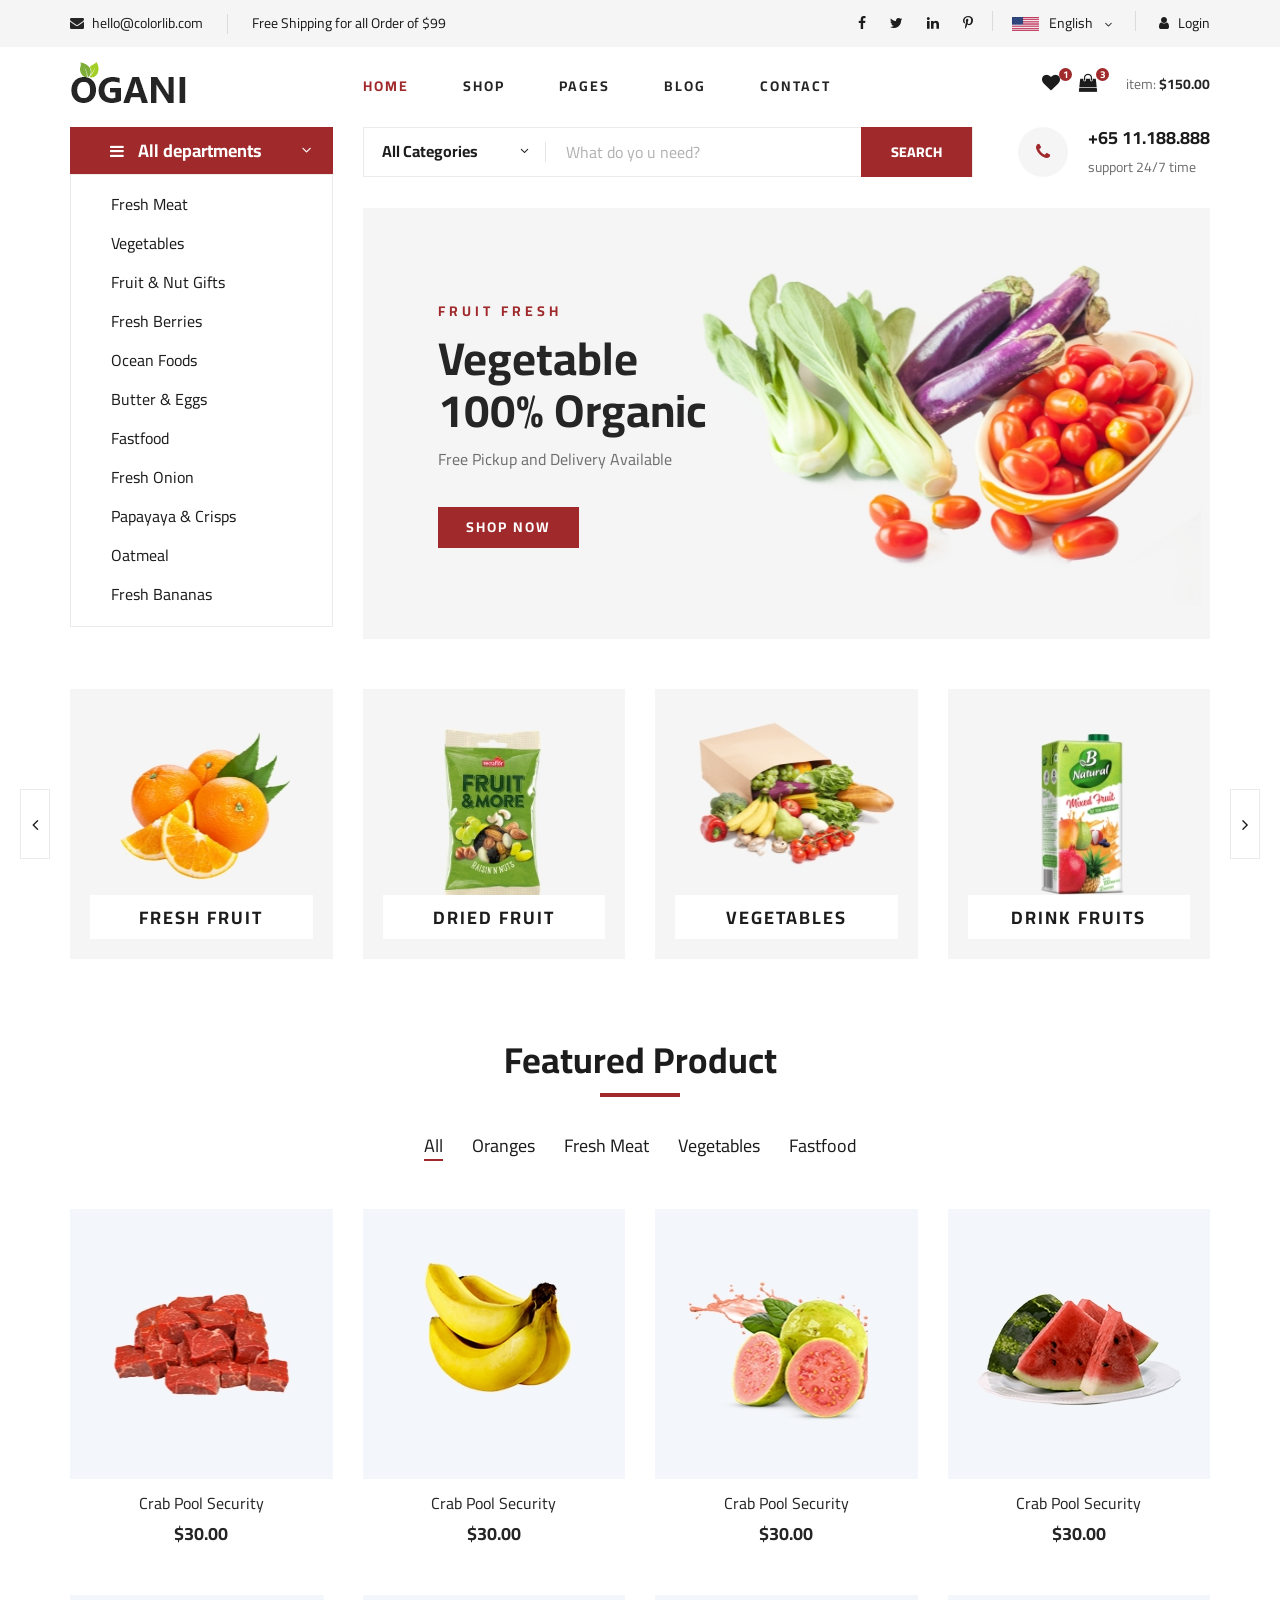
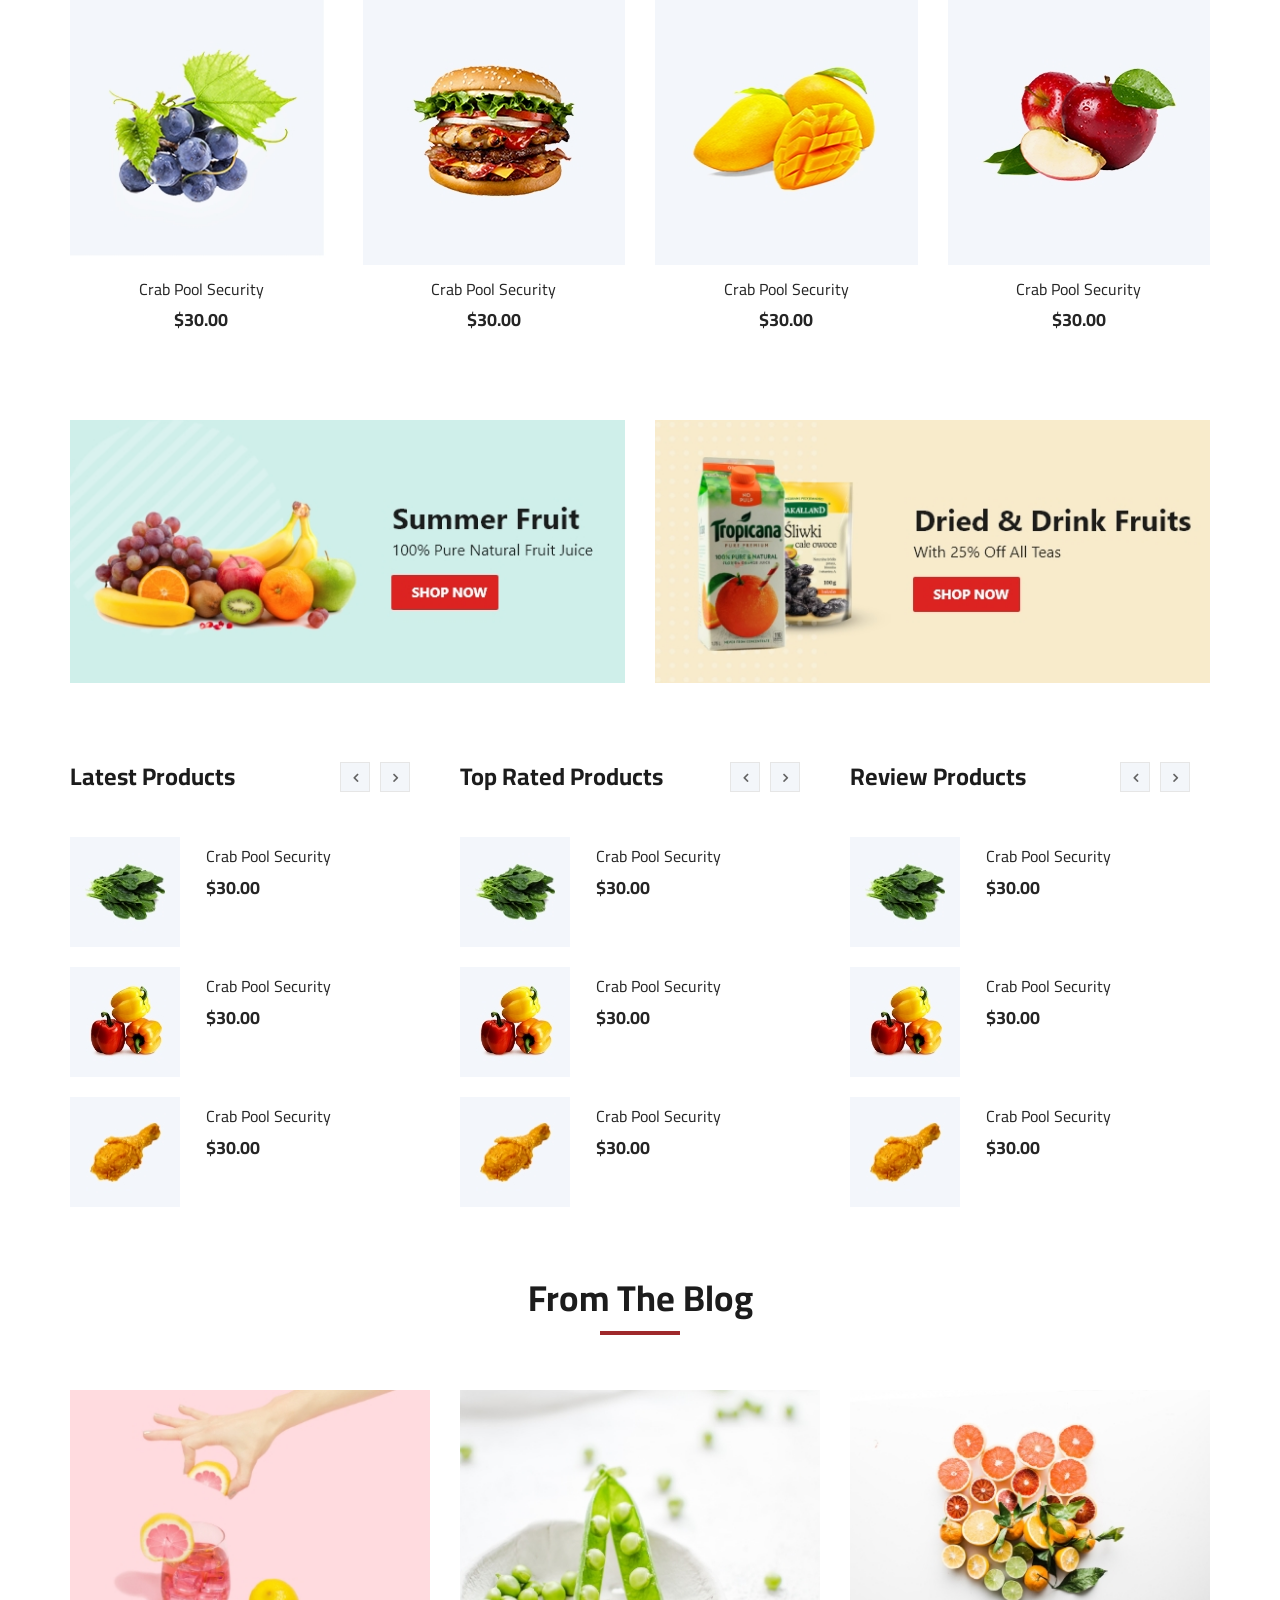
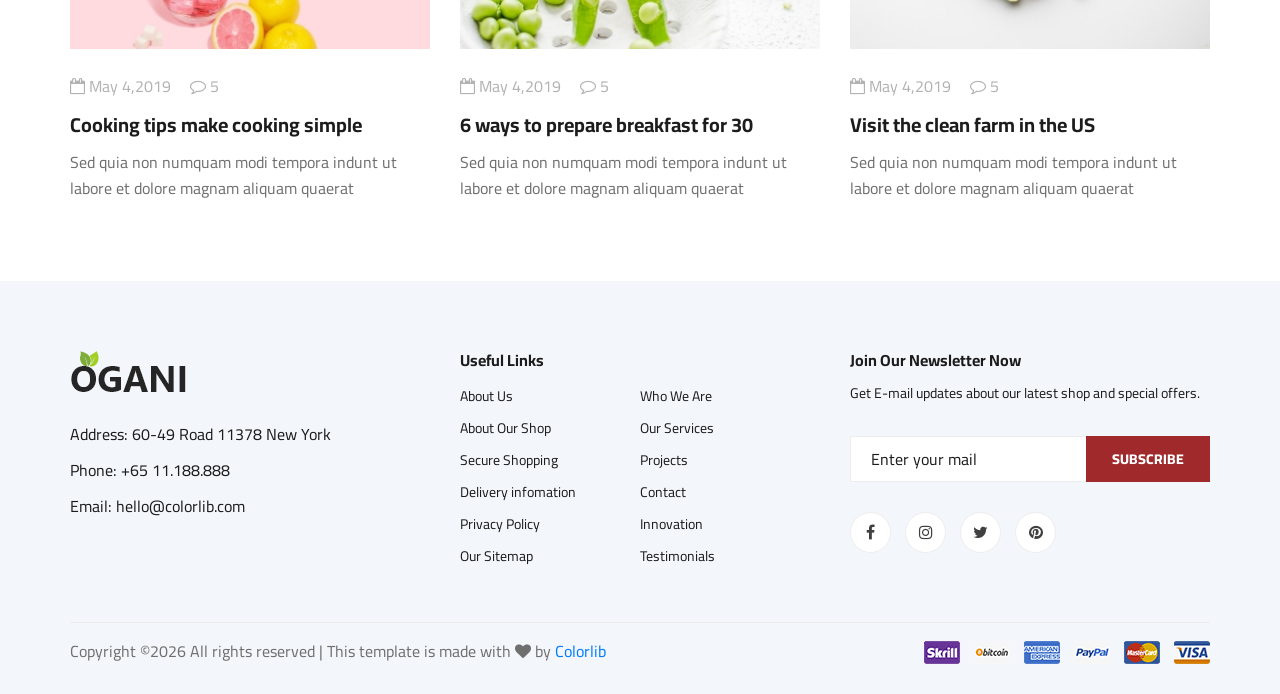
<file: static/frontpage/index.html>
<!DOCTYPE html>
<html lang="zxx">

<head>
    <meta charset="UTF-8">
    <meta name="description" content="Ogani Template">
    <meta name="keywords" content="Ogani, unica, creative, html">
    <meta name="viewport" content="width=device-width, initial-scale=1.0">
    <meta http-equiv="X-UA-Compatible" content="ie=edge">
    <title>{{ title }}</title>

    <!-- Google Font -->
    <link href="https://fonts.googleapis.com/css2?family=Cairo:wght@200;300;400;600;900&display=swap" rel="stylesheet">

    <!-- Css Styles -->
    <link rel="stylesheet" href="css/bootstrap.min.css" type="text/css">
    <link rel="stylesheet" href="css/font-awesome.min.css" type="text/css">
    <link rel="stylesheet" href="css/elegant-icons.css" type="text/css">
    <link rel="stylesheet" href="css/nice-select.css" type="text/css">
    <link rel="stylesheet" href="css/jquery-ui.min.css" type="text/css">
    <link rel="stylesheet" href="css/owl.carousel.min.css" type="text/css">
    <link rel="stylesheet" href="css/slicknav.min.css" type="text/css">
    <link rel="stylesheet" href="css/style.css" type="text/css">
</head>

<body>
    <!-- Page Preloder -->
    <div id="preloder">
        <div class="loader"></div>
    </div>

    <!-- Humberger Begin -->
    <div class="humberger__menu__overlay"></div>
    <div class="humberger__menu__wrapper">
        <div class="humberger__menu__logo">
            <a href="#"><img src="img/logo.png" alt=""></a>
        </div>
        <div class="humberger__menu__cart">
            <ul>
                <li><a href="#"><i class="fa fa-heart"></i> <span>1</span></a></li>
                <li><a href="#"><i class="fa fa-shopping-bag"></i> <span>3</span></a></li>
            </ul>
            <div class="header__cart__price">item: <span>$150.00</span></div>
        </div>
        <div class="humberger__menu__widget">
            <div class="header__top__right__language">
                <img src="img/language.png" alt="">
                <div>English</div>
                <span class="arrow_carrot-down"></span>
                <ul>
                    <li><a href="#">Spanis</a></li>
                    <li><a href="#">English</a></li>
                </ul>
            </div>
            <div class="header__top__right__auth">
                <a href="#"><i class="fa fa-user"></i> Login</a>
            </div>
        </div>
        <nav class="humberger__menu__nav mobile-menu">
            <ul>
                <li class="active"><a href="./index.html">Home</a></li>
                <li><a href="./shop-grid.html">Shop</a></li>
                <li><a href="#">Pages</a>
                    <ul class="header__menu__dropdown">
                        <li><a href="./shop-details.html">Shop Details</a></li>
                        <li><a href="./shoping-cart.html">Shoping Cart</a></li>
                        <li><a href="./checkout.html">Check Out</a></li>
                        <li><a href="./blog-details.html">Blog Details</a></li>
                    </ul>
                </li>
                <li><a href="./blog.html">Blog</a></li>
                <li><a href="./contact.html">Contact</a></li>
            </ul>
        </nav>
        <div id="mobile-menu-wrap"></div>
        <div class="header__top__right__social">
            <a href="#"><i class="fa fa-facebook"></i></a>
            <a href="#"><i class="fa fa-twitter"></i></a>
            <a href="#"><i class="fa fa-linkedin"></i></a>
            <a href="#"><i class="fa fa-pinterest-p"></i></a>
        </div>
        <div class="humberger__menu__contact">
            <ul>
                <li><i class="fa fa-envelope"></i> hello@colorlib.com</li>
                <li>Free Shipping for all Order of $99</li>
            </ul>
        </div>
    </div>
    <!-- Humberger End -->

    <!-- Header Section Begin -->
    <header class="header">
        <div class="header__top">
            <div class="container">
                <div class="row">
                    <div class="col-lg-6 col-md-6">
                        <div class="header__top__left">
                            <ul>
                                <li><i class="fa fa-envelope"></i> hello@colorlib.com</li>
                                <li>Free Shipping for all Order of $99</li>
                            </ul>
                        </div>
                    </div>
                    <div class="col-lg-6 col-md-6">
                        <div class="header__top__right">
                            <div class="header__top__right__social">
                                <a href="#"><i class="fa fa-facebook"></i></a>
                                <a href="#"><i class="fa fa-twitter"></i></a>
                                <a href="#"><i class="fa fa-linkedin"></i></a>
                                <a href="#"><i class="fa fa-pinterest-p"></i></a>
                            </div>
                            <div class="header__top__right__language">
                                <img src="img/language.png" alt="">
                                <div>English</div>
                                <span class="arrow_carrot-down"></span>
                                <ul>
                                    <li><a href="#">Spanis</a></li>
                                    <li><a href="#">English</a></li>
                                </ul>
                            </div>
                            <div class="header__top__right__auth">
                                <a href="#"><i class="fa fa-user"></i> Login</a>
                            </div>
                        </div>
                    </div>
                </div>
            </div>
        </div>
        <div class="container">
            <div class="row">
                <div class="col-lg-3">
                    <div class="header__logo">
                        <a href="./index.html"><img src="img/logo.png" alt=""></a>
                    </div>
                </div>
                <div class="col-lg-6">
                    <nav class="header__menu">
                        <ul>
                            <li class="active"><a href="./index.html">Home</a></li>
                            <li><a href="./shop-grid.html">Shop</a></li>
                            <li><a href="#">Pages</a>
                                <ul class="header__menu__dropdown">
                                    <li><a href="./shop-details.html">Shop Details</a></li>
                                    <li><a href="./shoping-cart.html">Shoping Cart</a></li>
                                    <li><a href="./checkout.html">Check Out</a></li>
                                    <li><a href="./blog-details.html">Blog Details</a></li>
                                </ul>
                            </li>
                            <li><a href="./blog.html">Blog</a></li>
                            <li><a href="./contact.html">Contact</a></li>
                        </ul>
                    </nav>
                </div>
                <div class="col-lg-3">
                    <div class="header__cart">
                        <ul>
                            <li><a href="#"><i class="fa fa-heart"></i> <span>1</span></a></li>
                            <li><a href="#"><i class="fa fa-shopping-bag"></i> <span>3</span></a></li>
                        </ul>
                        <div class="header__cart__price">item: <span>$150.00</span></div>
                    </div>
                </div>
            </div>
            <div class="humberger__open">
                <i class="fa fa-bars"></i>
            </div>
        </div>
    </header>
    <!-- Header Section End -->

    <!-- Hero Section Begin -->
    <section class="hero">
        <div class="container">
            <div class="row">
                <div class="col-lg-3">
                    <div class="hero__categories">
                        <div class="hero__categories__all">
                            <i class="fa fa-bars"></i>
                            <span>All departments</span>
                        </div>
                        <ul>
                            <li><a href="#">Fresh Meat</a></li>
                            <li><a href="#">Vegetables</a></li>
                            <li><a href="#">Fruit & Nut Gifts</a></li>
                            <li><a href="#">Fresh Berries</a></li>
                            <li><a href="#">Ocean Foods</a></li>
                            <li><a href="#">Butter & Eggs</a></li>
                            <li><a href="#">Fastfood</a></li>
                            <li><a href="#">Fresh Onion</a></li>
                            <li><a href="#">Papayaya & Crisps</a></li>
                            <li><a href="#">Oatmeal</a></li>
                            <li><a href="#">Fresh Bananas</a></li>
                        </ul>
                    </div>
                </div>
                <div class="col-lg-9">
                    <div class="hero__search">
                        <div class="hero__search__form">
                            <form action="#">
                                <div class="hero__search__categories">
                                    All Categories
                                    <span class="arrow_carrot-down"></span>
                                </div>
                                <input type="text" placeholder="What do yo u need?">
                                <button type="submit" class="site-btn">SEARCH</button>
                            </form>
                        </div>
                        <div class="hero__search__phone">
                            <div class="hero__search__phone__icon">
                                <i class="fa fa-phone"></i>
                            </div>
                            <div class="hero__search__phone__text">
                                <h5>+65 11.188.888</h5>
                                <span>support 24/7 time</span>
                            </div>
                        </div>
                    </div>
                    <div class="hero__item set-bg" data-setbg="img/hero/banner.jpg">
                        <div class="hero__text">
                            <span>FRUIT FRESH</span>
                            <h2>Vegetable <br />100% Organic</h2>
                            <p>Free Pickup and Delivery Available</p>
                            <a href="#" class="primary-btn">SHOP NOW</a>
                        </div>
                    </div>
                </div>
            </div>
        </div>
    </section>
    <!-- Hero Section End -->

    <!-- Categories Section Begin -->
    <section class="categories">
        <div class="container">
            <div class="row">
                <div class="categories__slider owl-carousel">
                    <div class="col-lg-3">
                        <div class="categories__item set-bg" data-setbg="img/categories/cat-1.jpg">
                            <h5><a href="#">Fresh Fruit</a></h5>
                        </div>
                    </div>
                    <div class="col-lg-3">
                        <div class="categories__item set-bg" data-setbg="img/categories/cat-2.jpg">
                            <h5><a href="#">Dried Fruit</a></h5>
                        </div>
                    </div>
                    <div class="col-lg-3">
                        <div class="categories__item set-bg" data-setbg="img/categories/cat-3.jpg">
                            <h5><a href="#">Vegetables</a></h5>
                        </div>
                    </div>
                    <div class="col-lg-3">
                        <div class="categories__item set-bg" data-setbg="img/categories/cat-4.jpg">
                            <h5><a href="#">drink fruits</a></h5>
                        </div>
                    </div>
                    <div class="col-lg-3">
                        <div class="categories__item set-bg" data-setbg="img/categories/cat-5.jpg">
                            <h5><a href="#">drink fruits</a></h5>
                        </div>
                    </div>
                </div>
            </div>
        </div>
    </section>
    <!-- Categories Section End -->

    <!-- Featured Section Begin -->
    <section class="featured spad">
        <div class="container">
            <div class="row">
                <div class="col-lg-12">
                    <div class="section-title">
                        <h2>Featured Product</h2>
                    </div>
                    <div class="featured__controls">
                        <ul>
                            <li class="active" data-filter="*">All</li>
                            <li data-filter=".oranges">Oranges</li>
                            <li data-filter=".fresh-meat">Fresh Meat</li>
                            <li data-filter=".vegetables">Vegetables</li>
                            <li data-filter=".fastfood">Fastfood</li>
                        </ul>
                    </div>
                </div>
            </div>
            <div class="row featured__filter">
                <div class="col-lg-3 col-md-4 col-sm-6 mix oranges fresh-meat">
                    <div class="featured__item">
                        <div class="featured__item__pic set-bg" data-setbg="img/featured/feature-1.jpg">
                            <ul class="featured__item__pic__hover">
                                <li><a href="#"><i class="fa fa-heart"></i></a></li>
                                <li><a href="#"><i class="fa fa-retweet"></i></a></li>
                                <li><a href="#"><i class="fa fa-shopping-cart"></i></a></li>
                            </ul>
                        </div>
                        <div class="featured__item__text">
                            <h6><a href="#">Crab Pool Security</a></h6>
                            <h5>$30.00</h5>
                        </div>
                    </div>
                </div>
                <div class="col-lg-3 col-md-4 col-sm-6 mix vegetables fastfood">
                    <div class="featured__item">
                        <div class="featured__item__pic set-bg" data-setbg="img/featured/feature-2.jpg">
                            <ul class="featured__item__pic__hover">
                                <li><a href="#"><i class="fa fa-heart"></i></a></li>
                                <li><a href="#"><i class="fa fa-retweet"></i></a></li>
                                <li><a href="#"><i class="fa fa-shopping-cart"></i></a></li>
                            </ul>
                        </div>
                        <div class="featured__item__text">
                            <h6><a href="#">Crab Pool Security</a></h6>
                            <h5>$30.00</h5>
                        </div>
                    </div>
                </div>
                <div class="col-lg-3 col-md-4 col-sm-6 mix vegetables fresh-meat">
                    <div class="featured__item">
                        <div class="featured__item__pic set-bg" data-setbg="img/featured/feature-3.jpg">
                            <ul class="featured__item__pic__hover">
                                <li><a href="#"><i class="fa fa-heart"></i></a></li>
                                <li><a href="#"><i class="fa fa-retweet"></i></a></li>
                                <li><a href="#"><i class="fa fa-shopping-cart"></i></a></li>
                            </ul>
                        </div>
                        <div class="featured__item__text">
                            <h6><a href="#">Crab Pool Security</a></h6>
                            <h5>$30.00</h5>
                        </div>
                    </div>
                </div>
                <div class="col-lg-3 col-md-4 col-sm-6 mix fastfood oranges">
                    <div class="featured__item">
                        <div class="featured__item__pic set-bg" data-setbg="img/featured/feature-4.jpg">
                            <ul class="featured__item__pic__hover">
                                <li><a href="#"><i class="fa fa-heart"></i></a></li>
                                <li><a href="#"><i class="fa fa-retweet"></i></a></li>
                                <li><a href="#"><i class="fa fa-shopping-cart"></i></a></li>
                            </ul>
                        </div>
                        <div class="featured__item__text">
                            <h6><a href="#">Crab Pool Security</a></h6>
                            <h5>$30.00</h5>
                        </div>
                    </div>
                </div>
                <div class="col-lg-3 col-md-4 col-sm-6 mix fresh-meat vegetables">
                    <div class="featured__item">
                        <div class="featured__item__pic set-bg" data-setbg="img/featured/feature-5.jpg">
                            <ul class="featured__item__pic__hover">
                                <li><a href="#"><i class="fa fa-heart"></i></a></li>
                                <li><a href="#"><i class="fa fa-retweet"></i></a></li>
                                <li><a href="#"><i class="fa fa-shopping-cart"></i></a></li>
                            </ul>
                        </div>
                        <div class="featured__item__text">
                            <h6><a href="#">Crab Pool Security</a></h6>
                            <h5>$30.00</h5>
                        </div>
                    </div>
                </div>
                <div class="col-lg-3 col-md-4 col-sm-6 mix oranges fastfood">
                    <div class="featured__item">
                        <div class="featured__item__pic set-bg" data-setbg="img/featured/feature-6.jpg">
                            <ul class="featured__item__pic__hover">
                                <li><a href="#"><i class="fa fa-heart"></i></a></li>
                                <li><a href="#"><i class="fa fa-retweet"></i></a></li>
                                <li><a href="#"><i class="fa fa-shopping-cart"></i></a></li>
                            </ul>
                        </div>
                        <div class="featured__item__text">
                            <h6><a href="#">Crab Pool Security</a></h6>
                            <h5>$30.00</h5>
                        </div>
                    </div>
                </div>
                <div class="col-lg-3 col-md-4 col-sm-6 mix fresh-meat vegetables">
                    <div class="featured__item">
                        <div class="featured__item__pic set-bg" data-setbg="img/featured/feature-7.jpg">
                            <ul class="featured__item__pic__hover">
                                <li><a href="#"><i class="fa fa-heart"></i></a></li>
                                <li><a href="#"><i class="fa fa-retweet"></i></a></li>
                                <li><a href="#"><i class="fa fa-shopping-cart"></i></a></li>
                            </ul>
                        </div>
                        <div class="featured__item__text">
                            <h6><a href="#">Crab Pool Security</a></h6>
                            <h5>$30.00</h5>
                        </div>
                    </div>
                </div>
                <div class="col-lg-3 col-md-4 col-sm-6 mix fastfood vegetables">
                    <div class="featured__item">
                        <div class="featured__item__pic set-bg" data-setbg="img/featured/feature-8.jpg">
                            <ul class="featured__item__pic__hover">
                                <li><a href="#"><i class="fa fa-heart"></i></a></li>
                                <li><a href="#"><i class="fa fa-retweet"></i></a></li>
                                <li><a href="#"><i class="fa fa-shopping-cart"></i></a></li>
                            </ul>
                        </div>
                        <div class="featured__item__text">
                            <h6><a href="#">Crab Pool Security</a></h6>
                            <h5>$30.00</h5>
                        </div>
                    </div>
                </div>
            </div>
        </div>
    </section>
    <!-- Featured Section End -->

    <!-- Banner Begin -->
    <div class="banner">
        <div class="container">
            <div class="row">
                <div class="col-lg-6 col-md-6 col-sm-6">
                    <div class="banner__pic">
                        <img src="img/banner/banner-1.jpg" alt="">
                    </div>
                </div>
                <div class="col-lg-6 col-md-6 col-sm-6">
                    <div class="banner__pic">
                        <img src="img/banner/banner-2.jpg" alt="">
                    </div>
                </div>
            </div>
        </div>
    </div>
    <!-- Banner End -->

    <!-- Latest Product Section Begin -->
    <section class="latest-product spad">
        <div class="container">
            <div class="row">
                <div class="col-lg-4 col-md-6">
                    <div class="latest-product__text">
                        <h4>Latest Products</h4>
                        <div class="latest-product__slider owl-carousel">
                            <div class="latest-prdouct__slider__item">
                                <a href="#" class="latest-product__item">
                                    <div class="latest-product__item__pic">
                                        <img src="img/latest-product/lp-1.jpg" alt="">
                                    </div>
                                    <div class="latest-product__item__text">
                                        <h6>Crab Pool Security</h6>
                                        <span>$30.00</span>
                                    </div>
                                </a>
                                <a href="#" class="latest-product__item">
                                    <div class="latest-product__item__pic">
                                        <img src="img/latest-product/lp-2.jpg" alt="">
                                    </div>
                                    <div class="latest-product__item__text">
                                        <h6>Crab Pool Security</h6>
                                        <span>$30.00</span>
                                    </div>
                                </a>
                                <a href="#" class="latest-product__item">
                                    <div class="latest-product__item__pic">
                                        <img src="img/latest-product/lp-3.jpg" alt="">
                                    </div>
                                    <div class="latest-product__item__text">
                                        <h6>Crab Pool Security</h6>
                                        <span>$30.00</span>
                                    </div>
                                </a>
                            </div>
                            <div class="latest-prdouct__slider__item">
                                <a href="#" class="latest-product__item">
                                    <div class="latest-product__item__pic">
                                        <img src="img/latest-product/lp-1.jpg" alt="">
                                    </div>
                                    <div class="latest-product__item__text">
                                        <h6>Crab Pool Security</h6>
                                        <span>$30.00</span>
                                    </div>
                                </a>
                                <a href="#" class="latest-product__item">
                                    <div class="latest-product__item__pic">
                                        <img src="img/latest-product/lp-2.jpg" alt="">
                                    </div>
                                    <div class="latest-product__item__text">
                                        <h6>Crab Pool Security</h6>
                                        <span>$30.00</span>
                                    </div>
                                </a>
                                <a href="#" class="latest-product__item">
                                    <div class="latest-product__item__pic">
                                        <img src="img/latest-product/lp-3.jpg" alt="">
                                    </div>
                                    <div class="latest-product__item__text">
                                        <h6>Crab Pool Security</h6>
                                        <span>$30.00</span>
                                    </div>
                                </a>
                            </div>
                        </div>
                    </div>
                </div>
                <div class="col-lg-4 col-md-6">
                    <div class="latest-product__text">
                        <h4>Top Rated Products</h4>
                        <div class="latest-product__slider owl-carousel">
                            <div class="latest-prdouct__slider__item">
                                <a href="#" class="latest-product__item">
                                    <div class="latest-product__item__pic">
                                        <img src="img/latest-product/lp-1.jpg" alt="">
                                    </div>
                                    <div class="latest-product__item__text">
                                        <h6>Crab Pool Security</h6>
                                        <span>$30.00</span>
                                    </div>
                                </a>
                                <a href="#" class="latest-product__item">
                                    <div class="latest-product__item__pic">
                                        <img src="img/latest-product/lp-2.jpg" alt="">
                                    </div>
                                    <div class="latest-product__item__text">
                                        <h6>Crab Pool Security</h6>
                                        <span>$30.00</span>
                                    </div>
                                </a>
                                <a href="#" class="latest-product__item">
                                    <div class="latest-product__item__pic">
                                        <img src="img/latest-product/lp-3.jpg" alt="">
                                    </div>
                                    <div class="latest-product__item__text">
                                        <h6>Crab Pool Security</h6>
                                        <span>$30.00</span>
                                    </div>
                                </a>
                            </div>
                            <div class="latest-prdouct__slider__item">
                                <a href="#" class="latest-product__item">
                                    <div class="latest-product__item__pic">
                                        <img src="img/latest-product/lp-1.jpg" alt="">
                                    </div>
                                    <div class="latest-product__item__text">
                                        <h6>Crab Pool Security</h6>
                                        <span>$30.00</span>
                                    </div>
                                </a>
                                <a href="#" class="latest-product__item">
                                    <div class="latest-product__item__pic">
                                        <img src="img/latest-product/lp-2.jpg" alt="">
                                    </div>
                                    <div class="latest-product__item__text">
                                        <h6>Crab Pool Security</h6>
                                        <span>$30.00</span>
                                    </div>
                                </a>
                                <a href="#" class="latest-product__item">
                                    <div class="latest-product__item__pic">
                                        <img src="img/latest-product/lp-3.jpg" alt="">
                                    </div>
                                    <div class="latest-product__item__text">
                                        <h6>Crab Pool Security</h6>
                                        <span>$30.00</span>
                                    </div>
                                </a>
                            </div>
                        </div>
                    </div>
                </div>
                <div class="col-lg-4 col-md-6">
                    <div class="latest-product__text">
                        <h4>Review Products</h4>
                        <div class="latest-product__slider owl-carousel">
                            <div class="latest-prdouct__slider__item">
                                <a href="#" class="latest-product__item">
                                    <div class="latest-product__item__pic">
                                        <img src="img/latest-product/lp-1.jpg" alt="">
                                    </div>
                                    <div class="latest-product__item__text">
                                        <h6>Crab Pool Security</h6>
                                        <span>$30.00</span>
                                    </div>
                                </a>
                                <a href="#" class="latest-product__item">
                                    <div class="latest-product__item__pic">
                                        <img src="img/latest-product/lp-2.jpg" alt="">
                                    </div>
                                    <div class="latest-product__item__text">
                                        <h6>Crab Pool Security</h6>
                                        <span>$30.00</span>
                                    </div>
                                </a>
                                <a href="#" class="latest-product__item">
                                    <div class="latest-product__item__pic">
                                        <img src="img/latest-product/lp-3.jpg" alt="">
                                    </div>
                                    <div class="latest-product__item__text">
                                        <h6>Crab Pool Security</h6>
                                        <span>$30.00</span>
                                    </div>
                                </a>
                            </div>
                            <div class="latest-prdouct__slider__item">
                                <a href="#" class="latest-product__item">
                                    <div class="latest-product__item__pic">
                                        <img src="img/latest-product/lp-1.jpg" alt="">
                                    </div>
                                    <div class="latest-product__item__text">
                                        <h6>Crab Pool Security</h6>
                                        <span>$30.00</span>
                                    </div>
                                </a>
                                <a href="#" class="latest-product__item">
                                    <div class="latest-product__item__pic">
                                        <img src="img/latest-product/lp-2.jpg" alt="">
                                    </div>
                                    <div class="latest-product__item__text">
                                        <h6>Crab Pool Security</h6>
                                        <span>$30.00</span>
                                    </div>
                                </a>
                                <a href="#" class="latest-product__item">
                                    <div class="latest-product__item__pic">
                                        <img src="img/latest-product/lp-3.jpg" alt="">
                                    </div>
                                    <div class="latest-product__item__text">
                                        <h6>Crab Pool Security</h6>
                                        <span>$30.00</span>
                                    </div>
                                </a>
                            </div>
                        </div>
                    </div>
                </div>
            </div>
        </div>
    </section>
    <!-- Latest Product Section End -->

    <!-- Blog Section Begin -->
    <section class="from-blog spad">
        <div class="container">
            <div class="row">
                <div class="col-lg-12">
                    <div class="section-title from-blog__title">
                        <h2>From The Blog</h2>
                    </div>
                </div>
            </div>
            <div class="row">
                <div class="col-lg-4 col-md-4 col-sm-6">
                    <div class="blog__item">
                        <div class="blog__item__pic">
                            <img src="img/blog/blog-1.jpg" alt="">
                        </div>
                        <div class="blog__item__text">
                            <ul>
                                <li><i class="fa fa-calendar-o"></i> May 4,2019</li>
                                <li><i class="fa fa-comment-o"></i> 5</li>
                            </ul>
                            <h5><a href="#">Cooking tips make cooking simple</a></h5>
                            <p>Sed quia non numquam modi tempora indunt ut labore et dolore magnam aliquam quaerat </p>
                        </div>
                    </div>
                </div>
                <div class="col-lg-4 col-md-4 col-sm-6">
                    <div class="blog__item">
                        <div class="blog__item__pic">
                            <img src="img/blog/blog-2.jpg" alt="">
                        </div>
                        <div class="blog__item__text">
                            <ul>
                                <li><i class="fa fa-calendar-o"></i> May 4,2019</li>
                                <li><i class="fa fa-comment-o"></i> 5</li>
                            </ul>
                            <h5><a href="#">6 ways to prepare breakfast for 30</a></h5>
                            <p>Sed quia non numquam modi tempora indunt ut labore et dolore magnam aliquam quaerat </p>
                        </div>
                    </div>
                </div>
                <div class="col-lg-4 col-md-4 col-sm-6">
                    <div class="blog__item">
                        <div class="blog__item__pic">
                            <img src="img/blog/blog-3.jpg" alt="">
                        </div>
                        <div class="blog__item__text">
                            <ul>
                                <li><i class="fa fa-calendar-o"></i> May 4,2019</li>
                                <li><i class="fa fa-comment-o"></i> 5</li>
                            </ul>
                            <h5><a href="#">Visit the clean farm in the US</a></h5>
                            <p>Sed quia non numquam modi tempora indunt ut labore et dolore magnam aliquam quaerat </p>
                        </div>
                    </div>
                </div>
            </div>
        </div>
    </section>
    <!-- Blog Section End -->

    <!-- Footer Section Begin -->
    <footer class="footer spad">
        <div class="container">
            <div class="row">
                <div class="col-lg-3 col-md-6 col-sm-6">
                    <div class="footer__about">
                        <div class="footer__about__logo">
                            <a href="./index.html"><img src="img/logo.png" alt=""></a>
                        </div>
                        <ul>
                            <li>Address: 60-49 Road 11378 New York</li>
                            <li>Phone: +65 11.188.888</li>
                            <li>Email: hello@colorlib.com</li>
                        </ul>
                    </div>
                </div>
                <div class="col-lg-4 col-md-6 col-sm-6 offset-lg-1">
                    <div class="footer__widget">
                        <h6>Useful Links</h6>
                        <ul>
                            <li><a href="#">About Us</a></li>
                            <li><a href="#">About Our Shop</a></li>
                            <li><a href="#">Secure Shopping</a></li>
                            <li><a href="#">Delivery infomation</a></li>
                            <li><a href="#">Privacy Policy</a></li>
                            <li><a href="#">Our Sitemap</a></li>
                        </ul>
                        <ul>
                            <li><a href="#">Who We Are</a></li>
                            <li><a href="#">Our Services</a></li>
                            <li><a href="#">Projects</a></li>
                            <li><a href="#">Contact</a></li>
                            <li><a href="#">Innovation</a></li>
                            <li><a href="#">Testimonials</a></li>
                        </ul>
                    </div>
                </div>
                <div class="col-lg-4 col-md-12">
                    <div class="footer__widget">
                        <h6>Join Our Newsletter Now</h6>
                        <p>Get E-mail updates about our latest shop and special offers.</p>
                        <form action="#">
                            <input type="text" placeholder="Enter your mail">
                            <button type="submit" class="site-btn">Subscribe</button>
                        </form>
                        <div class="footer__widget__social">
                            <a href="#"><i class="fa fa-facebook"></i></a>
                            <a href="#"><i class="fa fa-instagram"></i></a>
                            <a href="#"><i class="fa fa-twitter"></i></a>
                            <a href="#"><i class="fa fa-pinterest"></i></a>
                        </div>
                    </div>
                </div>
            </div>
            <div class="row">
                <div class="col-lg-12">
                    <div class="footer__copyright">
                        <div class="footer__copyright__text"><p><!-- Link back to Colorlib can't be removed. Template is licensed under CC BY 3.0. -->
  Copyright &copy;<script>document.write(new Date().getFullYear());</script> All rights reserved | This template is made with <i class="fa fa-heart" aria-hidden="true"></i> by <a href="https://colorlib.com" target="_blank">Colorlib</a>
  <!-- Link back to Colorlib can't be removed. Template is licensed under CC BY 3.0. --></p></div>
                        <div class="footer__copyright__payment"><img src="img/payment-item.png" alt=""></div>
                    </div>
                </div>
            </div>
        </div>
    </footer>
    <!-- Footer Section End -->

    <!-- Js Plugins -->
    <script src="js/jquery-3.3.1.min.js"></script>
    <script src="js/bootstrap.min.js"></script>
    <script src="js/jquery.nice-select.min.js"></script>
    <script src="js/jquery-ui.min.js"></script>
    <script src="js/jquery.slicknav.js"></script>
    <script src="js/mixitup.min.js"></script>
    <script src="js/owl.carousel.min.js"></script>
    <script src="js/main.js"></script>



</body>

</html>
</file>
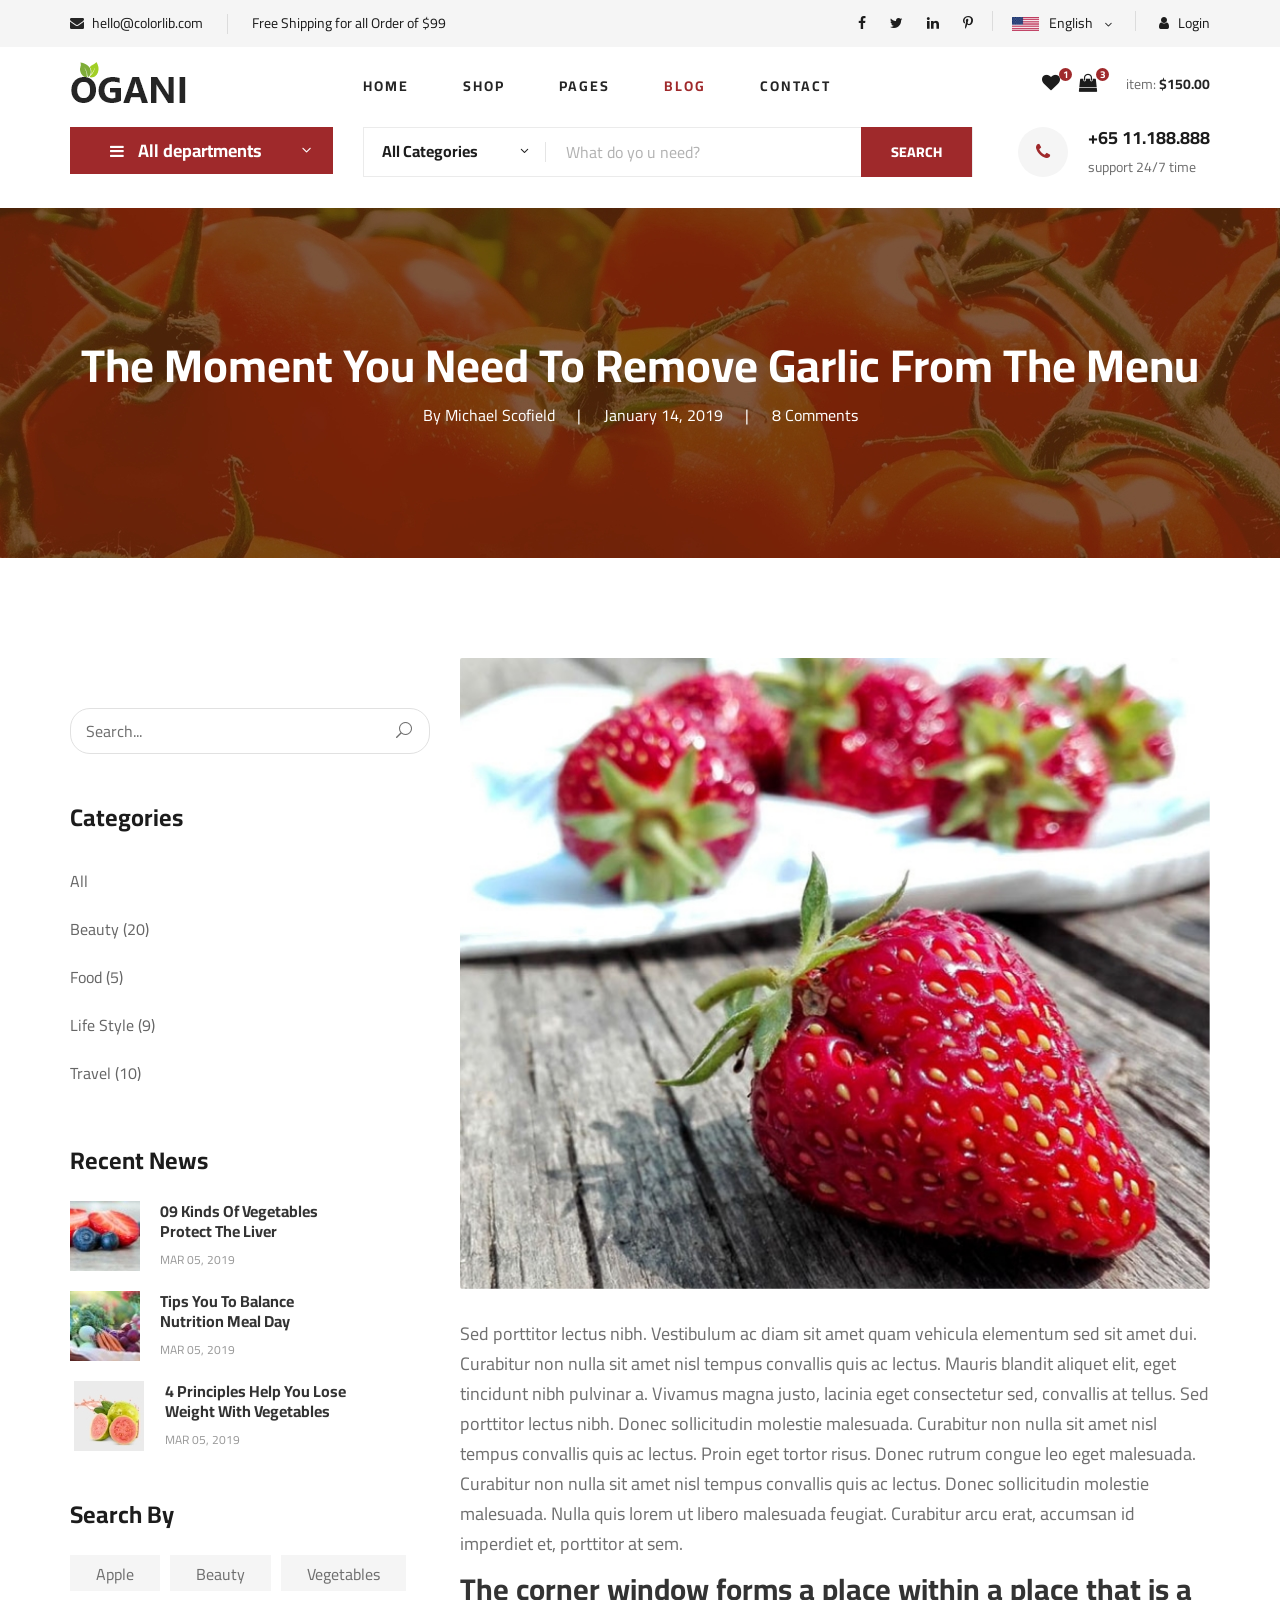
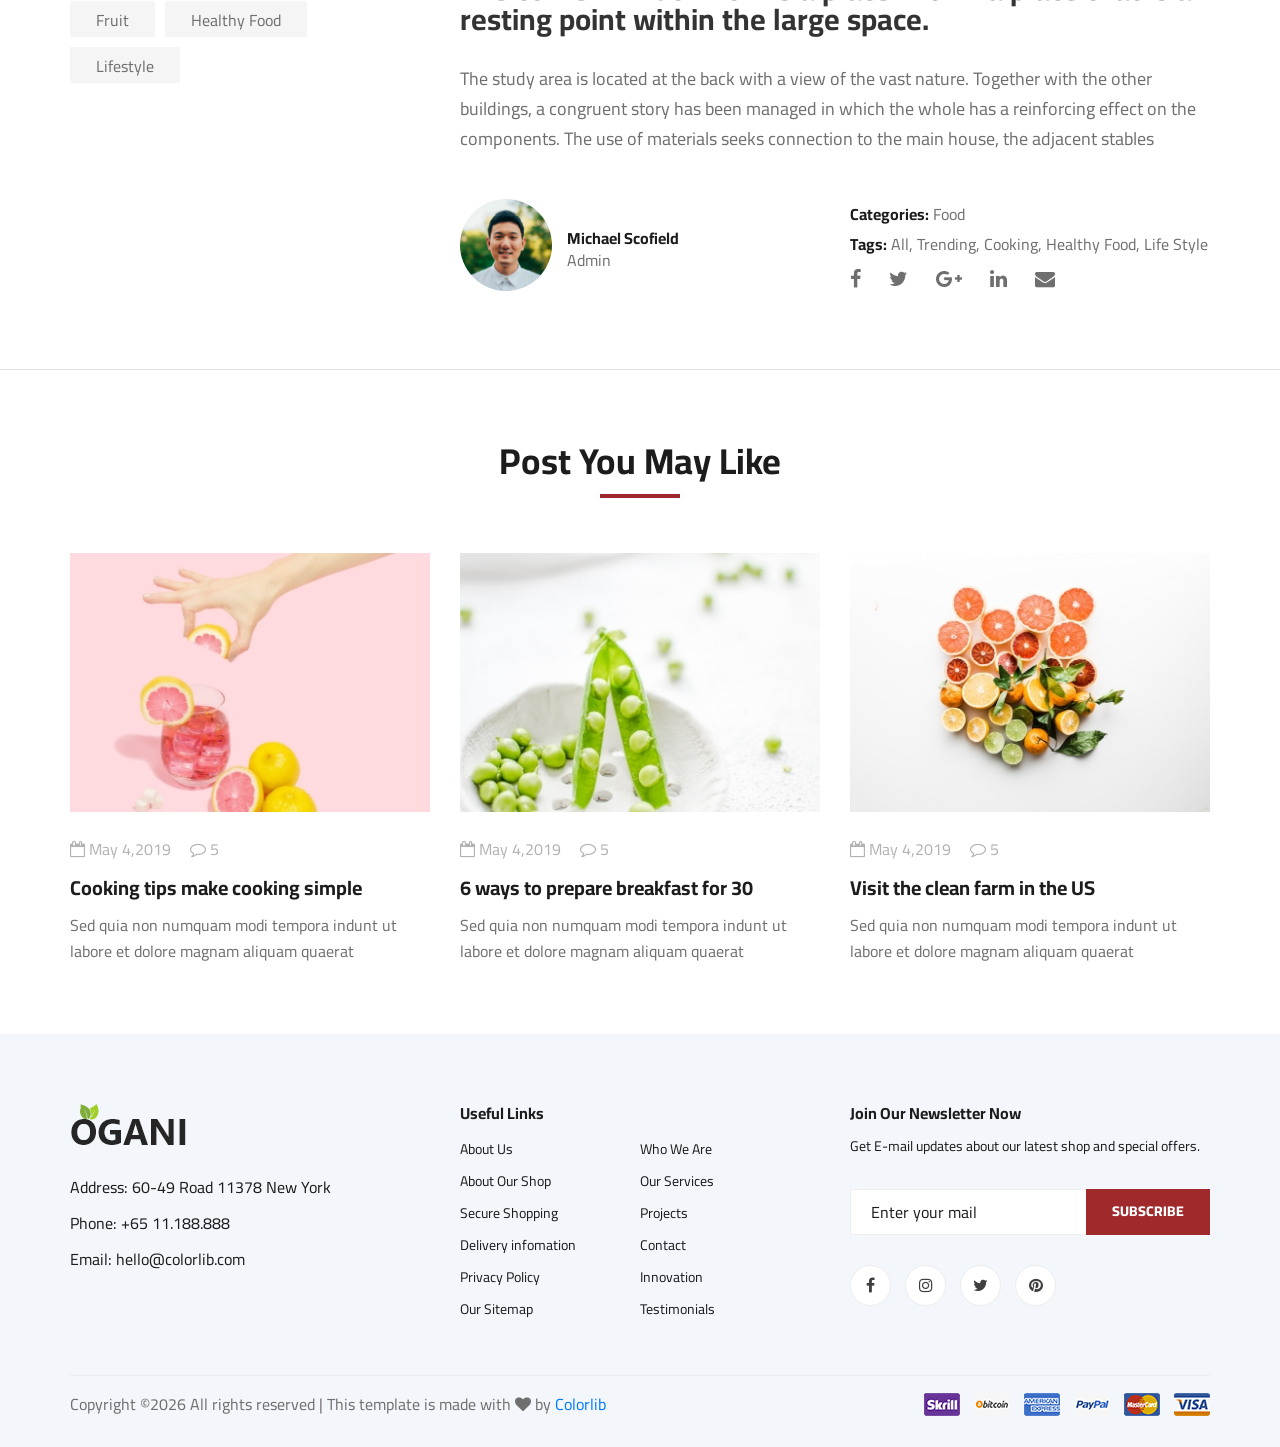
<file: static/frontpage/blog-details.html>
<!DOCTYPE html>
<html lang="zxx">

<head>
    <meta charset="UTF-8">
    <meta name="description" content="Ogani Template">
    <meta name="keywords" content="Ogani, unica, creative, html">
    <meta name="viewport" content="width=device-width, initial-scale=1.0">
    <meta http-equiv="X-UA-Compatible" content="ie=edge">
    <title>Ogani | Template</title>

    <!-- Google Font -->
    <link href="https://fonts.googleapis.com/css2?family=Cairo:wght@200;300;400;600;900&display=swap" rel="stylesheet">

    <!-- Css Styles -->
    <link rel="stylesheet" href="css/bootstrap.min.css" type="text/css">
    <link rel="stylesheet" href="css/font-awesome.min.css" type="text/css">
    <link rel="stylesheet" href="css/elegant-icons.css" type="text/css">
    <link rel="stylesheet" href="css/nice-select.css" type="text/css">
    <link rel="stylesheet" href="css/jquery-ui.min.css" type="text/css">
    <link rel="stylesheet" href="css/owl.carousel.min.css" type="text/css">
    <link rel="stylesheet" href="css/slicknav.min.css" type="text/css">
    <link rel="stylesheet" href="css/style.css" type="text/css">
</head>

<body>
    <!-- Page Preloder -->
    <div id="preloder">
        <div class="loader"></div>
    </div>

    <!-- Humberger Begin -->
    <div class="humberger__menu__overlay"></div>
    <div class="humberger__menu__wrapper">
        <div class="humberger__menu__logo">
            <a href="#"><img src="img/logo.png" alt=""></a>
        </div>
        <div class="humberger__menu__cart">
            <ul>
                <li><a href="#"><i class="fa fa-heart"></i> <span>1</span></a></li>
                <li><a href="#"><i class="fa fa-shopping-bag"></i> <span>3</span></a></li>
            </ul>
            <div class="header__cart__price">item: <span>$150.00</span></div>
        </div>
        <div class="humberger__menu__widget">
            <div class="header__top__right__language">
                <img src="img/language.png" alt="">
                <div>English</div>
                <span class="arrow_carrot-down"></span>
                <ul>
                    <li><a href="#">Spanis</a></li>
                    <li><a href="#">English</a></li>
                </ul>
            </div>
            <div class="header__top__right__auth">
                <a href="#"><i class="fa fa-user"></i> Login</a>
            </div>
        </div>
        <nav class="humberger__menu__nav mobile-menu">
            <ul>
                <li class="active"><a href="./index.html">Home</a></li>
                <li><a href="./shop-grid.html">Shop</a></li>
                <li><a href="#">Pages</a>
                    <ul class="header__menu__dropdown">
                        <li><a href="./shop-details.html">Shop Details</a></li>
                        <li><a href="./shoping-cart.html">Shoping Cart</a></li>
                        <li><a href="./checkout.html">Check Out</a></li>
                        <li><a href="./blog-details.html">Blog Details</a></li>
                    </ul>
                </li>
                <li><a href="./blog.html">Blog</a></li>
                <li><a href="./contact.html">Contact</a></li>
            </ul>
        </nav>
        <div id="mobile-menu-wrap"></div>
        <div class="header__top__right__social">
            <a href="#"><i class="fa fa-facebook"></i></a>
            <a href="#"><i class="fa fa-twitter"></i></a>
            <a href="#"><i class="fa fa-linkedin"></i></a>
            <a href="#"><i class="fa fa-pinterest-p"></i></a>
        </div>
        <div class="humberger__menu__contact">
            <ul>
                <li><i class="fa fa-envelope"></i> hello@colorlib.com</li>
                <li>Free Shipping for all Order of $99</li>
            </ul>
        </div>
    </div>
    <!-- Humberger End -->

    <!-- Header Section Begin -->
    <header class="header">
        <div class="header__top">
            <div class="container">
                <div class="row">
                    <div class="col-lg-6">
                        <div class="header__top__left">
                            <ul>
                                <li><i class="fa fa-envelope"></i> hello@colorlib.com</li>
                                <li>Free Shipping for all Order of $99</li>
                            </ul>
                        </div>
                    </div>
                    <div class="col-lg-6">
                        <div class="header__top__right">
                            <div class="header__top__right__social">
                                <a href="#"><i class="fa fa-facebook"></i></a>
                                <a href="#"><i class="fa fa-twitter"></i></a>
                                <a href="#"><i class="fa fa-linkedin"></i></a>
                                <a href="#"><i class="fa fa-pinterest-p"></i></a>
                            </div>
                            <div class="header__top__right__language">
                                <img src="img/language.png" alt="">
                                <div>English</div>
                                <span class="arrow_carrot-down"></span>
                                <ul>
                                    <li><a href="#">Spanis</a></li>
                                    <li><a href="#">English</a></li>
                                </ul>
                            </div>
                            <div class="header__top__right__auth">
                                <a href="#"><i class="fa fa-user"></i> Login</a>
                            </div>
                        </div>
                    </div>
                </div>
            </div>
        </div>
        <div class="container">
            <div class="row">
                <div class="col-lg-3">
                    <div class="header__logo">
                        <a href="./index.html"><img src="img/logo.png" alt=""></a>
                    </div>
                </div>
                <div class="col-lg-6">
                    <nav class="header__menu">
                        <ul>
                            <li><a href="./index.html">Home</a></li>
                            <li><a href="./shop-grid.html">Shop</a></li>
                            <li><a href="#">Pages</a>
                                <ul class="header__menu__dropdown">
                                    <li><a href="./shop-details.html">Shop Details</a></li>
                                    <li><a href="./shoping-cart.html">Shoping Cart</a></li>
                                    <li><a href="./checkout.html">Check Out</a></li>
                                    <li><a href="./blog-details.html">Blog Details</a></li>
                                </ul>
                            </li>
                            <li class="active"><a href="./blog.html">Blog</a></li>
                            <li><a href="./contact.html">Contact</a></li>
                        </ul>
                    </nav>
                </div>
                <div class="col-lg-3">
                    <div class="header__cart">
                        <ul>
                            <li><a href="#"><i class="fa fa-heart"></i> <span>1</span></a></li>
                            <li><a href="#"><i class="fa fa-shopping-bag"></i> <span>3</span></a></li>
                        </ul>
                        <div class="header__cart__price">item: <span>$150.00</span></div>
                    </div>
                </div>
            </div>
            <div class="humberger__open">
                <i class="fa fa-bars"></i>
            </div>
        </div>
    </header>
    <!-- Header Section End -->

    <!-- Hero Section Begin -->
    <section class="hero hero-normal">
        <div class="container">
            <div class="row">
                <div class="col-lg-3">
                    <div class="hero__categories">
                        <div class="hero__categories__all">
                            <i class="fa fa-bars"></i>
                            <span>All departments</span>
                        </div>
                        <ul>
                            <li><a href="#">Fresh Meat</a></li>
                            <li><a href="#">Vegetables</a></li>
                            <li><a href="#">Fruit & Nut Gifts</a></li>
                            <li><a href="#">Fresh Berries</a></li>
                            <li><a href="#">Ocean Foods</a></li>
                            <li><a href="#">Butter & Eggs</a></li>
                            <li><a href="#">Fastfood</a></li>
                            <li><a href="#">Fresh Onion</a></li>
                            <li><a href="#">Papayaya & Crisps</a></li>
                            <li><a href="#">Oatmeal</a></li>
                            <li><a href="#">Fresh Bananas</a></li>
                        </ul>
                    </div>
                </div>
                <div class="col-lg-9">
                    <div class="hero__search">
                        <div class="hero__search__form">
                            <form action="#">
                                <div class="hero__search__categories">
                                    All Categories
                                    <span class="arrow_carrot-down"></span>
                                </div>
                                <input type="text" placeholder="What do yo u need?">
                                <button type="submit" class="site-btn">SEARCH</button>
                            </form>
                        </div>
                        <div class="hero__search__phone">
                            <div class="hero__search__phone__icon">
                                <i class="fa fa-phone"></i>
                            </div>
                            <div class="hero__search__phone__text">
                                <h5>+65 11.188.888</h5>
                                <span>support 24/7 time</span>
                            </div>
                        </div>
                    </div>
                </div>
            </div>
        </div>
    </section>
    <!-- Hero Section End -->

    <!-- Blog Details Hero Begin -->
    <section class="blog-details-hero set-bg" data-setbg="img/blog/details/details-hero.jpg">
        <div class="container">
            <div class="row">
                <div class="col-lg-12">
                    <div class="blog__details__hero__text">
                        <h2>The Moment You Need To Remove Garlic From The Menu</h2>
                        <ul>
                            <li>By Michael Scofield</li>
                            <li>January 14, 2019</li>
                            <li>8 Comments</li>
                        </ul>
                    </div>
                </div>
            </div>
        </div>
    </section>
    <!-- Blog Details Hero End -->

    <!-- Blog Details Section Begin -->
    <section class="blog-details spad">
        <div class="container">
            <div class="row">
                <div class="col-lg-4 col-md-5 order-md-1 order-2">
                    <div class="blog__sidebar">
                        <div class="blog__sidebar__search">
                            <form action="#">
                                <input type="text" placeholder="Search...">
                                <button type="submit"><span class="icon_search"></span></button>
                            </form>
                        </div>
                        <div class="blog__sidebar__item">
                            <h4>Categories</h4>
                            <ul>
                                <li><a href="#">All</a></li>
                                <li><a href="#">Beauty (20)</a></li>
                                <li><a href="#">Food (5)</a></li>
                                <li><a href="#">Life Style (9)</a></li>
                                <li><a href="#">Travel (10)</a></li>
                            </ul>
                        </div>
                        <div class="blog__sidebar__item">
                            <h4>Recent News</h4>
                            <div class="blog__sidebar__recent">
                                <a href="#" class="blog__sidebar__recent__item">
                                    <div class="blog__sidebar__recent__item__pic">
                                        <img src="img/blog/sidebar/sr-1.jpg" alt="">
                                    </div>
                                    <div class="blog__sidebar__recent__item__text">
                                        <h6>09 Kinds Of Vegetables<br /> Protect The Liver</h6>
                                        <span>MAR 05, 2019</span>
                                    </div>
                                </a>
                                <a href="#" class="blog__sidebar__recent__item">
                                    <div class="blog__sidebar__recent__item__pic">
                                        <img src="img/blog/sidebar/sr-2.jpg" alt="">
                                    </div>
                                    <div class="blog__sidebar__recent__item__text">
                                        <h6>Tips You To Balance<br /> Nutrition Meal Day</h6>
                                        <span>MAR 05, 2019</span>
                                    </div>
                                </a>
                                <a href="#" class="blog__sidebar__recent__item">
                                    <div class="blog__sidebar__recent__item__pic">
                                        <img src="img/blog/sidebar/sr-3.jpg" alt="">
                                    </div>
                                    <div class="blog__sidebar__recent__item__text">
                                        <h6>4 Principles Help You Lose <br />Weight With Vegetables</h6>
                                        <span>MAR 05, 2019</span>
                                    </div>
                                </a>
                            </div>
                        </div>
                        <div class="blog__sidebar__item">
                            <h4>Search By</h4>
                            <div class="blog__sidebar__item__tags">
                                <a href="#">Apple</a>
                                <a href="#">Beauty</a>
                                <a href="#">Vegetables</a>
                                <a href="#">Fruit</a>
                                <a href="#">Healthy Food</a>
                                <a href="#">Lifestyle</a>
                            </div>
                        </div>
                    </div>
                </div>
                <div class="col-lg-8 col-md-7 order-md-1 order-1">
                    <div class="blog__details__text">
                        <img src="img/blog/details/details-pic.jpg" alt="">
                        <p>Sed porttitor lectus nibh. Vestibulum ac diam sit amet quam vehicula elementum sed sit amet
                            dui. Curabitur non nulla sit amet nisl tempus convallis quis ac lectus. Mauris blandit
                            aliquet elit, eget tincidunt nibh pulvinar a. Vivamus magna justo, lacinia eget consectetur
                            sed, convallis at tellus. Sed porttitor lectus nibh. Donec sollicitudin molestie malesuada.
                            Curabitur non nulla sit amet nisl tempus convallis quis ac lectus. Proin eget tortor risus.
                            Donec rutrum congue leo eget malesuada. Curabitur non nulla sit amet nisl tempus convallis
                            quis ac lectus. Donec sollicitudin molestie malesuada. Nulla quis lorem ut libero malesuada
                            feugiat. Curabitur arcu erat, accumsan id imperdiet et, porttitor at sem.</p>
                        <h3>The corner window forms a place within a place that is a resting point within the large
                            space.</h3>
                        <p>The study area is located at the back with a view of the vast nature. Together with the other
                            buildings, a congruent story has been managed in which the whole has a reinforcing effect on
                            the components. The use of materials seeks connection to the main house, the adjacent
                            stables</p>
                    </div>
                    <div class="blog__details__content">
                        <div class="row">
                            <div class="col-lg-6">
                                <div class="blog__details__author">
                                    <div class="blog__details__author__pic">
                                        <img src="img/blog/details/details-author.jpg" alt="">
                                    </div>
                                    <div class="blog__details__author__text">
                                        <h6>Michael Scofield</h6>
                                        <span>Admin</span>
                                    </div>
                                </div>
                            </div>
                            <div class="col-lg-6">
                                <div class="blog__details__widget">
                                    <ul>
                                        <li><span>Categories:</span> Food</li>
                                        <li><span>Tags:</span> All, Trending, Cooking, Healthy Food, Life Style</li>
                                    </ul>
                                    <div class="blog__details__social">
                                        <a href="#"><i class="fa fa-facebook"></i></a>
                                        <a href="#"><i class="fa fa-twitter"></i></a>
                                        <a href="#"><i class="fa fa-google-plus"></i></a>
                                        <a href="#"><i class="fa fa-linkedin"></i></a>
                                        <a href="#"><i class="fa fa-envelope"></i></a>
                                    </div>
                                </div>
                            </div>
                        </div>
                    </div>
                </div>
            </div>
        </div>
    </section>
    <!-- Blog Details Section End -->

    <!-- Related Blog Section Begin -->
    <section class="related-blog spad">
        <div class="container">
            <div class="row">
                <div class="col-lg-12">
                    <div class="section-title related-blog-title">
                        <h2>Post You May Like</h2>
                    </div>
                </div>
            </div>
            <div class="row">
                <div class="col-lg-4 col-md-4 col-sm-6">
                    <div class="blog__item">
                        <div class="blog__item__pic">
                            <img src="img/blog/blog-1.jpg" alt="">
                        </div>
                        <div class="blog__item__text">
                            <ul>
                                <li><i class="fa fa-calendar-o"></i> May 4,2019</li>
                                <li><i class="fa fa-comment-o"></i> 5</li>
                            </ul>
                            <h5><a href="#">Cooking tips make cooking simple</a></h5>
                            <p>Sed quia non numquam modi tempora indunt ut labore et dolore magnam aliquam quaerat </p>
                        </div>
                    </div>
                </div>
                <div class="col-lg-4 col-md-4 col-sm-6">
                    <div class="blog__item">
                        <div class="blog__item__pic">
                            <img src="img/blog/blog-2.jpg" alt="">
                        </div>
                        <div class="blog__item__text">
                            <ul>
                                <li><i class="fa fa-calendar-o"></i> May 4,2019</li>
                                <li><i class="fa fa-comment-o"></i> 5</li>
                            </ul>
                            <h5><a href="#">6 ways to prepare breakfast for 30</a></h5>
                            <p>Sed quia non numquam modi tempora indunt ut labore et dolore magnam aliquam quaerat </p>
                        </div>
                    </div>
                </div>
                <div class="col-lg-4 col-md-4 col-sm-6">
                    <div class="blog__item">
                        <div class="blog__item__pic">
                            <img src="img/blog/blog-3.jpg" alt="">
                        </div>
                        <div class="blog__item__text">
                            <ul>
                                <li><i class="fa fa-calendar-o"></i> May 4,2019</li>
                                <li><i class="fa fa-comment-o"></i> 5</li>
                            </ul>
                            <h5><a href="#">Visit the clean farm in the US</a></h5>
                            <p>Sed quia non numquam modi tempora indunt ut labore et dolore magnam aliquam quaerat </p>
                        </div>
                    </div>
                </div>
            </div>
        </div>
    </section>
    <!-- Related Blog Section End -->

    <!-- Footer Section Begin -->
    <footer class="footer spad">
        <div class="container">
            <div class="row">
                <div class="col-lg-3 col-md-6 col-sm-6">
                    <div class="footer__about">
                        <div class="footer__about__logo">
                            <a href="./index.html"><img src="img/logo.png" alt=""></a>
                        </div>
                        <ul>
                            <li>Address: 60-49 Road 11378 New York</li>
                            <li>Phone: +65 11.188.888</li>
                            <li>Email: hello@colorlib.com</li>
                        </ul>
                    </div>
                </div>
                <div class="col-lg-4 col-md-6 col-sm-6 offset-lg-1">
                    <div class="footer__widget">
                        <h6>Useful Links</h6>
                        <ul>
                            <li><a href="#">About Us</a></li>
                            <li><a href="#">About Our Shop</a></li>
                            <li><a href="#">Secure Shopping</a></li>
                            <li><a href="#">Delivery infomation</a></li>
                            <li><a href="#">Privacy Policy</a></li>
                            <li><a href="#">Our Sitemap</a></li>
                        </ul>
                        <ul>
                            <li><a href="#">Who We Are</a></li>
                            <li><a href="#">Our Services</a></li>
                            <li><a href="#">Projects</a></li>
                            <li><a href="#">Contact</a></li>
                            <li><a href="#">Innovation</a></li>
                            <li><a href="#">Testimonials</a></li>
                        </ul>
                    </div>
                </div>
                <div class="col-lg-4 col-md-12">
                    <div class="footer__widget">
                        <h6>Join Our Newsletter Now</h6>
                        <p>Get E-mail updates about our latest shop and special offers.</p>
                        <form action="#">
                            <input type="text" placeholder="Enter your mail">
                            <button type="submit" class="site-btn">Subscribe</button>
                        </form>
                        <div class="footer__widget__social">
                            <a href="#"><i class="fa fa-facebook"></i></a>
                            <a href="#"><i class="fa fa-instagram"></i></a>
                            <a href="#"><i class="fa fa-twitter"></i></a>
                            <a href="#"><i class="fa fa-pinterest"></i></a>
                        </div>
                    </div>
                </div>
            </div>
            <div class="row">
                <div class="col-lg-12">
                    <div class="footer__copyright">
                        <div class="footer__copyright__text"><p><!-- Link back to Colorlib can't be removed. Template is licensed under CC BY 3.0. -->
  Copyright &copy;<script>document.write(new Date().getFullYear());</script> All rights reserved | This template is made with <i class="fa fa-heart" aria-hidden="true"></i> by <a href="https://colorlib.com" target="_blank">Colorlib</a>
  <!-- Link back to Colorlib can't be removed. Template is licensed under CC BY 3.0. --></p></div>
                        <div class="footer__copyright__payment"><img src="img/payment-item.png" alt=""></div>
                    </div>
                </div>
            </div>
        </div>
    </footer>
    <!-- Footer Section End -->

    <!-- Js Plugins -->
    <script src="js/jquery-3.3.1.min.js"></script>
    <script src="js/bootstrap.min.js"></script>
    <script src="js/jquery.nice-select.min.js"></script>
    <script src="js/jquery-ui.min.js"></script>
    <script src="js/jquery.slicknav.js"></script>
    <script src="js/mixitup.min.js"></script>
    <script src="js/owl.carousel.min.js"></script>
    <script src="js/main.js"></script>



</body>

</html>
</file>
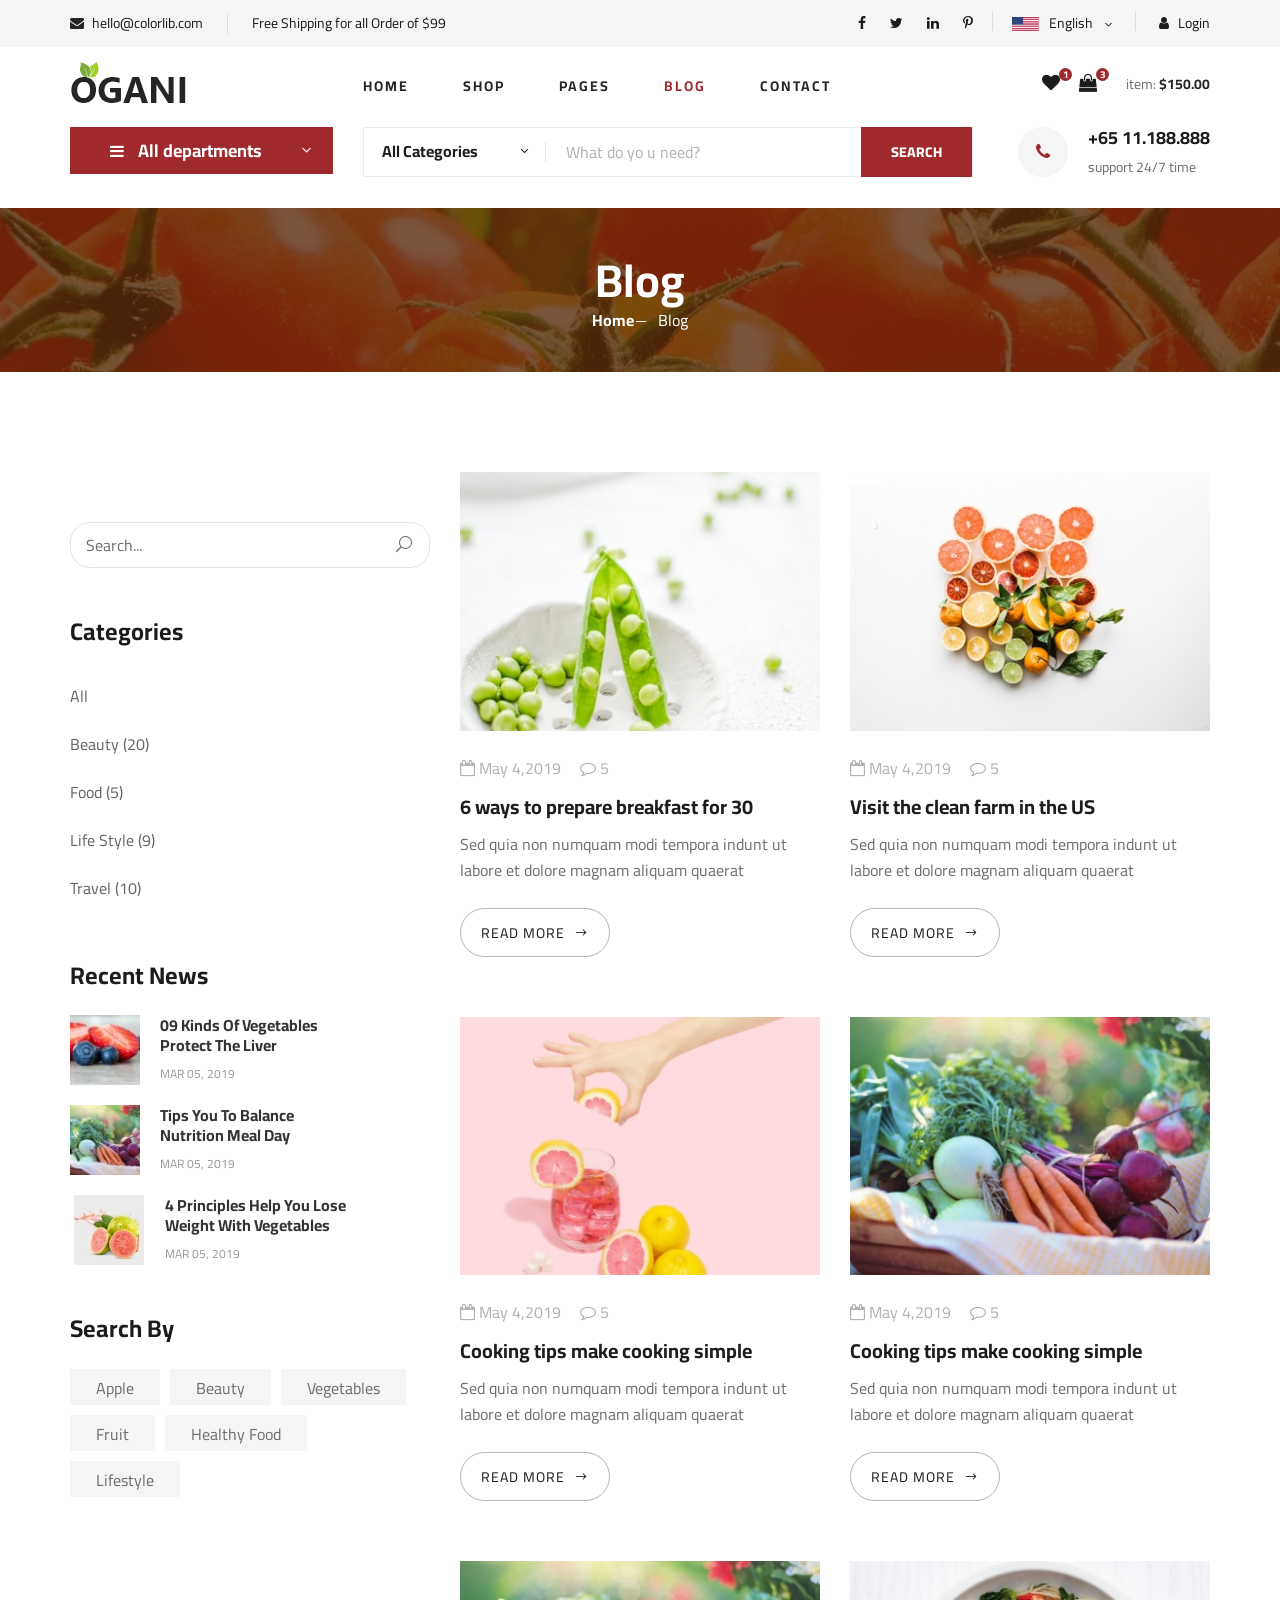
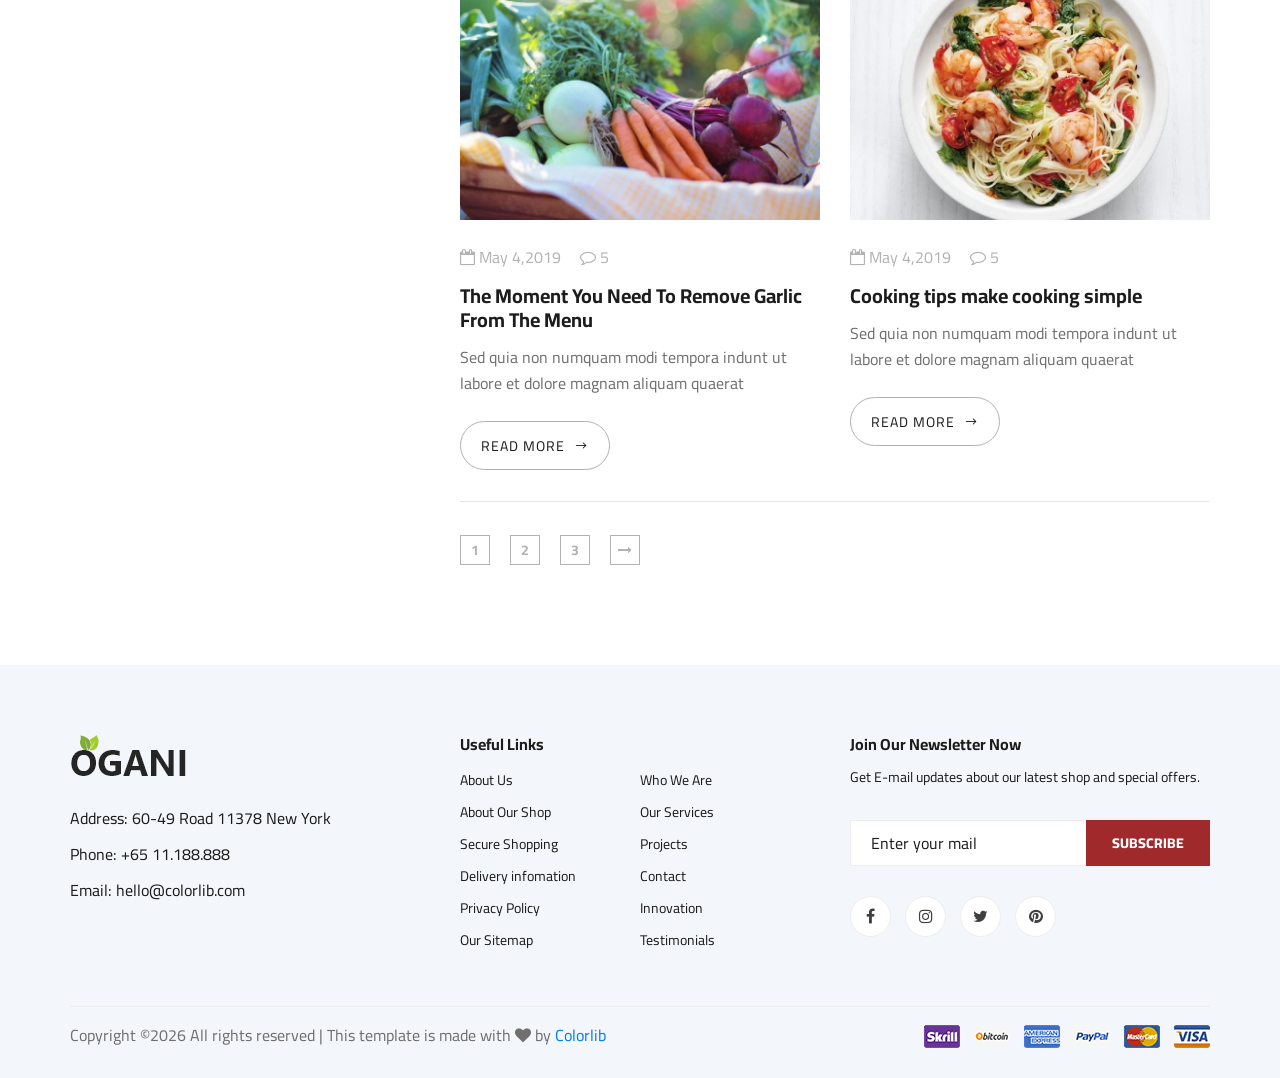
<file: static/frontpage/blog.html>
<!DOCTYPE html>
<html lang="zxx">

<head>
    <meta charset="UTF-8">
    <meta name="description" content="Ogani Template">
    <meta name="keywords" content="Ogani, unica, creative, html">
    <meta name="viewport" content="width=device-width, initial-scale=1.0">
    <meta http-equiv="X-UA-Compatible" content="ie=edge">
    <title>Ogani | Template</title>

    <!-- Google Font -->
    <link href="https://fonts.googleapis.com/css2?family=Cairo:wght@200;300;400;600;900&display=swap" rel="stylesheet">

    <!-- Css Styles -->
    <link rel="stylesheet" href="css/bootstrap.min.css" type="text/css">
    <link rel="stylesheet" href="css/font-awesome.min.css" type="text/css">
    <link rel="stylesheet" href="css/elegant-icons.css" type="text/css">
    <link rel="stylesheet" href="css/nice-select.css" type="text/css">
    <link rel="stylesheet" href="css/jquery-ui.min.css" type="text/css">
    <link rel="stylesheet" href="css/owl.carousel.min.css" type="text/css">
    <link rel="stylesheet" href="css/slicknav.min.css" type="text/css">
    <link rel="stylesheet" href="css/style.css" type="text/css">
</head>

<body>
    <!-- Page Preloder -->
    <div id="preloder">
        <div class="loader"></div>
    </div>

    <!-- Humberger Begin -->
    <div class="humberger__menu__overlay"></div>
    <div class="humberger__menu__wrapper">
        <div class="humberger__menu__logo">
            <a href="#"><img src="img/logo.png" alt=""></a>
        </div>
        <div class="humberger__menu__cart">
            <ul>
                <li><a href="#"><i class="fa fa-heart"></i> <span>1</span></a></li>
                <li><a href="#"><i class="fa fa-shopping-bag"></i> <span>3</span></a></li>
            </ul>
            <div class="header__cart__price">item: <span>$150.00</span></div>
        </div>
        <div class="humberger__menu__widget">
            <div class="header__top__right__language">
                <img src="img/language.png" alt="">
                <div>English</div>
                <span class="arrow_carrot-down"></span>
                <ul>
                    <li><a href="#">Spanis</a></li>
                    <li><a href="#">English</a></li>
                </ul>
            </div>
            <div class="header__top__right__auth">
                <a href="#"><i class="fa fa-user"></i> Login</a>
            </div>
        </div>
        <nav class="humberger__menu__nav mobile-menu">
            <ul>
                <li class="active"><a href="./index.html">Home</a></li>
                <li><a href="./shop-grid.html">Shop</a></li>
                <li><a href="#">Pages</a>
                    <ul class="header__menu__dropdown">
                        <li><a href="./shop-details.html">Shop Details</a></li>
                        <li><a href="./shoping-cart.html">Shoping Cart</a></li>
                        <li><a href="./checkout.html">Check Out</a></li>
                        <li><a href="./blog-details.html">Blog Details</a></li>
                    </ul>
                </li>
                <li><a href="./blog.html">Blog</a></li>
                <li><a href="./contact.html">Contact</a></li>
            </ul>
        </nav>
        <div id="mobile-menu-wrap"></div>
        <div class="header__top__right__social">
            <a href="#"><i class="fa fa-facebook"></i></a>
            <a href="#"><i class="fa fa-twitter"></i></a>
            <a href="#"><i class="fa fa-linkedin"></i></a>
            <a href="#"><i class="fa fa-pinterest-p"></i></a>
        </div>
        <div class="humberger__menu__contact">
            <ul>
                <li><i class="fa fa-envelope"></i> hello@colorlib.com</li>
                <li>Free Shipping for all Order of $99</li>
            </ul>
        </div>
    </div>
    <!-- Humberger End -->

    <!-- Header Section Begin -->
    <header class="header">
        <div class="header__top">
            <div class="container">
                <div class="row">
                    <div class="col-lg-6">
                        <div class="header__top__left">
                            <ul>
                                <li><i class="fa fa-envelope"></i> hello@colorlib.com</li>
                                <li>Free Shipping for all Order of $99</li>
                            </ul>
                        </div>
                    </div>
                    <div class="col-lg-6">
                        <div class="header__top__right">
                            <div class="header__top__right__social">
                                <a href="#"><i class="fa fa-facebook"></i></a>
                                <a href="#"><i class="fa fa-twitter"></i></a>
                                <a href="#"><i class="fa fa-linkedin"></i></a>
                                <a href="#"><i class="fa fa-pinterest-p"></i></a>
                            </div>
                            <div class="header__top__right__language">
                                <img src="img/language.png" alt="">
                                <div>English</div>
                                <span class="arrow_carrot-down"></span>
                                <ul>
                                    <li><a href="#">Spanis</a></li>
                                    <li><a href="#">English</a></li>
                                </ul>
                            </div>
                            <div class="header__top__right__auth">
                                <a href="#"><i class="fa fa-user"></i> Login</a>
                            </div>
                        </div>
                    </div>
                </div>
            </div>
        </div>
        <div class="container">
            <div class="row">
                <div class="col-lg-3">
                    <div class="header__logo">
                        <a href="./index.html"><img src="img/logo.png" alt=""></a>
                    </div>
                </div>
                <div class="col-lg-6">
                    <nav class="header__menu">
                        <ul>
                            <li><a href="./index.html">Home</a></li>
                            <li><a href="./shop-grid.html">Shop</a></li>
                            <li><a href="#">Pages</a>
                                <ul class="header__menu__dropdown">
                                    <li><a href="./shop-details.html">Shop Details</a></li>
                                    <li><a href="./shoping-cart.html">Shoping Cart</a></li>
                                    <li><a href="./checkout.html">Check Out</a></li>
                                    <li><a href="./blog-details.html">Blog Details</a></li>
                                </ul>
                            </li>
                            <li class="active"><a href="./blog.html">Blog</a></li>
                            <li><a href="./contact.html">Contact</a></li>
                        </ul>
                    </nav>
                </div>
                <div class="col-lg-3">
                    <div class="header__cart">
                        <ul>
                            <li><a href="#"><i class="fa fa-heart"></i> <span>1</span></a></li>
                            <li><a href="#"><i class="fa fa-shopping-bag"></i> <span>3</span></a></li>
                        </ul>
                        <div class="header__cart__price">item: <span>$150.00</span></div>
                    </div>
                </div>
            </div>
            <div class="humberger__open">
                <i class="fa fa-bars"></i>
            </div>
        </div>
    </header>
    <!-- Header Section End -->

    <!-- Hero Section Begin -->
    <section class="hero hero-normal">
        <div class="container">
            <div class="row">
                <div class="col-lg-3">
                    <div class="hero__categories">
                        <div class="hero__categories__all">
                            <i class="fa fa-bars"></i>
                            <span>All departments</span>
                        </div>
                        <ul>
                            <li><a href="#">Fresh Meat</a></li>
                            <li><a href="#">Vegetables</a></li>
                            <li><a href="#">Fruit & Nut Gifts</a></li>
                            <li><a href="#">Fresh Berries</a></li>
                            <li><a href="#">Ocean Foods</a></li>
                            <li><a href="#">Butter & Eggs</a></li>
                            <li><a href="#">Fastfood</a></li>
                            <li><a href="#">Fresh Onion</a></li>
                            <li><a href="#">Papayaya & Crisps</a></li>
                            <li><a href="#">Oatmeal</a></li>
                            <li><a href="#">Fresh Bananas</a></li>
                        </ul>
                    </div>
                </div>
                <div class="col-lg-9">
                    <div class="hero__search">
                        <div class="hero__search__form">
                            <form action="#">
                                <div class="hero__search__categories">
                                    All Categories
                                    <span class="arrow_carrot-down"></span>
                                </div>
                                <input type="text" placeholder="What do yo u need?">
                                <button type="submit" class="site-btn">SEARCH</button>
                            </form>
                        </div>
                        <div class="hero__search__phone">
                            <div class="hero__search__phone__icon">
                                <i class="fa fa-phone"></i>
                            </div>
                            <div class="hero__search__phone__text">
                                <h5>+65 11.188.888</h5>
                                <span>support 24/7 time</span>
                            </div>
                        </div>
                    </div>
                </div>
            </div>
        </div>
    </section>
    <!-- Hero Section End -->

    <!-- Breadcrumb Section Begin -->
    <section class="breadcrumb-section set-bg" data-setbg="img/breadcrumb.jpg">
        <div class="container">
            <div class="row">
                <div class="col-lg-12 text-center">
                    <div class="breadcrumb__text">
                        <h2>Blog</h2>
                        <div class="breadcrumb__option">
                            <a href="./index.html">Home</a>
                            <span>Blog</span>
                        </div>
                    </div>
                </div>
            </div>
        </div>
    </section>
    <!-- Breadcrumb Section End -->

    <!-- Blog Section Begin -->
    <section class="blog spad">
        <div class="container">
            <div class="row">
                <div class="col-lg-4 col-md-5">
                    <div class="blog__sidebar">
                        <div class="blog__sidebar__search">
                            <form action="#">
                                <input type="text" placeholder="Search...">
                                <button type="submit"><span class="icon_search"></span></button>
                            </form>
                        </div>
                        <div class="blog__sidebar__item">
                            <h4>Categories</h4>
                            <ul>
                                <li><a href="#">All</a></li>
                                <li><a href="#">Beauty (20)</a></li>
                                <li><a href="#">Food (5)</a></li>
                                <li><a href="#">Life Style (9)</a></li>
                                <li><a href="#">Travel (10)</a></li>
                            </ul>
                        </div>
                        <div class="blog__sidebar__item">
                            <h4>Recent News</h4>
                            <div class="blog__sidebar__recent">
                                <a href="#" class="blog__sidebar__recent__item">
                                    <div class="blog__sidebar__recent__item__pic">
                                        <img src="img/blog/sidebar/sr-1.jpg" alt="">
                                    </div>
                                    <div class="blog__sidebar__recent__item__text">
                                        <h6>09 Kinds Of Vegetables<br /> Protect The Liver</h6>
                                        <span>MAR 05, 2019</span>
                                    </div>
                                </a>
                                <a href="#" class="blog__sidebar__recent__item">
                                    <div class="blog__sidebar__recent__item__pic">
                                        <img src="img/blog/sidebar/sr-2.jpg" alt="">
                                    </div>
                                    <div class="blog__sidebar__recent__item__text">
                                        <h6>Tips You To Balance<br /> Nutrition Meal Day</h6>
                                        <span>MAR 05, 2019</span>
                                    </div>
                                </a>
                                <a href="#" class="blog__sidebar__recent__item">
                                    <div class="blog__sidebar__recent__item__pic">
                                        <img src="img/blog/sidebar/sr-3.jpg" alt="">
                                    </div>
                                    <div class="blog__sidebar__recent__item__text">
                                        <h6>4 Principles Help You Lose <br />Weight With Vegetables</h6>
                                        <span>MAR 05, 2019</span>
                                    </div>
                                </a>
                            </div>
                        </div>
                        <div class="blog__sidebar__item">
                            <h4>Search By</h4>
                            <div class="blog__sidebar__item__tags">
                                <a href="#">Apple</a>
                                <a href="#">Beauty</a>
                                <a href="#">Vegetables</a>
                                <a href="#">Fruit</a>
                                <a href="#">Healthy Food</a>
                                <a href="#">Lifestyle</a>
                            </div>
                        </div>
                    </div>
                </div>
                <div class="col-lg-8 col-md-7">
                    <div class="row">
                        <div class="col-lg-6 col-md-6 col-sm-6">
                            <div class="blog__item">
                                <div class="blog__item__pic">
                                    <img src="img/blog/blog-2.jpg" alt="">
                                </div>
                                <div class="blog__item__text">
                                    <ul>
                                        <li><i class="fa fa-calendar-o"></i> May 4,2019</li>
                                        <li><i class="fa fa-comment-o"></i> 5</li>
                                    </ul>
                                    <h5><a href="#">6 ways to prepare breakfast for 30</a></h5>
                                    <p>Sed quia non numquam modi tempora indunt ut labore et dolore magnam aliquam
                                        quaerat </p>
                                    <a href="#" class="blog__btn">READ MORE <span class="arrow_right"></span></a>
                                </div>
                            </div>
                        </div>
                        <div class="col-lg-6 col-md-6 col-sm-6">
                            <div class="blog__item">
                                <div class="blog__item__pic">
                                    <img src="img/blog/blog-3.jpg" alt="">
                                </div>
                                <div class="blog__item__text">
                                    <ul>
                                        <li><i class="fa fa-calendar-o"></i> May 4,2019</li>
                                        <li><i class="fa fa-comment-o"></i> 5</li>
                                    </ul>
                                    <h5><a href="#">Visit the clean farm in the US</a></h5>
                                    <p>Sed quia non numquam modi tempora indunt ut labore et dolore magnam aliquam
                                        quaerat </p>
                                    <a href="#" class="blog__btn">READ MORE <span class="arrow_right"></span></a>
                                </div>
                            </div>
                        </div>
                        <div class="col-lg-6 col-md-6 col-sm-6">
                            <div class="blog__item">
                                <div class="blog__item__pic">
                                    <img src="img/blog/blog-1.jpg" alt="">
                                </div>
                                <div class="blog__item__text">
                                    <ul>
                                        <li><i class="fa fa-calendar-o"></i> May 4,2019</li>
                                        <li><i class="fa fa-comment-o"></i> 5</li>
                                    </ul>
                                    <h5><a href="#">Cooking tips make cooking simple</a></h5>
                                    <p>Sed quia non numquam modi tempora indunt ut labore et dolore magnam aliquam
                                        quaerat </p>
                                    <a href="#" class="blog__btn">READ MORE <span class="arrow_right"></span></a>
                                </div>
                            </div>
                        </div>
                        <div class="col-lg-6 col-md-6 col-sm-6">
                            <div class="blog__item">
                                <div class="blog__item__pic">
                                    <img src="img/blog/blog-4.jpg" alt="">
                                </div>
                                <div class="blog__item__text">
                                    <ul>
                                        <li><i class="fa fa-calendar-o"></i> May 4,2019</li>
                                        <li><i class="fa fa-comment-o"></i> 5</li>
                                    </ul>
                                    <h5><a href="#">Cooking tips make cooking simple</a></h5>
                                    <p>Sed quia non numquam modi tempora indunt ut labore et dolore magnam aliquam
                                        quaerat </p>
                                    <a href="#" class="blog__btn">READ MORE <span class="arrow_right"></span></a>
                                </div>
                            </div>
                        </div>
                        <div class="col-lg-6 col-md-6 col-sm-6">
                            <div class="blog__item">
                                <div class="blog__item__pic">
                                    <img src="img/blog/blog-4.jpg" alt="">
                                </div>
                                <div class="blog__item__text">
                                    <ul>
                                        <li><i class="fa fa-calendar-o"></i> May 4,2019</li>
                                        <li><i class="fa fa-comment-o"></i> 5</li>
                                    </ul>
                                    <h5><a href="#">The Moment You Need To Remove Garlic From The Menu</a></h5>
                                    <p>Sed quia non numquam modi tempora indunt ut labore et dolore magnam aliquam
                                        quaerat </p>
                                    <a href="#" class="blog__btn">READ MORE <span class="arrow_right"></span></a>
                                </div>
                            </div>
                        </div>
                        <div class="col-lg-6 col-md-6 col-sm-6">
                            <div class="blog__item">
                                <div class="blog__item__pic">
                                    <img src="img/blog/blog-6.jpg" alt="">
                                </div>
                                <div class="blog__item__text">
                                    <ul>
                                        <li><i class="fa fa-calendar-o"></i> May 4,2019</li>
                                        <li><i class="fa fa-comment-o"></i> 5</li>
                                    </ul>
                                    <h5><a href="#">Cooking tips make cooking simple</a></h5>
                                    <p>Sed quia non numquam modi tempora indunt ut labore et dolore magnam aliquam
                                        quaerat </p>
                                    <a href="#" class="blog__btn">READ MORE <span class="arrow_right"></span></a>
                                </div>
                            </div>
                        </div>
                        <div class="col-lg-12">
                            <div class="product__pagination blog__pagination">
                                <a href="#">1</a>
                                <a href="#">2</a>
                                <a href="#">3</a>
                                <a href="#"><i class="fa fa-long-arrow-right"></i></a>
                            </div>
                        </div>
                    </div>
                </div>
            </div>
        </div>
    </section>
    <!-- Blog Section End -->

    <!-- Footer Section Begin -->
    <footer class="footer spad">
        <div class="container">
            <div class="row">
                <div class="col-lg-3 col-md-6 col-sm-6">
                    <div class="footer__about">
                        <div class="footer__about__logo">
                            <a href="./index.html"><img src="img/logo.png" alt=""></a>
                        </div>
                        <ul>
                            <li>Address: 60-49 Road 11378 New York</li>
                            <li>Phone: +65 11.188.888</li>
                            <li>Email: hello@colorlib.com</li>
                        </ul>
                    </div>
                </div>
                <div class="col-lg-4 col-md-6 col-sm-6 offset-lg-1">
                    <div class="footer__widget">
                        <h6>Useful Links</h6>
                        <ul>
                            <li><a href="#">About Us</a></li>
                            <li><a href="#">About Our Shop</a></li>
                            <li><a href="#">Secure Shopping</a></li>
                            <li><a href="#">Delivery infomation</a></li>
                            <li><a href="#">Privacy Policy</a></li>
                            <li><a href="#">Our Sitemap</a></li>
                        </ul>
                        <ul>
                            <li><a href="#">Who We Are</a></li>
                            <li><a href="#">Our Services</a></li>
                            <li><a href="#">Projects</a></li>
                            <li><a href="#">Contact</a></li>
                            <li><a href="#">Innovation</a></li>
                            <li><a href="#">Testimonials</a></li>
                        </ul>
                    </div>
                </div>
                <div class="col-lg-4 col-md-12">
                    <div class="footer__widget">
                        <h6>Join Our Newsletter Now</h6>
                        <p>Get E-mail updates about our latest shop and special offers.</p>
                        <form action="#">
                            <input type="text" placeholder="Enter your mail">
                            <button type="submit" class="site-btn">Subscribe</button>
                        </form>
                        <div class="footer__widget__social">
                            <a href="#"><i class="fa fa-facebook"></i></a>
                            <a href="#"><i class="fa fa-instagram"></i></a>
                            <a href="#"><i class="fa fa-twitter"></i></a>
                            <a href="#"><i class="fa fa-pinterest"></i></a>
                        </div>
                    </div>
                </div>
            </div>
            <div class="row">
                <div class="col-lg-12">
                    <div class="footer__copyright">
                        <div class="footer__copyright__text"><p><!-- Link back to Colorlib can't be removed. Template is licensed under CC BY 3.0. -->
  Copyright &copy;<script>document.write(new Date().getFullYear());</script> All rights reserved | This template is made with <i class="fa fa-heart" aria-hidden="true"></i> by <a href="https://colorlib.com" target="_blank">Colorlib</a>
  <!-- Link back to Colorlib can't be removed. Template is licensed under CC BY 3.0. --></p></div>
                        <div class="footer__copyright__payment"><img src="img/payment-item.png" alt=""></div>
                    </div>
                </div>
            </div>
        </div>
    </footer>
    <!-- Footer Section End -->

    <!-- Js Plugins -->
    <script src="js/jquery-3.3.1.min.js"></script>
    <script src="js/bootstrap.min.js"></script>
    <script src="js/jquery.nice-select.min.js"></script>
    <script src="js/jquery-ui.min.js"></script>
    <script src="js/jquery.slicknav.js"></script>
    <script src="js/mixitup.min.js"></script>
    <script src="js/owl.carousel.min.js"></script>
    <script src="js/main.js"></script>



</body>

</html>
</file>
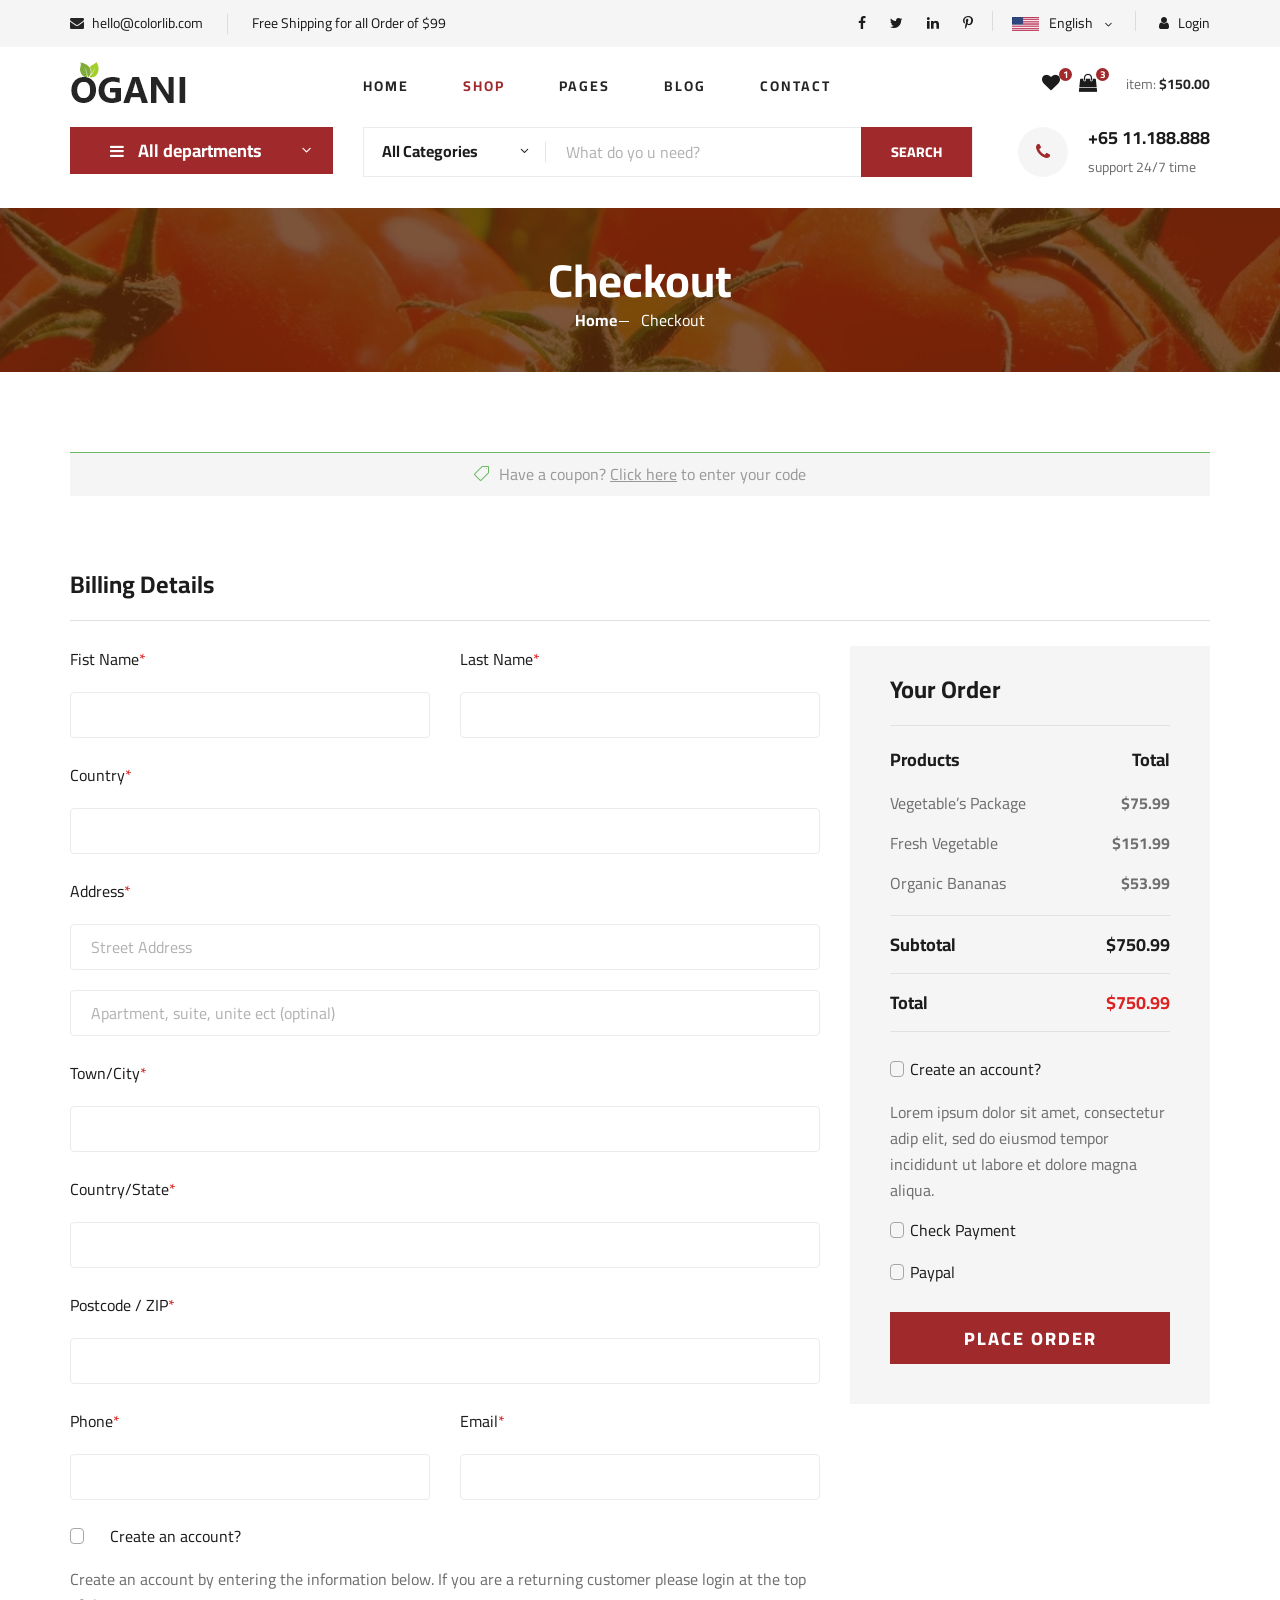
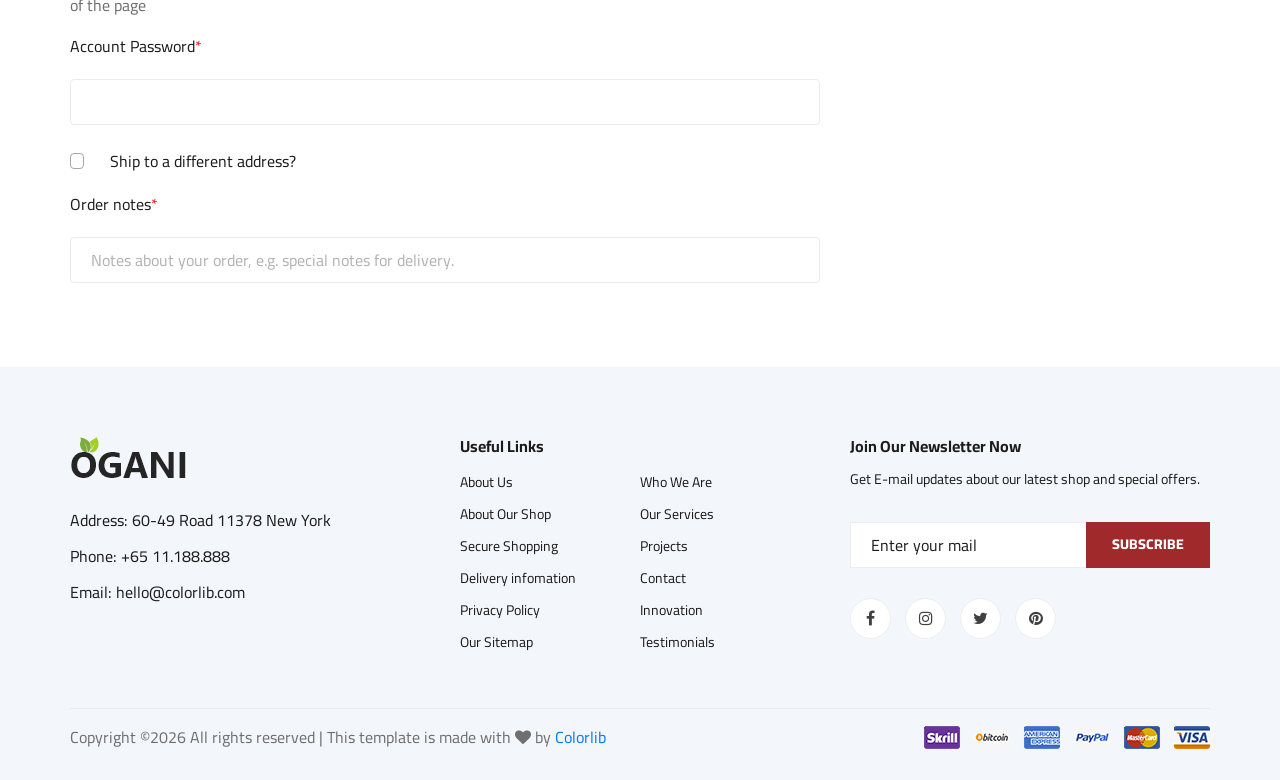
<file: static/frontpage/checkout.html>
<!DOCTYPE html>
<html lang="zxx">

<head>
    <meta charset="UTF-8">
    <meta name="description" content="Ogani Template">
    <meta name="keywords" content="Ogani, unica, creative, html">
    <meta name="viewport" content="width=device-width, initial-scale=1.0">
    <meta http-equiv="X-UA-Compatible" content="ie=edge">
    <title>Ogani | Template</title>

    <!-- Google Font -->
    <link href="https://fonts.googleapis.com/css2?family=Cairo:wght@200;300;400;600;900&display=swap" rel="stylesheet">

    <!-- Css Styles -->
    <link rel="stylesheet" href="css/bootstrap.min.css" type="text/css">
    <link rel="stylesheet" href="css/font-awesome.min.css" type="text/css">
    <link rel="stylesheet" href="css/elegant-icons.css" type="text/css">
    <link rel="stylesheet" href="css/nice-select.css" type="text/css">
    <link rel="stylesheet" href="css/jquery-ui.min.css" type="text/css">
    <link rel="stylesheet" href="css/owl.carousel.min.css" type="text/css">
    <link rel="stylesheet" href="css/slicknav.min.css" type="text/css">
    <link rel="stylesheet" href="css/style.css" type="text/css">
</head>

<body>
    <!-- Page Preloder -->
    <div id="preloder">
        <div class="loader"></div>
    </div>

    <!-- Humberger Begin -->
    <div class="humberger__menu__overlay"></div>
    <div class="humberger__menu__wrapper">
        <div class="humberger__menu__logo">
            <a href="#"><img src="img/logo.png" alt=""></a>
        </div>
        <div class="humberger__menu__cart">
            <ul>
                <li><a href="#"><i class="fa fa-heart"></i> <span>1</span></a></li>
                <li><a href="#"><i class="fa fa-shopping-bag"></i> <span>3</span></a></li>
            </ul>
            <div class="header__cart__price">item: <span>$150.00</span></div>
        </div>
        <div class="humberger__menu__widget">
            <div class="header__top__right__language">
                <img src="img/language.png" alt="">
                <div>English</div>
                <span class="arrow_carrot-down"></span>
                <ul>
                    <li><a href="#">Spanis</a></li>
                    <li><a href="#">English</a></li>
                </ul>
            </div>
            <div class="header__top__right__auth">
                <a href="#"><i class="fa fa-user"></i> Login</a>
            </div>
        </div>
        <nav class="humberger__menu__nav mobile-menu">
            <ul>
                <li class="active"><a href="./index.html">Home</a></li>
                <li><a href="./shop-grid.html">Shop</a></li>
                <li><a href="#">Pages</a>
                    <ul class="header__menu__dropdown">
                        <li><a href="./shop-details.html">Shop Details</a></li>
                        <li><a href="./shoping-cart.html">Shoping Cart</a></li>
                        <li><a href="./checkout.html">Check Out</a></li>
                        <li><a href="./blog-details.html">Blog Details</a></li>
                    </ul>
                </li>
                <li><a href="./blog.html">Blog</a></li>
                <li><a href="./contact.html">Contact</a></li>
            </ul>
        </nav>
        <div id="mobile-menu-wrap"></div>
        <div class="header__top__right__social">
            <a href="#"><i class="fa fa-facebook"></i></a>
            <a href="#"><i class="fa fa-twitter"></i></a>
            <a href="#"><i class="fa fa-linkedin"></i></a>
            <a href="#"><i class="fa fa-pinterest-p"></i></a>
        </div>
        <div class="humberger__menu__contact">
            <ul>
                <li><i class="fa fa-envelope"></i> hello@colorlib.com</li>
                <li>Free Shipping for all Order of $99</li>
            </ul>
        </div>
    </div>
    <!-- Humberger End -->

    <!-- Header Section Begin -->
    <header class="header">
        <div class="header__top">
            <div class="container">
                <div class="row">
                    <div class="col-lg-6">
                        <div class="header__top__left">
                            <ul>
                                <li><i class="fa fa-envelope"></i> hello@colorlib.com</li>
                                <li>Free Shipping for all Order of $99</li>
                            </ul>
                        </div>
                    </div>
                    <div class="col-lg-6">
                        <div class="header__top__right">
                            <div class="header__top__right__social">
                                <a href="#"><i class="fa fa-facebook"></i></a>
                                <a href="#"><i class="fa fa-twitter"></i></a>
                                <a href="#"><i class="fa fa-linkedin"></i></a>
                                <a href="#"><i class="fa fa-pinterest-p"></i></a>
                            </div>
                            <div class="header__top__right__language">
                                <img src="img/language.png" alt="">
                                <div>English</div>
                                <span class="arrow_carrot-down"></span>
                                <ul>
                                    <li><a href="#">Spanis</a></li>
                                    <li><a href="#">English</a></li>
                                </ul>
                            </div>
                            <div class="header__top__right__auth">
                                <a href="#"><i class="fa fa-user"></i> Login</a>
                            </div>
                        </div>
                    </div>
                </div>
            </div>
        </div>
        <div class="container">
            <div class="row">
                <div class="col-lg-3">
                    <div class="header__logo">
                        <a href="./index.html"><img src="img/logo.png" alt=""></a>
                    </div>
                </div>
                <div class="col-lg-6">
                    <nav class="header__menu">
                        <ul>
                            <li><a href="./index.html">Home</a></li>
                            <li class="active"><a href="./shop-grid.html">Shop</a></li>
                            <li><a href="#">Pages</a>
                                <ul class="header__menu__dropdown">
                                    <li><a href="./shop-details.html">Shop Details</a></li>
                                    <li><a href="./shoping-cart.html">Shoping Cart</a></li>
                                    <li><a href="./checkout.html">Check Out</a></li>
                                    <li><a href="./blog-details.html">Blog Details</a></li>
                                </ul>
                            </li>
                            <li><a href="./blog.html">Blog</a></li>
                            <li><a href="./contact.html">Contact</a></li>
                        </ul>
                    </nav>
                </div>
                <div class="col-lg-3">
                    <div class="header__cart">
                        <ul>
                            <li><a href="#"><i class="fa fa-heart"></i> <span>1</span></a></li>
                            <li><a href="#"><i class="fa fa-shopping-bag"></i> <span>3</span></a></li>
                        </ul>
                        <div class="header__cart__price">item: <span>$150.00</span></div>
                    </div>
                </div>
            </div>
            <div class="humberger__open">
                <i class="fa fa-bars"></i>
            </div>
        </div>
    </header>
    <!-- Header Section End -->

    <!-- Hero Section Begin -->
    <section class="hero hero-normal">
        <div class="container">
            <div class="row">
                <div class="col-lg-3">
                    <div class="hero__categories">
                        <div class="hero__categories__all">
                            <i class="fa fa-bars"></i>
                            <span>All departments</span>
                        </div>
                        <ul>
                            <li><a href="#">Fresh Meat</a></li>
                            <li><a href="#">Vegetables</a></li>
                            <li><a href="#">Fruit & Nut Gifts</a></li>
                            <li><a href="#">Fresh Berries</a></li>
                            <li><a href="#">Ocean Foods</a></li>
                            <li><a href="#">Butter & Eggs</a></li>
                            <li><a href="#">Fastfood</a></li>
                            <li><a href="#">Fresh Onion</a></li>
                            <li><a href="#">Papayaya & Crisps</a></li>
                            <li><a href="#">Oatmeal</a></li>
                            <li><a href="#">Fresh Bananas</a></li>
                        </ul>
                    </div>
                </div>
                <div class="col-lg-9">
                    <div class="hero__search">
                        <div class="hero__search__form">
                            <form action="#">
                                <div class="hero__search__categories">
                                    All Categories
                                    <span class="arrow_carrot-down"></span>
                                </div>
                                <input type="text" placeholder="What do yo u need?">
                                <button type="submit" class="site-btn">SEARCH</button>
                            </form>
                        </div>
                        <div class="hero__search__phone">
                            <div class="hero__search__phone__icon">
                                <i class="fa fa-phone"></i>
                            </div>
                            <div class="hero__search__phone__text">
                                <h5>+65 11.188.888</h5>
                                <span>support 24/7 time</span>
                            </div>
                        </div>
                    </div>
                </div>
            </div>
        </div>
    </section>
    <!-- Hero Section End -->

    <!-- Breadcrumb Section Begin -->
    <section class="breadcrumb-section set-bg" data-setbg="img/breadcrumb.jpg">
        <div class="container">
            <div class="row">
                <div class="col-lg-12 text-center">
                    <div class="breadcrumb__text">
                        <h2>Checkout</h2>
                        <div class="breadcrumb__option">
                            <a href="./index.html">Home</a>
                            <span>Checkout</span>
                        </div>
                    </div>
                </div>
            </div>
        </div>
    </section>
    <!-- Breadcrumb Section End -->

    <!-- Checkout Section Begin -->
    <section class="checkout spad">
        <div class="container">
            <div class="row">
                <div class="col-lg-12">
                    <h6><span class="icon_tag_alt"></span> Have a coupon? <a href="#">Click here</a> to enter your code
                    </h6>
                </div>
            </div>
            <div class="checkout__form">
                <h4>Billing Details</h4>
                <form action="#">
                    <div class="row">
                        <div class="col-lg-8 col-md-6">
                            <div class="row">
                                <div class="col-lg-6">
                                    <div class="checkout__input">
                                        <p>Fist Name<span>*</span></p>
                                        <input type="text">
                                    </div>
                                </div>
                                <div class="col-lg-6">
                                    <div class="checkout__input">
                                        <p>Last Name<span>*</span></p>
                                        <input type="text">
                                    </div>
                                </div>
                            </div>
                            <div class="checkout__input">
                                <p>Country<span>*</span></p>
                                <input type="text">
                            </div>
                            <div class="checkout__input">
                                <p>Address<span>*</span></p>
                                <input type="text" placeholder="Street Address" class="checkout__input__add">
                                <input type="text" placeholder="Apartment, suite, unite ect (optinal)">
                            </div>
                            <div class="checkout__input">
                                <p>Town/City<span>*</span></p>
                                <input type="text">
                            </div>
                            <div class="checkout__input">
                                <p>Country/State<span>*</span></p>
                                <input type="text">
                            </div>
                            <div class="checkout__input">
                                <p>Postcode / ZIP<span>*</span></p>
                                <input type="text">
                            </div>
                            <div class="row">
                                <div class="col-lg-6">
                                    <div class="checkout__input">
                                        <p>Phone<span>*</span></p>
                                        <input type="text">
                                    </div>
                                </div>
                                <div class="col-lg-6">
                                    <div class="checkout__input">
                                        <p>Email<span>*</span></p>
                                        <input type="text">
                                    </div>
                                </div>
                            </div>
                            <div class="checkout__input__checkbox">
                                <label for="acc">
                                    Create an account?
                                    <input type="checkbox" id="acc">
                                    <span class="checkmark"></span>
                                </label>
                            </div>
                            <p>Create an account by entering the information below. If you are a returning customer
                                please login at the top of the page</p>
                            <div class="checkout__input">
                                <p>Account Password<span>*</span></p>
                                <input type="text">
                            </div>
                            <div class="checkout__input__checkbox">
                                <label for="diff-acc">
                                    Ship to a different address?
                                    <input type="checkbox" id="diff-acc">
                                    <span class="checkmark"></span>
                                </label>
                            </div>
                            <div class="checkout__input">
                                <p>Order notes<span>*</span></p>
                                <input type="text"
                                    placeholder="Notes about your order, e.g. special notes for delivery.">
                            </div>
                        </div>
                        <div class="col-lg-4 col-md-6">
                            <div class="checkout__order">
                                <h4>Your Order</h4>
                                <div class="checkout__order__products">Products <span>Total</span></div>
                                <ul>
                                    <li>Vegetable’s Package <span>$75.99</span></li>
                                    <li>Fresh Vegetable <span>$151.99</span></li>
                                    <li>Organic Bananas <span>$53.99</span></li>
                                </ul>
                                <div class="checkout__order__subtotal">Subtotal <span>$750.99</span></div>
                                <div class="checkout__order__total">Total <span>$750.99</span></div>
                                <div class="checkout__input__checkbox">
                                    <label for="acc-or">
                                        Create an account?
                                        <input type="checkbox" id="acc-or">
                                        <span class="checkmark"></span>
                                    </label>
                                </div>
                                <p>Lorem ipsum dolor sit amet, consectetur adip elit, sed do eiusmod tempor incididunt
                                    ut labore et dolore magna aliqua.</p>
                                <div class="checkout__input__checkbox">
                                    <label for="payment">
                                        Check Payment
                                        <input type="checkbox" id="payment">
                                        <span class="checkmark"></span>
                                    </label>
                                </div>
                                <div class="checkout__input__checkbox">
                                    <label for="paypal">
                                        Paypal
                                        <input type="checkbox" id="paypal">
                                        <span class="checkmark"></span>
                                    </label>
                                </div>
                                <button type="submit" class="site-btn">PLACE ORDER</button>
                            </div>
                        </div>
                    </div>
                </form>
            </div>
        </div>
    </section>
    <!-- Checkout Section End -->

    <!-- Footer Section Begin -->
    <footer class="footer spad">
        <div class="container">
            <div class="row">
                <div class="col-lg-3 col-md-6 col-sm-6">
                    <div class="footer__about">
                        <div class="footer__about__logo">
                            <a href="./index.html"><img src="img/logo.png" alt=""></a>
                        </div>
                        <ul>
                            <li>Address: 60-49 Road 11378 New York</li>
                            <li>Phone: +65 11.188.888</li>
                            <li>Email: hello@colorlib.com</li>
                        </ul>
                    </div>
                </div>
                <div class="col-lg-4 col-md-6 col-sm-6 offset-lg-1">
                    <div class="footer__widget">
                        <h6>Useful Links</h6>
                        <ul>
                            <li><a href="#">About Us</a></li>
                            <li><a href="#">About Our Shop</a></li>
                            <li><a href="#">Secure Shopping</a></li>
                            <li><a href="#">Delivery infomation</a></li>
                            <li><a href="#">Privacy Policy</a></li>
                            <li><a href="#">Our Sitemap</a></li>
                        </ul>
                        <ul>
                            <li><a href="#">Who We Are</a></li>
                            <li><a href="#">Our Services</a></li>
                            <li><a href="#">Projects</a></li>
                            <li><a href="#">Contact</a></li>
                            <li><a href="#">Innovation</a></li>
                            <li><a href="#">Testimonials</a></li>
                        </ul>
                    </div>
                </div>
                <div class="col-lg-4 col-md-12">
                    <div class="footer__widget">
                        <h6>Join Our Newsletter Now</h6>
                        <p>Get E-mail updates about our latest shop and special offers.</p>
                        <form action="#">
                            <input type="text" placeholder="Enter your mail">
                            <button type="submit" class="site-btn">Subscribe</button>
                        </form>
                        <div class="footer__widget__social">
                            <a href="#"><i class="fa fa-facebook"></i></a>
                            <a href="#"><i class="fa fa-instagram"></i></a>
                            <a href="#"><i class="fa fa-twitter"></i></a>
                            <a href="#"><i class="fa fa-pinterest"></i></a>
                        </div>
                    </div>
                </div>
            </div>
            <div class="row">
                <div class="col-lg-12">
                    <div class="footer__copyright">
                        <div class="footer__copyright__text"><p><!-- Link back to Colorlib can't be removed. Template is licensed under CC BY 3.0. -->
  Copyright &copy;<script>document.write(new Date().getFullYear());</script> All rights reserved | This template is made with <i class="fa fa-heart" aria-hidden="true"></i> by <a href="https://colorlib.com" target="_blank">Colorlib</a>
  <!-- Link back to Colorlib can't be removed. Template is licensed under CC BY 3.0. --></p></div>
                        <div class="footer__copyright__payment"><img src="img/payment-item.png" alt=""></div>
                    </div>
                </div>
            </div>
        </div>
    </footer>
    <!-- Footer Section End -->

    <!-- Js Plugins -->
    <script src="js/jquery-3.3.1.min.js"></script>
    <script src="js/bootstrap.min.js"></script>
    <script src="js/jquery.nice-select.min.js"></script>
    <script src="js/jquery-ui.min.js"></script>
    <script src="js/jquery.slicknav.js"></script>
    <script src="js/mixitup.min.js"></script>
    <script src="js/owl.carousel.min.js"></script>
    <script src="js/main.js"></script>

 

</body>

</html>
</file>
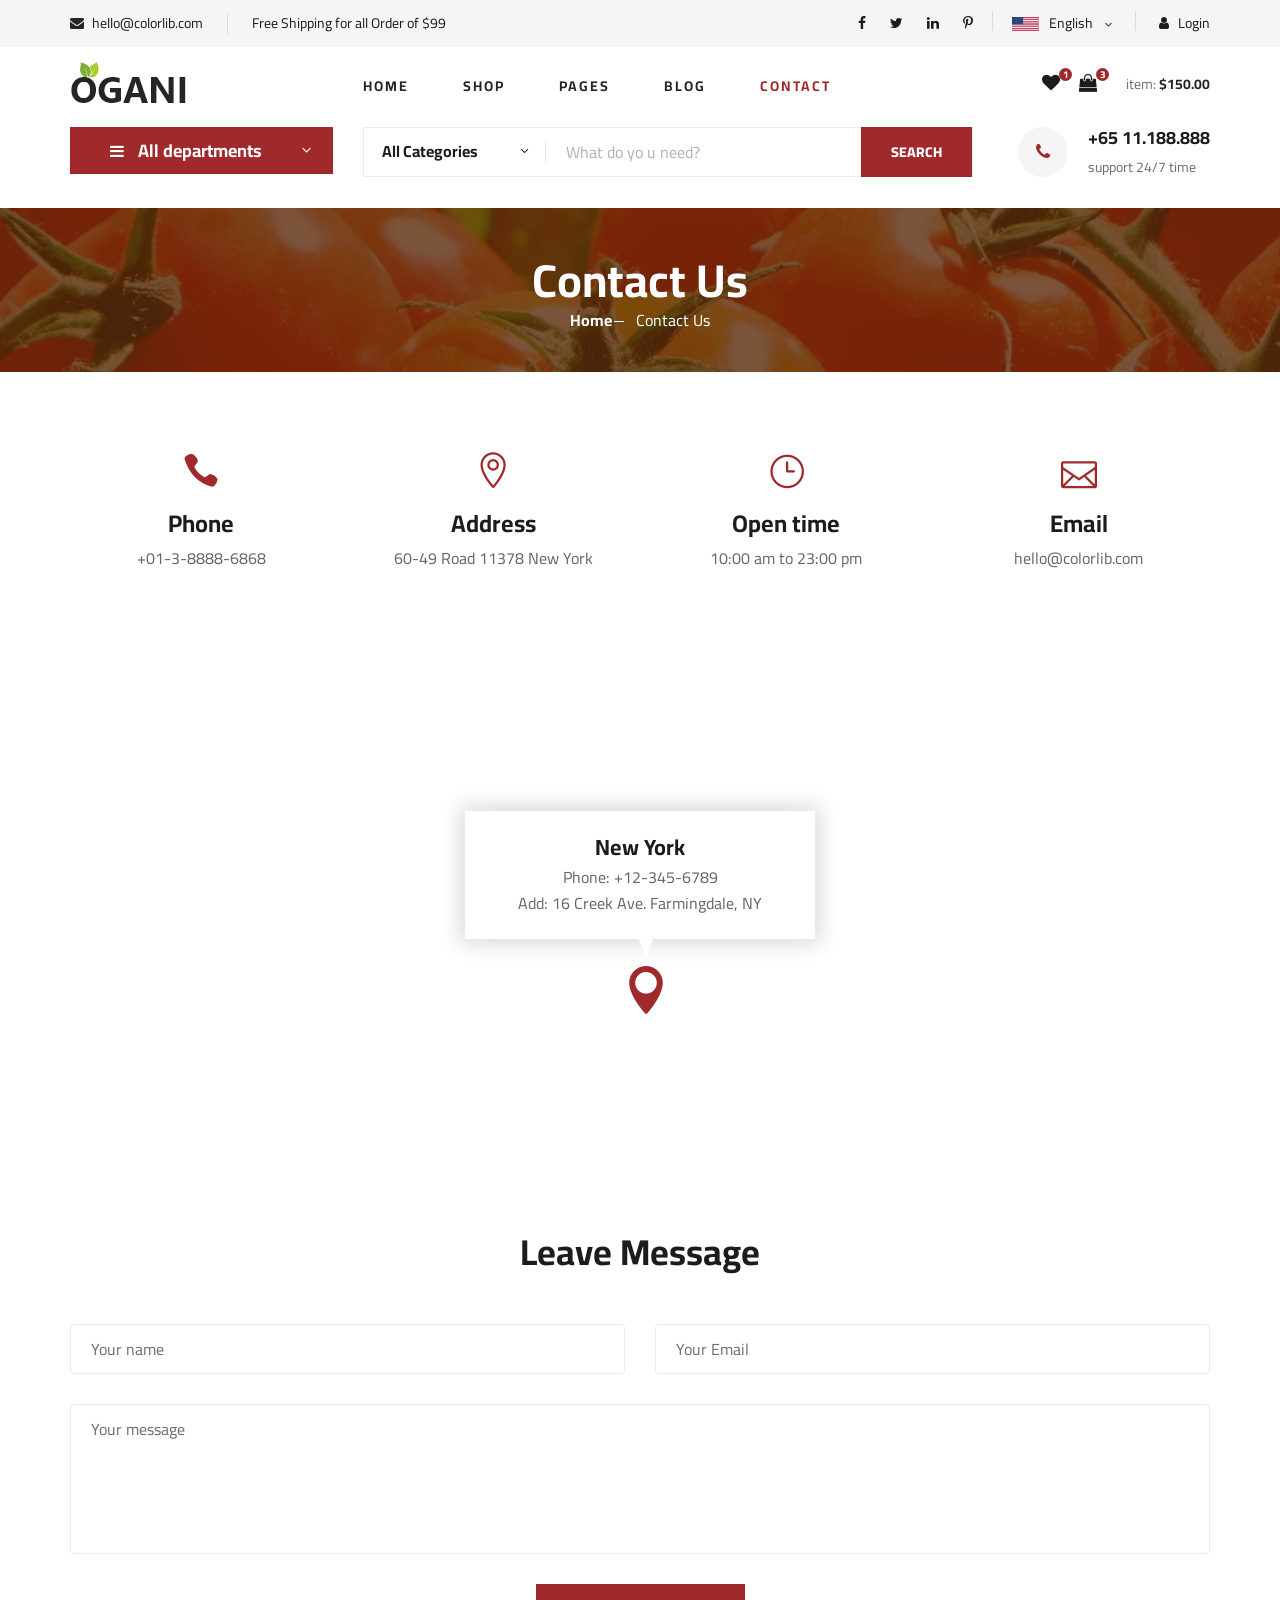
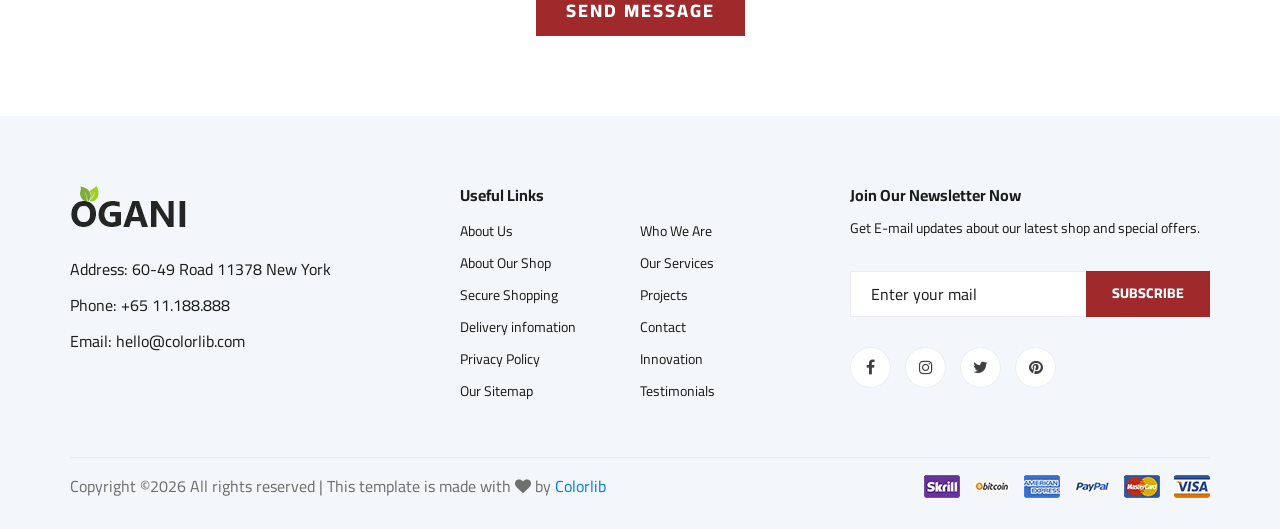
<file: static/frontpage/contact.html>
<!DOCTYPE html>
<html lang="zxx">

<head>
    <meta charset="UTF-8">
    <meta name="description" content="Ogani Template">
    <meta name="keywords" content="Ogani, unica, creative, html">
    <meta name="viewport" content="width=device-width, initial-scale=1.0">
    <meta http-equiv="X-UA-Compatible" content="ie=edge">
    <title>Ogani | Template</title>

    <!-- Google Font -->
    <link href="https://fonts.googleapis.com/css2?family=Cairo:wght@200;300;400;600;900&display=swap" rel="stylesheet">

    <!-- Css Styles -->
    <link rel="stylesheet" href="css/bootstrap.min.css" type="text/css">
    <link rel="stylesheet" href="css/font-awesome.min.css" type="text/css">
    <link rel="stylesheet" href="css/elegant-icons.css" type="text/css">
    <link rel="stylesheet" href="css/nice-select.css" type="text/css">
    <link rel="stylesheet" href="css/jquery-ui.min.css" type="text/css">
    <link rel="stylesheet" href="css/owl.carousel.min.css" type="text/css">
    <link rel="stylesheet" href="css/slicknav.min.css" type="text/css">
    <link rel="stylesheet" href="css/style.css" type="text/css">
</head>

<body>
    <!-- Page Preloder -->
    <div id="preloder">
        <div class="loader"></div>
    </div>

    <!-- Humberger Begin -->
    <div class="humberger__menu__overlay"></div>
    <div class="humberger__menu__wrapper">
        <div class="humberger__menu__logo">
            <a href="#"><img src="img/logo.png" alt=""></a>
        </div>
        <div class="humberger__menu__cart">
            <ul>
                <li><a href="#"><i class="fa fa-heart"></i> <span>1</span></a></li>
                <li><a href="#"><i class="fa fa-shopping-bag"></i> <span>3</span></a></li>
            </ul>
            <div class="header__cart__price">item: <span>$150.00</span></div>
        </div>
        <div class="humberger__menu__widget">
            <div class="header__top__right__language">
                <img src="img/language.png" alt="">
                <div>English</div>
                <span class="arrow_carrot-down"></span>
                <ul>
                    <li><a href="#">Spanis</a></li>
                    <li><a href="#">English</a></li>
                </ul>
            </div>
            <div class="header__top__right__auth">
                <a href="#"><i class="fa fa-user"></i> Login</a>
            </div>
        </div>
        <nav class="humberger__menu__nav mobile-menu">
            <ul>
                <li class="active"><a href="./index.html">Home</a></li>
                <li><a href="./shop-grid.html">Shop</a></li>
                <li><a href="#">Pages</a>
                    <ul class="header__menu__dropdown">
                        <li><a href="./shop-details.html">Shop Details</a></li>
                        <li><a href="./shoping-cart.html">Shoping Cart</a></li>
                        <li><a href="./checkout.html">Check Out</a></li>
                        <li><a href="./blog-details.html">Blog Details</a></li>
                    </ul>
                </li>
                <li><a href="./blog.html">Blog</a></li>
                <li><a href="./contact.html">Contact</a></li>
            </ul>
        </nav>
        <div id="mobile-menu-wrap"></div>
        <div class="header__top__right__social">
            <a href="#"><i class="fa fa-facebook"></i></a>
            <a href="#"><i class="fa fa-twitter"></i></a>
            <a href="#"><i class="fa fa-linkedin"></i></a>
            <a href="#"><i class="fa fa-pinterest-p"></i></a>
        </div>
        <div class="humberger__menu__contact">
            <ul>
                <li><i class="fa fa-envelope"></i> hello@colorlib.com</li>
                <li>Free Shipping for all Order of $99</li>
            </ul>
        </div>
    </div>
    <!-- Humberger End -->

    <!-- Header Section Begin -->
    <header class="header">
        <div class="header__top">
            <div class="container">
                <div class="row">
                    <div class="col-lg-6">
                        <div class="header__top__left">
                            <ul>
                                <li><i class="fa fa-envelope"></i> hello@colorlib.com</li>
                                <li>Free Shipping for all Order of $99</li>
                            </ul>
                        </div>
                    </div>
                    <div class="col-lg-6">
                        <div class="header__top__right">
                            <div class="header__top__right__social">
                                <a href="#"><i class="fa fa-facebook"></i></a>
                                <a href="#"><i class="fa fa-twitter"></i></a>
                                <a href="#"><i class="fa fa-linkedin"></i></a>
                                <a href="#"><i class="fa fa-pinterest-p"></i></a>
                            </div>
                            <div class="header__top__right__language">
                                <img src="img/language.png" alt="">
                                <div>English</div>
                                <span class="arrow_carrot-down"></span>
                                <ul>
                                    <li><a href="#">Spanis</a></li>
                                    <li><a href="#">English</a></li>
                                </ul>
                            </div>
                            <div class="header__top__right__auth">
                                <a href="#"><i class="fa fa-user"></i> Login</a>
                            </div>
                        </div>
                    </div>
                </div>
            </div>
        </div>
        <div class="container">
            <div class="row">
                <div class="col-lg-3">
                    <div class="header__logo">
                        <a href="./index.html"><img src="img/logo.png" alt=""></a>
                    </div>
                </div>
                <div class="col-lg-6">
                    <nav class="header__menu">
                        <ul>
                            <li><a href="./index.html">Home</a></li>
                            <li><a href="./shop-grid.html">Shop</a></li>
                            <li><a href="#">Pages</a>
                                <ul class="header__menu__dropdown">
                                    <li><a href="./shop-details.html">Shop Details</a></li>
                                    <li><a href="./shoping-cart.html">Shoping Cart</a></li>
                                    <li><a href="./checkout.html">Check Out</a></li>
                                    <li><a href="./blog-details.html">Blog Details</a></li>
                                </ul>
                            </li>
                            <li><a href="./blog.html">Blog</a></li>
                            <li class="active"><a href="./contact.html">Contact</a></li>
                        </ul>
                    </nav>
                </div>
                <div class="col-lg-3">
                    <div class="header__cart">
                        <ul>
                            <li><a href="#"><i class="fa fa-heart"></i> <span>1</span></a></li>
                            <li><a href="#"><i class="fa fa-shopping-bag"></i> <span>3</span></a></li>
                        </ul>
                        <div class="header__cart__price">item: <span>$150.00</span></div>
                    </div>
                </div>
            </div>
            <div class="humberger__open">
                <i class="fa fa-bars"></i>
            </div>
        </div>
    </header>
    <!-- Header Section End -->

    <!-- Hero Section Begin -->
    <section class="hero hero-normal">
        <div class="container">
            <div class="row">
                <div class="col-lg-3">
                    <div class="hero__categories">
                        <div class="hero__categories__all">
                            <i class="fa fa-bars"></i>
                            <span>All departments</span>
                        </div>
                        <ul>
                            <li><a href="#">Fresh Meat</a></li>
                            <li><a href="#">Vegetables</a></li>
                            <li><a href="#">Fruit & Nut Gifts</a></li>
                            <li><a href="#">Fresh Berries</a></li>
                            <li><a href="#">Ocean Foods</a></li>
                            <li><a href="#">Butter & Eggs</a></li>
                            <li><a href="#">Fastfood</a></li>
                            <li><a href="#">Fresh Onion</a></li>
                            <li><a href="#">Papayaya & Crisps</a></li>
                            <li><a href="#">Oatmeal</a></li>
                            <li><a href="#">Fresh Bananas</a></li>
                        </ul>
                    </div>
                </div>
                <div class="col-lg-9">
                    <div class="hero__search">
                        <div class="hero__search__form">
                            <form action="#">
                                <div class="hero__search__categories">
                                    All Categories
                                    <span class="arrow_carrot-down"></span>
                                </div>
                                <input type="text" placeholder="What do yo u need?">
                                <button type="submit" class="site-btn">SEARCH</button>
                            </form>
                        </div>
                        <div class="hero__search__phone">
                            <div class="hero__search__phone__icon">
                                <i class="fa fa-phone"></i>
                            </div>
                            <div class="hero__search__phone__text">
                                <h5>+65 11.188.888</h5>
                                <span>support 24/7 time</span>
                            </div>
                        </div>
                    </div>
                </div>
            </div>
        </div>
    </section>
    <!-- Hero Section End -->

    <!-- Breadcrumb Section Begin -->
    <section class="breadcrumb-section set-bg" data-setbg="img/breadcrumb.jpg">
        <div class="container">
            <div class="row">
                <div class="col-lg-12 text-center">
                    <div class="breadcrumb__text">
                        <h2>Contact Us</h2>
                        <div class="breadcrumb__option">
                            <a href="./index.html">Home</a>
                            <span>Contact Us</span>
                        </div>
                    </div>
                </div>
            </div>
        </div>
    </section>
    <!-- Breadcrumb Section End -->

    <!-- Contact Section Begin -->
    <section class="contact spad">
        <div class="container">
            <div class="row">
                <div class="col-lg-3 col-md-3 col-sm-6 text-center">
                    <div class="contact__widget">
                        <span class="icon_phone"></span>
                        <h4>Phone</h4>
                        <p>+01-3-8888-6868</p>
                    </div>
                </div>
                <div class="col-lg-3 col-md-3 col-sm-6 text-center">
                    <div class="contact__widget">
                        <span class="icon_pin_alt"></span>
                        <h4>Address</h4>
                        <p>60-49 Road 11378 New York</p>
                    </div>
                </div>
                <div class="col-lg-3 col-md-3 col-sm-6 text-center">
                    <div class="contact__widget">
                        <span class="icon_clock_alt"></span>
                        <h4>Open time</h4>
                        <p>10:00 am to 23:00 pm</p>
                    </div>
                </div>
                <div class="col-lg-3 col-md-3 col-sm-6 text-center">
                    <div class="contact__widget">
                        <span class="icon_mail_alt"></span>
                        <h4>Email</h4>
                        <p>hello@colorlib.com</p>
                    </div>
                </div>
            </div>
        </div>
    </section>
    <!-- Contact Section End -->

    <!-- Map Begin -->
    <div class="map">
        <iframe
            src="https://www.google.com/maps/embed?pb=!1m18!1m12!1m3!1d49116.39176087041!2d-86.41867791216099!3d39.69977417971648!2m3!1f0!2f0!3f0!3m2!1i1024!2i768!4f13.1!3m3!1m2!1s0x886ca48c841038a1%3A0x70cfba96bf847f0!2sPlainfield%2C%20IN%2C%20USA!5e0!3m2!1sen!2sbd!4v1586106673811!5m2!1sen!2sbd"
            height="500" style="border:0;" allowfullscreen="" aria-hidden="false" tabindex="0"></iframe>
        <div class="map-inside">
            <i class="icon_pin"></i>
            <div class="inside-widget">
                <h4>New York</h4>
                <ul>
                    <li>Phone: +12-345-6789</li>
                    <li>Add: 16 Creek Ave. Farmingdale, NY</li>
                </ul>
            </div>
        </div>
    </div>
    <!-- Map End -->

    <!-- Contact Form Begin -->
    <div class="contact-form spad">
        <div class="container">
            <div class="row">
                <div class="col-lg-12">
                    <div class="contact__form__title">
                        <h2>Leave Message</h2>
                    </div>
                </div>
            </div>
            <form action="#">
                <div class="row">
                    <div class="col-lg-6 col-md-6">
                        <input type="text" placeholder="Your name">
                    </div>
                    <div class="col-lg-6 col-md-6">
                        <input type="text" placeholder="Your Email">
                    </div>
                    <div class="col-lg-12 text-center">
                        <textarea placeholder="Your message"></textarea>
                        <button type="submit" class="site-btn">SEND MESSAGE</button>
                    </div>
                </div>
            </form>
        </div>
    </div>
    <!-- Contact Form End -->

    <!-- Footer Section Begin -->
    <footer class="footer spad">
        <div class="container">
            <div class="row">
                <div class="col-lg-3 col-md-6 col-sm-6">
                    <div class="footer__about">
                        <div class="footer__about__logo">
                            <a href="./index.html"><img src="img/logo.png" alt=""></a>
                        </div>
                        <ul>
                            <li>Address: 60-49 Road 11378 New York</li>
                            <li>Phone: +65 11.188.888</li>
                            <li>Email: hello@colorlib.com</li>
                        </ul>
                    </div>
                </div>
                <div class="col-lg-4 col-md-6 col-sm-6 offset-lg-1">
                    <div class="footer__widget">
                        <h6>Useful Links</h6>
                        <ul>
                            <li><a href="#">About Us</a></li>
                            <li><a href="#">About Our Shop</a></li>
                            <li><a href="#">Secure Shopping</a></li>
                            <li><a href="#">Delivery infomation</a></li>
                            <li><a href="#">Privacy Policy</a></li>
                            <li><a href="#">Our Sitemap</a></li>
                        </ul>
                        <ul>
                            <li><a href="#">Who We Are</a></li>
                            <li><a href="#">Our Services</a></li>
                            <li><a href="#">Projects</a></li>
                            <li><a href="#">Contact</a></li>
                            <li><a href="#">Innovation</a></li>
                            <li><a href="#">Testimonials</a></li>
                        </ul>
                    </div>
                </div>
                <div class="col-lg-4 col-md-12">
                    <div class="footer__widget">
                        <h6>Join Our Newsletter Now</h6>
                        <p>Get E-mail updates about our latest shop and special offers.</p>
                        <form action="#">
                            <input type="text" placeholder="Enter your mail">
                            <button type="submit" class="site-btn">Subscribe</button>
                        </form>
                        <div class="footer__widget__social">
                            <a href="#"><i class="fa fa-facebook"></i></a>
                            <a href="#"><i class="fa fa-instagram"></i></a>
                            <a href="#"><i class="fa fa-twitter"></i></a>
                            <a href="#"><i class="fa fa-pinterest"></i></a>
                        </div>
                    </div>
                </div>
            </div>
            <div class="row">
                <div class="col-lg-12">
                    <div class="footer__copyright">
                        <div class="footer__copyright__text"><p><!-- Link back to Colorlib can't be removed. Template is licensed under CC BY 3.0. -->
  Copyright &copy;<script>document.write(new Date().getFullYear());</script> All rights reserved | This template is made with <i class="fa fa-heart" aria-hidden="true"></i> by <a href="https://colorlib.com" target="_blank">Colorlib</a>
  <!-- Link back to Colorlib can't be removed. Template is licensed under CC BY 3.0. --></p></div>
                        <div class="footer__copyright__payment"><img src="img/payment-item.png" alt=""></div>
                    </div>
                </div>
            </div>
        </div>
    </footer>
    <!-- Footer Section End -->

    <!-- Js Plugins -->
    <script src="js/jquery-3.3.1.min.js"></script>
    <script src="js/bootstrap.min.js"></script>
    <script src="js/jquery.nice-select.min.js"></script>
    <script src="js/jquery-ui.min.js"></script>
    <script src="js/jquery.slicknav.js"></script>
    <script src="js/mixitup.min.js"></script>
    <script src="js/owl.carousel.min.js"></script>
    <script src="js/main.js"></script>



</body>

</html>
</file>
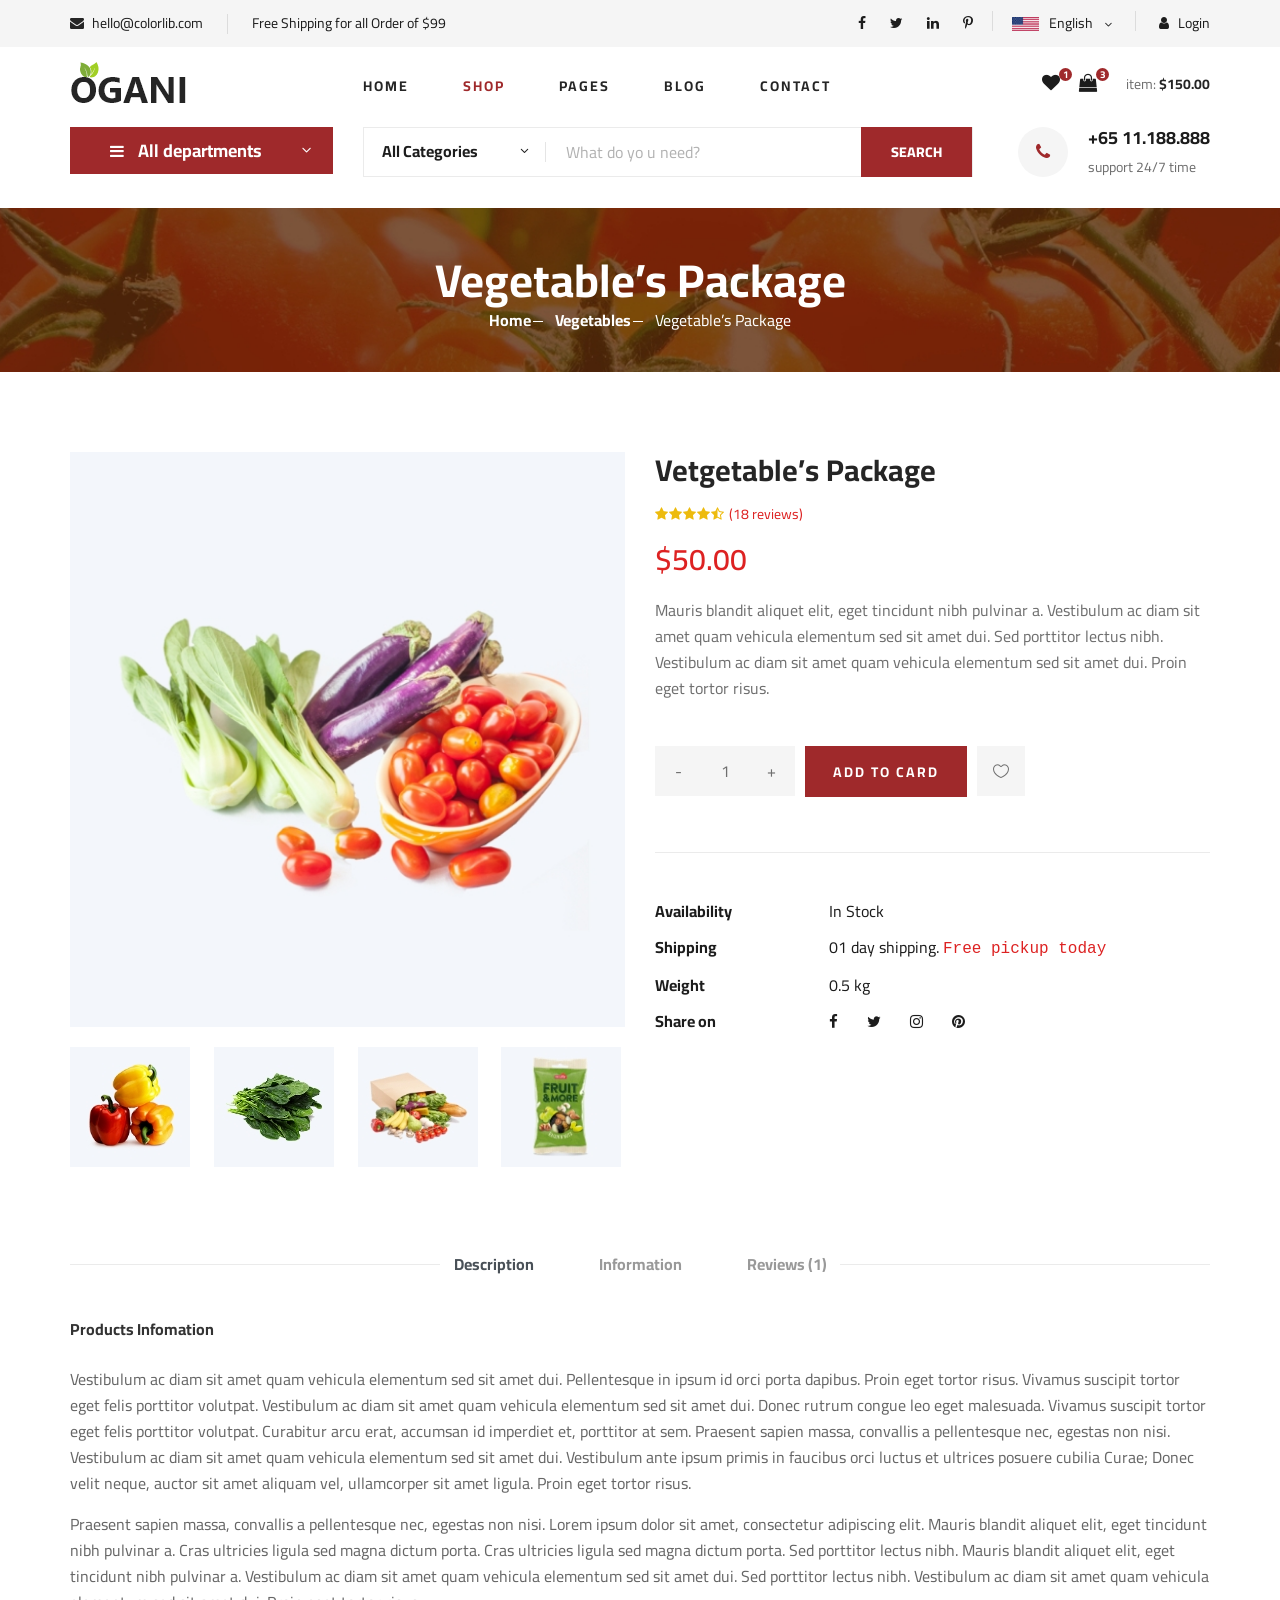
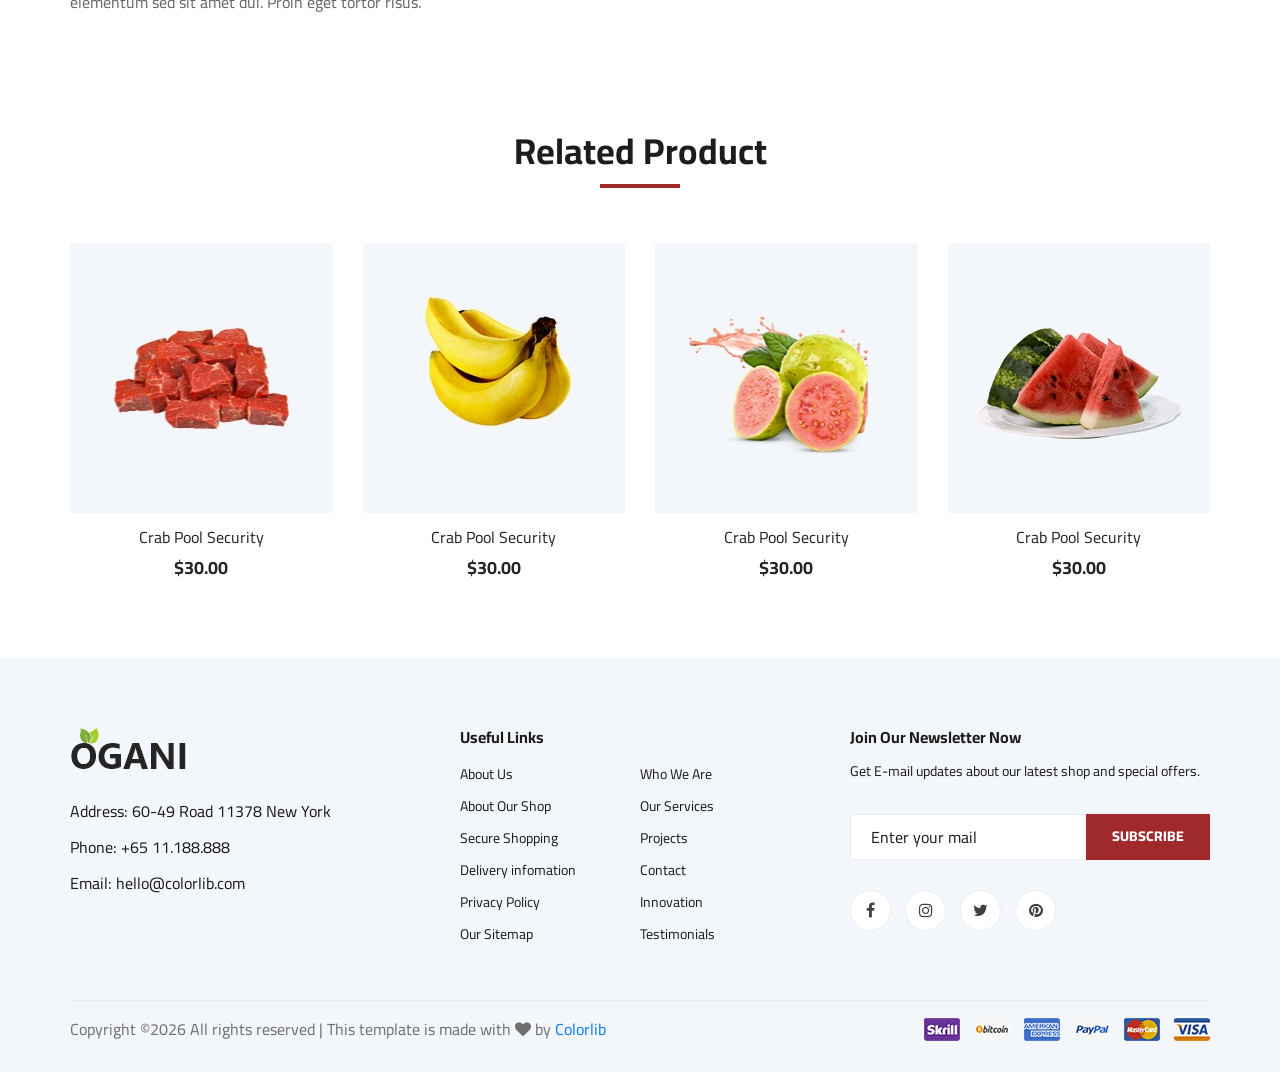
<file: static/frontpage/shop-details.html>
<!DOCTYPE html>
<html lang="zxx">

<head>
    <meta charset="UTF-8">
    <meta name="description" content="Ogani Template">
    <meta name="keywords" content="Ogani, unica, creative, html">
    <meta name="viewport" content="width=device-width, initial-scale=1.0">
    <meta http-equiv="X-UA-Compatible" content="ie=edge">
    <title>Ogani | Template</title>

    <!-- Google Font -->
    <link href="https://fonts.googleapis.com/css2?family=Cairo:wght@200;300;400;600;900&display=swap" rel="stylesheet">

    <!-- Css Styles -->
    <link rel="stylesheet" href="css/bootstrap.min.css" type="text/css">
    <link rel="stylesheet" href="css/font-awesome.min.css" type="text/css">
    <link rel="stylesheet" href="css/elegant-icons.css" type="text/css">
    <link rel="stylesheet" href="css/nice-select.css" type="text/css">
    <link rel="stylesheet" href="css/jquery-ui.min.css" type="text/css">
    <link rel="stylesheet" href="css/owl.carousel.min.css" type="text/css">
    <link rel="stylesheet" href="css/slicknav.min.css" type="text/css">
    <link rel="stylesheet" href="css/style.css" type="text/css">
</head>

<body>
    <!-- Page Preloder -->
    <div id="preloder">
        <div class="loader"></div>
    </div>

    <!-- Humberger Begin -->
    <div class="humberger__menu__overlay"></div>
    <div class="humberger__menu__wrapper">
        <div class="humberger__menu__logo">
            <a href="#"><img src="img/logo.png" alt=""></a>
        </div>
        <div class="humberger__menu__cart">
            <ul>
                <li><a href="#"><i class="fa fa-heart"></i> <span>1</span></a></li>
                <li><a href="#"><i class="fa fa-shopping-bag"></i> <span>3</span></a></li>
            </ul>
            <div class="header__cart__price">item: <span>$150.00</span></div>
        </div>
        <div class="humberger__menu__widget">
            <div class="header__top__right__language">
                <img src="img/language.png" alt="">
                <div>English</div>
                <span class="arrow_carrot-down"></span>
                <ul>
                    <li><a href="#">Spanis</a></li>
                    <li><a href="#">English</a></li>
                </ul>
            </div>
            <div class="header__top__right__auth">
                <a href="#"><i class="fa fa-user"></i> Login</a>
            </div>
        </div>
        <nav class="humberger__menu__nav mobile-menu">
            <ul>
                <li class="active"><a href="./index.html">Home</a></li>
                <li><a href="./shop-grid.html">Shop</a></li>
                <li><a href="#">Pages</a>
                    <ul class="header__menu__dropdown">
                        <li><a href="./shop-details.html">Shop Details</a></li>
                        <li><a href="./shoping-cart.html">Shoping Cart</a></li>
                        <li><a href="./checkout.html">Check Out</a></li>
                        <li><a href="./blog-details.html">Blog Details</a></li>
                    </ul>
                </li>
                <li><a href="./blog.html">Blog</a></li>
                <li><a href="./contact.html">Contact</a></li>
            </ul>
        </nav>
        <div id="mobile-menu-wrap"></div>
        <div class="header__top__right__social">
            <a href="#"><i class="fa fa-facebook"></i></a>
            <a href="#"><i class="fa fa-twitter"></i></a>
            <a href="#"><i class="fa fa-linkedin"></i></a>
            <a href="#"><i class="fa fa-pinterest-p"></i></a>
        </div>
        <div class="humberger__menu__contact">
            <ul>
                <li><i class="fa fa-envelope"></i> hello@colorlib.com</li>
                <li>Free Shipping for all Order of $99</li>
            </ul>
        </div>
    </div>
    <!-- Humberger End -->

    <!-- Header Section Begin -->
    <header class="header">
        <div class="header__top">
            <div class="container">
                <div class="row">
                    <div class="col-lg-6">
                        <div class="header__top__left">
                            <ul>
                                <li><i class="fa fa-envelope"></i> hello@colorlib.com</li>
                                <li>Free Shipping for all Order of $99</li>
                            </ul>
                        </div>
                    </div>
                    <div class="col-lg-6">
                        <div class="header__top__right">
                            <div class="header__top__right__social">
                                <a href="#"><i class="fa fa-facebook"></i></a>
                                <a href="#"><i class="fa fa-twitter"></i></a>
                                <a href="#"><i class="fa fa-linkedin"></i></a>
                                <a href="#"><i class="fa fa-pinterest-p"></i></a>
                            </div>
                            <div class="header__top__right__language">
                                <img src="img/language.png" alt="">
                                <div>English</div>
                                <span class="arrow_carrot-down"></span>
                                <ul>
                                    <li><a href="#">Spanis</a></li>
                                    <li><a href="#">English</a></li>
                                </ul>
                            </div>
                            <div class="header__top__right__auth">
                                <a href="#"><i class="fa fa-user"></i> Login</a>
                            </div>
                        </div>
                    </div>
                </div>
            </div>
        </div>
        <div class="container">
            <div class="row">
                <div class="col-lg-3">
                    <div class="header__logo">
                        <a href="./index.html"><img src="img/logo.png" alt=""></a>
                    </div>
                </div>
                <div class="col-lg-6">
                    <nav class="header__menu">
                        <ul>
                            <li><a href="./index.html">Home</a></li>
                            <li class="active"><a href="./shop-grid.html">Shop</a></li>
                            <li><a href="#">Pages</a>
                                <ul class="header__menu__dropdown">
                                    <li><a href="./shop-details.html">Shop Details</a></li>
                                    <li><a href="./shoping-cart.html">Shoping Cart</a></li>
                                    <li><a href="./checkout.html">Check Out</a></li>
                                    <li><a href="./blog-details.html">Blog Details</a></li>
                                </ul>
                            </li>
                            <li><a href="./blog.html">Blog</a></li>
                            <li><a href="./contact.html">Contact</a></li>
                        </ul>
                    </nav>
                </div>
                <div class="col-lg-3">
                    <div class="header__cart">
                        <ul>
                            <li><a href="#"><i class="fa fa-heart"></i> <span>1</span></a></li>
                            <li><a href="#"><i class="fa fa-shopping-bag"></i> <span>3</span></a></li>
                        </ul>
                        <div class="header__cart__price">item: <span>$150.00</span></div>
                    </div>
                </div>
            </div>
            <div class="humberger__open">
                <i class="fa fa-bars"></i>
            </div>
        </div>
    </header>
    <!-- Header Section End -->

    <!-- Hero Section Begin -->
    <section class="hero hero-normal">
        <div class="container">
            <div class="row">
                <div class="col-lg-3">
                    <div class="hero__categories">
                        <div class="hero__categories__all">
                            <i class="fa fa-bars"></i>
                            <span>All departments</span>
                        </div>
                        <ul>
                            <li><a href="#">Fresh Meat</a></li>
                            <li><a href="#">Vegetables</a></li>
                            <li><a href="#">Fruit & Nut Gifts</a></li>
                            <li><a href="#">Fresh Berries</a></li>
                            <li><a href="#">Ocean Foods</a></li>
                            <li><a href="#">Butter & Eggs</a></li>
                            <li><a href="#">Fastfood</a></li>
                            <li><a href="#">Fresh Onion</a></li>
                            <li><a href="#">Papayaya & Crisps</a></li>
                            <li><a href="#">Oatmeal</a></li>
                            <li><a href="#">Fresh Bananas</a></li>
                        </ul>
                    </div>
                </div>
                <div class="col-lg-9">
                    <div class="hero__search">
                        <div class="hero__search__form">
                            <form action="#">
                                <div class="hero__search__categories">
                                    All Categories
                                    <span class="arrow_carrot-down"></span>
                                </div>
                                <input type="text" placeholder="What do yo u need?">
                                <button type="submit" class="site-btn">SEARCH</button>
                            </form>
                        </div>
                        <div class="hero__search__phone">
                            <div class="hero__search__phone__icon">
                                <i class="fa fa-phone"></i>
                            </div>
                            <div class="hero__search__phone__text">
                                <h5>+65 11.188.888</h5>
                                <span>support 24/7 time</span>
                            </div>
                        </div>
                    </div>
                </div>
            </div>
        </div>
    </section>
    <!-- Hero Section End -->

    <!-- Breadcrumb Section Begin -->
    <section class="breadcrumb-section set-bg" data-setbg="img/breadcrumb.jpg">
        <div class="container">
            <div class="row">
                <div class="col-lg-12 text-center">
                    <div class="breadcrumb__text">
                        <h2>Vegetable’s Package</h2>
                        <div class="breadcrumb__option">
                            <a href="./index.html">Home</a>
                            <a href="./index.html">Vegetables</a>
                            <span>Vegetable’s Package</span>
                        </div>
                    </div>
                </div>
            </div>
        </div>
    </section>
    <!-- Breadcrumb Section End -->

    <!-- Product Details Section Begin -->
    <section class="product-details spad">
        <div class="container">
            <div class="row">
                <div class="col-lg-6 col-md-6">
                    <div class="product__details__pic">
                        <div class="product__details__pic__item">
                            <img class="product__details__pic__item--large"
                                src="img/product/details/product-details-1.jpg" alt="">
                        </div>
                        <div class="product__details__pic__slider owl-carousel">
                            <img data-imgbigurl="img/product/details/product-details-2.jpg"
                                src="img/product/details/thumb-1.jpg" alt="">
                            <img data-imgbigurl="img/product/details/product-details-3.jpg"
                                src="img/product/details/thumb-2.jpg" alt="">
                            <img data-imgbigurl="img/product/details/product-details-5.jpg"
                                src="img/product/details/thumb-3.jpg" alt="">
                            <img data-imgbigurl="img/product/details/product-details-4.jpg"
                                src="img/product/details/thumb-4.jpg" alt="">
                        </div>
                    </div>
                </div>
                <div class="col-lg-6 col-md-6">
                    <div class="product__details__text">
                        <h3>Vetgetable’s Package</h3>
                        <div class="product__details__rating">
                            <i class="fa fa-star"></i>
                            <i class="fa fa-star"></i>
                            <i class="fa fa-star"></i>
                            <i class="fa fa-star"></i>
                            <i class="fa fa-star-half-o"></i>
                            <span>(18 reviews)</span>
                        </div>
                        <div class="product__details__price">$50.00</div>
                        <p>Mauris blandit aliquet elit, eget tincidunt nibh pulvinar a. Vestibulum ac diam sit amet quam
                            vehicula elementum sed sit amet dui. Sed porttitor lectus nibh. Vestibulum ac diam sit amet
                            quam vehicula elementum sed sit amet dui. Proin eget tortor risus.</p>
                        <div class="product__details__quantity">
                            <div class="quantity">
                                <div class="pro-qty">
                                    <input type="text" value="1">
                                </div>
                            </div>
                        </div>
                        <a href="#" class="primary-btn">ADD TO CARD</a>
                        <a href="#" class="heart-icon"><span class="icon_heart_alt"></span></a>
                        <ul>
                            <li><b>Availability</b> <span>In Stock</span></li>
                            <li><b>Shipping</b> <span>01 day shipping. <samp>Free pickup today</samp></span></li>
                            <li><b>Weight</b> <span>0.5 kg</span></li>
                            <li><b>Share on</b>
                                <div class="share">
                                    <a href="#"><i class="fa fa-facebook"></i></a>
                                    <a href="#"><i class="fa fa-twitter"></i></a>
                                    <a href="#"><i class="fa fa-instagram"></i></a>
                                    <a href="#"><i class="fa fa-pinterest"></i></a>
                                </div>
                            </li>
                        </ul>
                    </div>
                </div>
                <div class="col-lg-12">
                    <div class="product__details__tab">
                        <ul class="nav nav-tabs" role="tablist">
                            <li class="nav-item">
                                <a class="nav-link active" data-toggle="tab" href="#tabs-1" role="tab"
                                    aria-selected="true">Description</a>
                            </li>
                            <li class="nav-item">
                                <a class="nav-link" data-toggle="tab" href="#tabs-2" role="tab"
                                    aria-selected="false">Information</a>
                            </li>
                            <li class="nav-item">
                                <a class="nav-link" data-toggle="tab" href="#tabs-3" role="tab"
                                    aria-selected="false">Reviews <span>(1)</span></a>
                            </li>
                        </ul>
                        <div class="tab-content">
                            <div class="tab-pane active" id="tabs-1" role="tabpanel">
                                <div class="product__details__tab__desc">
                                    <h6>Products Infomation</h6>
                                    <p>Vestibulum ac diam sit amet quam vehicula elementum sed sit amet dui.
                                        Pellentesque in ipsum id orci porta dapibus. Proin eget tortor risus. Vivamus
                                        suscipit tortor eget felis porttitor volutpat. Vestibulum ac diam sit amet quam
                                        vehicula elementum sed sit amet dui. Donec rutrum congue leo eget malesuada.
                                        Vivamus suscipit tortor eget felis porttitor volutpat. Curabitur arcu erat,
                                        accumsan id imperdiet et, porttitor at sem. Praesent sapien massa, convallis a
                                        pellentesque nec, egestas non nisi. Vestibulum ac diam sit amet quam vehicula
                                        elementum sed sit amet dui. Vestibulum ante ipsum primis in faucibus orci luctus
                                        et ultrices posuere cubilia Curae; Donec velit neque, auctor sit amet aliquam
                                        vel, ullamcorper sit amet ligula. Proin eget tortor risus.</p>
                                        <p>Praesent sapien massa, convallis a pellentesque nec, egestas non nisi. Lorem
                                        ipsum dolor sit amet, consectetur adipiscing elit. Mauris blandit aliquet
                                        elit, eget tincidunt nibh pulvinar a. Cras ultricies ligula sed magna dictum
                                        porta. Cras ultricies ligula sed magna dictum porta. Sed porttitor lectus
                                        nibh. Mauris blandit aliquet elit, eget tincidunt nibh pulvinar a.
                                        Vestibulum ac diam sit amet quam vehicula elementum sed sit amet dui. Sed
                                        porttitor lectus nibh. Vestibulum ac diam sit amet quam vehicula elementum
                                        sed sit amet dui. Proin eget tortor risus.</p>
                                </div>
                            </div>
                            <div class="tab-pane" id="tabs-2" role="tabpanel">
                                <div class="product__details__tab__desc">
                                    <h6>Products Infomation</h6>
                                    <p>Vestibulum ac diam sit amet quam vehicula elementum sed sit amet dui.
                                        Pellentesque in ipsum id orci porta dapibus. Proin eget tortor risus.
                                        Vivamus suscipit tortor eget felis porttitor volutpat. Vestibulum ac diam
                                        sit amet quam vehicula elementum sed sit amet dui. Donec rutrum congue leo
                                        eget malesuada. Vivamus suscipit tortor eget felis porttitor volutpat.
                                        Curabitur arcu erat, accumsan id imperdiet et, porttitor at sem. Praesent
                                        sapien massa, convallis a pellentesque nec, egestas non nisi. Vestibulum ac
                                        diam sit amet quam vehicula elementum sed sit amet dui. Vestibulum ante
                                        ipsum primis in faucibus orci luctus et ultrices posuere cubilia Curae;
                                        Donec velit neque, auctor sit amet aliquam vel, ullamcorper sit amet ligula.
                                        Proin eget tortor risus.</p>
                                    <p>Praesent sapien massa, convallis a pellentesque nec, egestas non nisi. Lorem
                                        ipsum dolor sit amet, consectetur adipiscing elit. Mauris blandit aliquet
                                        elit, eget tincidunt nibh pulvinar a. Cras ultricies ligula sed magna dictum
                                        porta. Cras ultricies ligula sed magna dictum porta. Sed porttitor lectus
                                        nibh. Mauris blandit aliquet elit, eget tincidunt nibh pulvinar a.</p>
                                </div>
                            </div>
                            <div class="tab-pane" id="tabs-3" role="tabpanel">
                                <div class="product__details__tab__desc">
                                    <h6>Products Infomation</h6>
                                    <p>Vestibulum ac diam sit amet quam vehicula elementum sed sit amet dui.
                                        Pellentesque in ipsum id orci porta dapibus. Proin eget tortor risus.
                                        Vivamus suscipit tortor eget felis porttitor volutpat. Vestibulum ac diam
                                        sit amet quam vehicula elementum sed sit amet dui. Donec rutrum congue leo
                                        eget malesuada. Vivamus suscipit tortor eget felis porttitor volutpat.
                                        Curabitur arcu erat, accumsan id imperdiet et, porttitor at sem. Praesent
                                        sapien massa, convallis a pellentesque nec, egestas non nisi. Vestibulum ac
                                        diam sit amet quam vehicula elementum sed sit amet dui. Vestibulum ante
                                        ipsum primis in faucibus orci luctus et ultrices posuere cubilia Curae;
                                        Donec velit neque, auctor sit amet aliquam vel, ullamcorper sit amet ligula.
                                        Proin eget tortor risus.</p>
                                </div>
                            </div>
                        </div>
                    </div>
                </div>
            </div>
        </div>
    </section>
    <!-- Product Details Section End -->

    <!-- Related Product Section Begin -->
    <section class="related-product">
        <div class="container">
            <div class="row">
                <div class="col-lg-12">
                    <div class="section-title related__product__title">
                        <h2>Related Product</h2>
                    </div>
                </div>
            </div>
            <div class="row">
                <div class="col-lg-3 col-md-4 col-sm-6">
                    <div class="product__item">
                        <div class="product__item__pic set-bg" data-setbg="img/product/product-1.jpg">
                            <ul class="product__item__pic__hover">
                                <li><a href="#"><i class="fa fa-heart"></i></a></li>
                                <li><a href="#"><i class="fa fa-retweet"></i></a></li>
                                <li><a href="#"><i class="fa fa-shopping-cart"></i></a></li>
                            </ul>
                        </div>
                        <div class="product__item__text">
                            <h6><a href="#">Crab Pool Security</a></h6>
                            <h5>$30.00</h5>
                        </div>
                    </div>
                </div>
                <div class="col-lg-3 col-md-4 col-sm-6">
                    <div class="product__item">
                        <div class="product__item__pic set-bg" data-setbg="img/product/product-2.jpg">
                            <ul class="product__item__pic__hover">
                                <li><a href="#"><i class="fa fa-heart"></i></a></li>
                                <li><a href="#"><i class="fa fa-retweet"></i></a></li>
                                <li><a href="#"><i class="fa fa-shopping-cart"></i></a></li>
                            </ul>
                        </div>
                        <div class="product__item__text">
                            <h6><a href="#">Crab Pool Security</a></h6>
                            <h5>$30.00</h5>
                        </div>
                    </div>
                </div>
                <div class="col-lg-3 col-md-4 col-sm-6">
                    <div class="product__item">
                        <div class="product__item__pic set-bg" data-setbg="img/product/product-3.jpg">
                            <ul class="product__item__pic__hover">
                                <li><a href="#"><i class="fa fa-heart"></i></a></li>
                                <li><a href="#"><i class="fa fa-retweet"></i></a></li>
                                <li><a href="#"><i class="fa fa-shopping-cart"></i></a></li>
                            </ul>
                        </div>
                        <div class="product__item__text">
                            <h6><a href="#">Crab Pool Security</a></h6>
                            <h5>$30.00</h5>
                        </div>
                    </div>
                </div>
                <div class="col-lg-3 col-md-4 col-sm-6">
                    <div class="product__item">
                        <div class="product__item__pic set-bg" data-setbg="img/product/product-7.jpg">
                            <ul class="product__item__pic__hover">
                                <li><a href="#"><i class="fa fa-heart"></i></a></li>
                                <li><a href="#"><i class="fa fa-retweet"></i></a></li>
                                <li><a href="#"><i class="fa fa-shopping-cart"></i></a></li>
                            </ul>
                        </div>
                        <div class="product__item__text">
                            <h6><a href="#">Crab Pool Security</a></h6>
                            <h5>$30.00</h5>
                        </div>
                    </div>
                </div>
            </div>
        </div>
    </section>
    <!-- Related Product Section End -->

    <!-- Footer Section Begin -->
    <footer class="footer spad">
        <div class="container">
            <div class="row">
                <div class="col-lg-3 col-md-6 col-sm-6">
                    <div class="footer__about">
                        <div class="footer__about__logo">
                            <a href="./index.html"><img src="img/logo.png" alt=""></a>
                        </div>
                        <ul>
                            <li>Address: 60-49 Road 11378 New York</li>
                            <li>Phone: +65 11.188.888</li>
                            <li>Email: hello@colorlib.com</li>
                        </ul>
                    </div>
                </div>
                <div class="col-lg-4 col-md-6 col-sm-6 offset-lg-1">
                    <div class="footer__widget">
                        <h6>Useful Links</h6>
                        <ul>
                            <li><a href="#">About Us</a></li>
                            <li><a href="#">About Our Shop</a></li>
                            <li><a href="#">Secure Shopping</a></li>
                            <li><a href="#">Delivery infomation</a></li>
                            <li><a href="#">Privacy Policy</a></li>
                            <li><a href="#">Our Sitemap</a></li>
                        </ul>
                        <ul>
                            <li><a href="#">Who We Are</a></li>
                            <li><a href="#">Our Services</a></li>
                            <li><a href="#">Projects</a></li>
                            <li><a href="#">Contact</a></li>
                            <li><a href="#">Innovation</a></li>
                            <li><a href="#">Testimonials</a></li>
                        </ul>
                    </div>
                </div>
                <div class="col-lg-4 col-md-12">
                    <div class="footer__widget">
                        <h6>Join Our Newsletter Now</h6>
                        <p>Get E-mail updates about our latest shop and special offers.</p>
                        <form action="#">
                            <input type="text" placeholder="Enter your mail">
                            <button type="submit" class="site-btn">Subscribe</button>
                        </form>
                        <div class="footer__widget__social">
                            <a href="#"><i class="fa fa-facebook"></i></a>
                            <a href="#"><i class="fa fa-instagram"></i></a>
                            <a href="#"><i class="fa fa-twitter"></i></a>
                            <a href="#"><i class="fa fa-pinterest"></i></a>
                        </div>
                    </div>
                </div>
            </div>
            <div class="row">
                <div class="col-lg-12">
                    <div class="footer__copyright">
                        <div class="footer__copyright__text"><p><!-- Link back to Colorlib can't be removed. Template is licensed under CC BY 3.0. -->
  Copyright &copy;<script>document.write(new Date().getFullYear());</script> All rights reserved | This template is made with <i class="fa fa-heart" aria-hidden="true"></i> by <a href="https://colorlib.com" target="_blank">Colorlib</a>
  <!-- Link back to Colorlib can't be removed. Template is licensed under CC BY 3.0. --></p></div>
                        <div class="footer__copyright__payment"><img src="img/payment-item.png" alt=""></div>
                    </div>
                </div>
            </div>
        </div>
    </footer>
    <!-- Footer Section End -->

    <!-- Js Plugins -->
    <script src="js/jquery-3.3.1.min.js"></script>
    <script src="js/bootstrap.min.js"></script>
    <script src="js/jquery.nice-select.min.js"></script>
    <script src="js/jquery-ui.min.js"></script>
    <script src="js/jquery.slicknav.js"></script>
    <script src="js/mixitup.min.js"></script>
    <script src="js/owl.carousel.min.js"></script>
    <script src="js/main.js"></script>


</body>

</html>
</file>
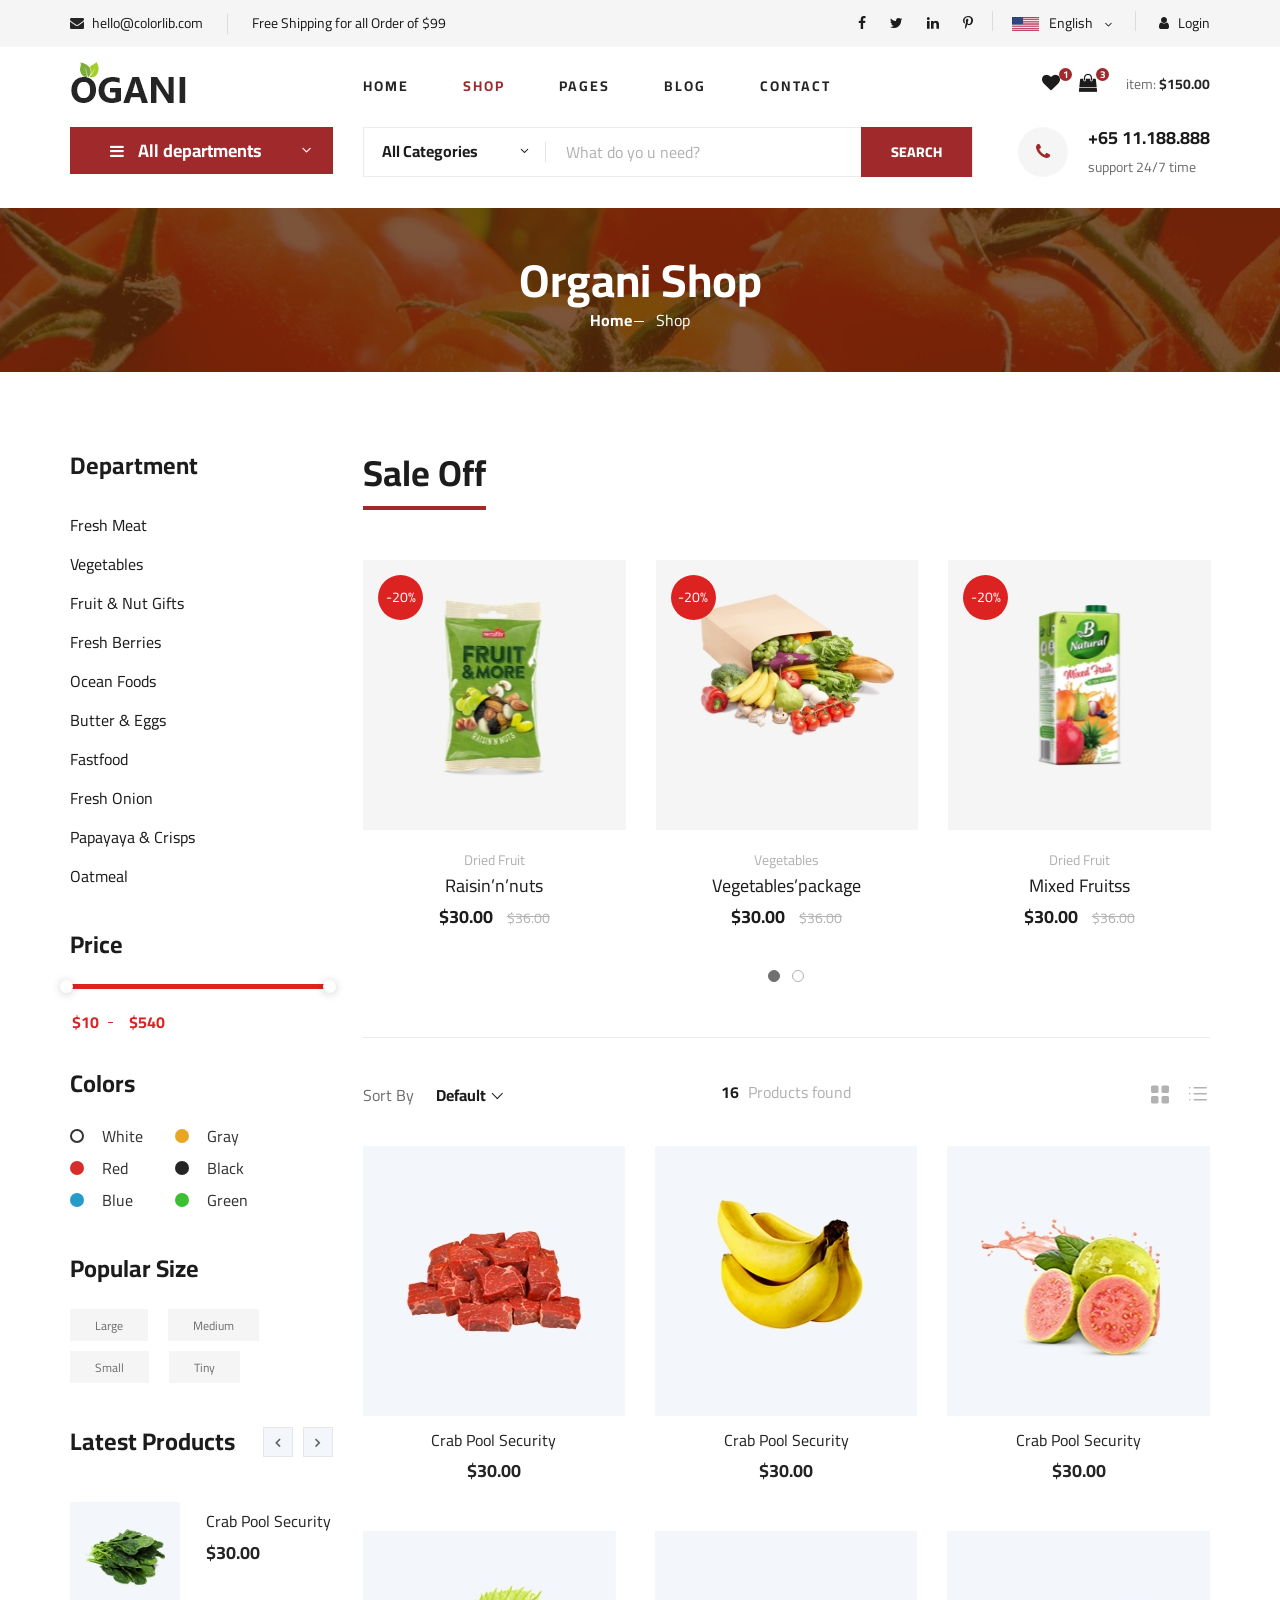
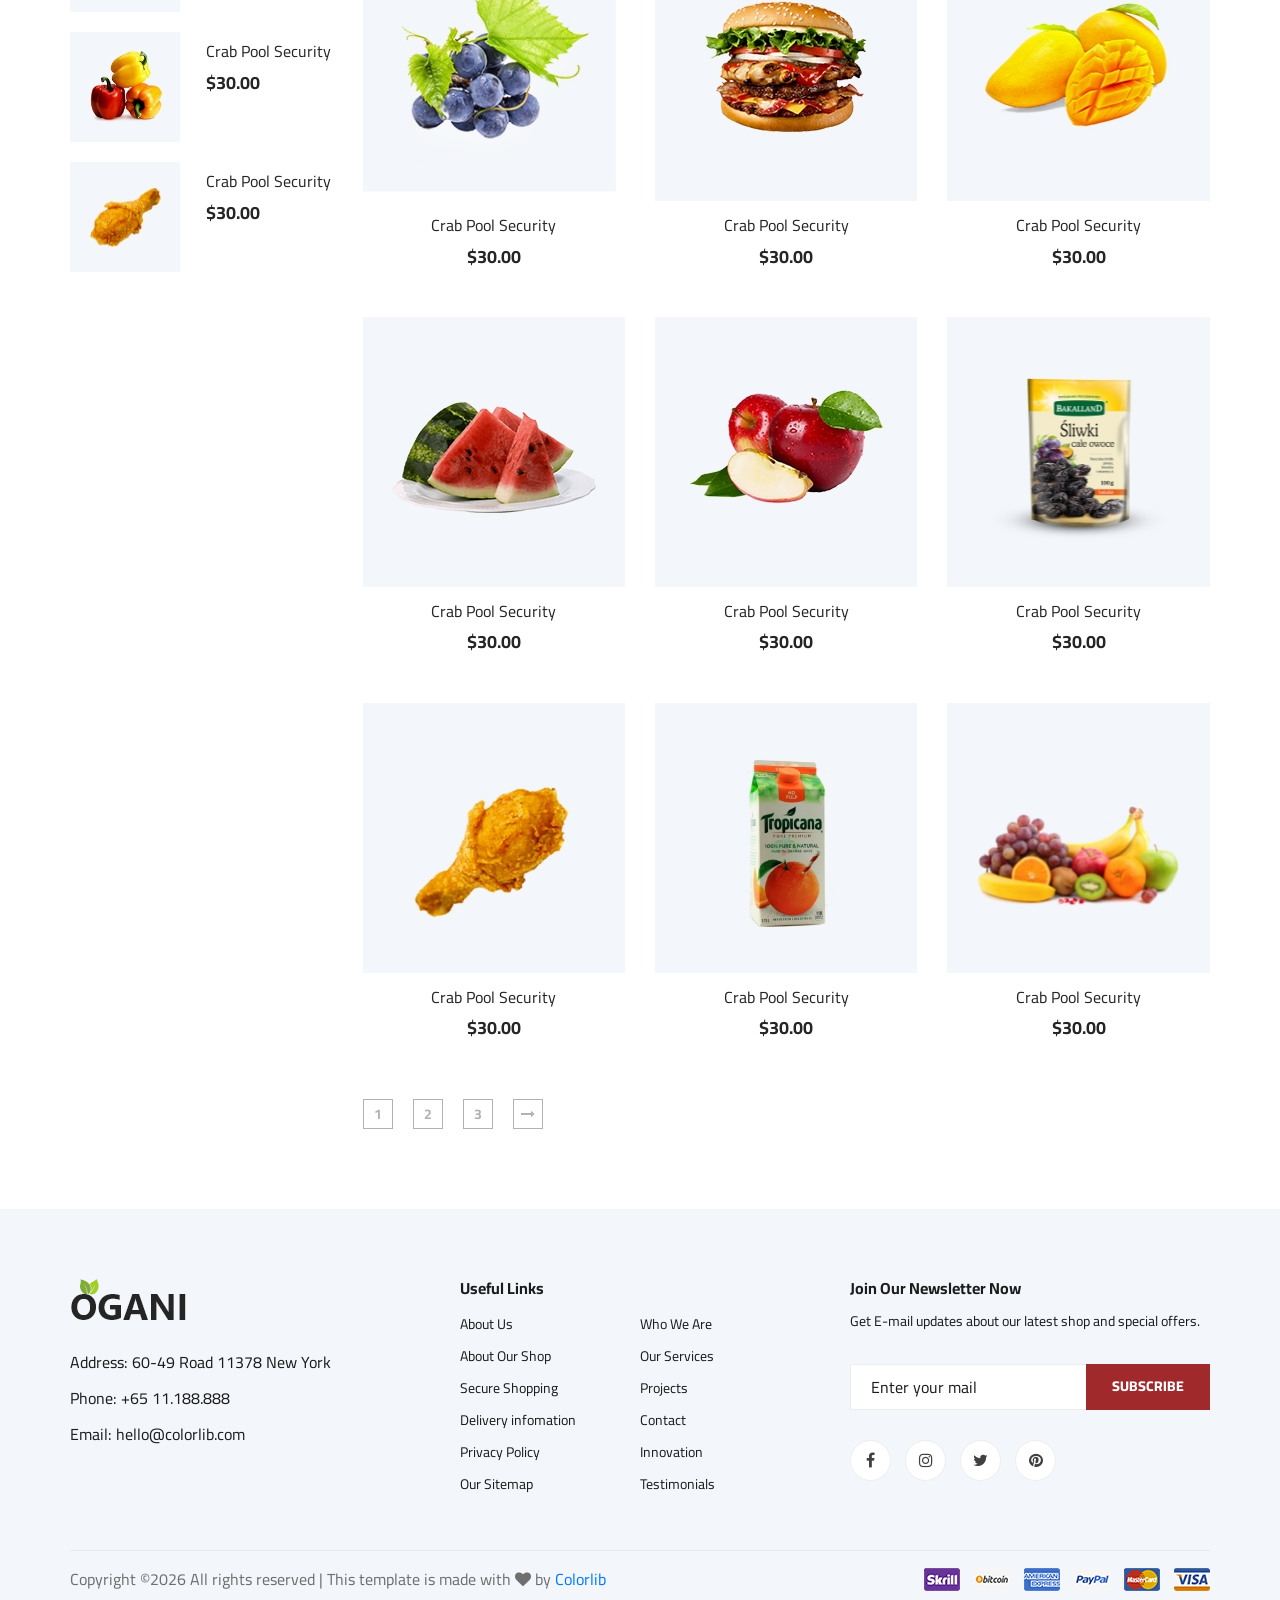
<file: static/frontpage/shop-grid.html>
<!DOCTYPE html>
<html lang="zxx">

<head>
    <meta charset="UTF-8">
    <meta name="description" content="Ogani Template">
    <meta name="keywords" content="Ogani, unica, creative, html">
    <meta name="viewport" content="width=device-width, initial-scale=1.0">
    <meta http-equiv="X-UA-Compatible" content="ie=edge">
    <title>Ogani | Template</title>

    <!-- Google Font -->
    <link href="https://fonts.googleapis.com/css2?family=Cairo:wght@200;300;400;600;900&display=swap" rel="stylesheet">

    <!-- Css Styles -->
    <link rel="stylesheet" href="css/bootstrap.min.css" type="text/css">
    <link rel="stylesheet" href="css/font-awesome.min.css" type="text/css">
    <link rel="stylesheet" href="css/elegant-icons.css" type="text/css">
    <link rel="stylesheet" href="css/nice-select.css" type="text/css">
    <link rel="stylesheet" href="css/jquery-ui.min.css" type="text/css">
    <link rel="stylesheet" href="css/owl.carousel.min.css" type="text/css">
    <link rel="stylesheet" href="css/slicknav.min.css" type="text/css">
    <link rel="stylesheet" href="css/style.css" type="text/css">
</head>

<body>
    <!-- Page Preloder -->
    <div id="preloder">
        <div class="loader"></div>
    </div>

    <!-- Humberger Begin -->
    <div class="humberger__menu__overlay"></div>
    <div class="humberger__menu__wrapper">
        <div class="humberger__menu__logo">
            <a href="#"><img src="img/logo.png" alt=""></a>
        </div>
        <div class="humberger__menu__cart">
            <ul>
                <li><a href="#"><i class="fa fa-heart"></i> <span>1</span></a></li>
                <li><a href="#"><i class="fa fa-shopping-bag"></i> <span>3</span></a></li>
            </ul>
            <div class="header__cart__price">item: <span>$150.00</span></div>
        </div>
        <div class="humberger__menu__widget">
            <div class="header__top__right__language">
                <img src="img/language.png" alt="">
                <div>English</div>
                <span class="arrow_carrot-down"></span>
                <ul>
                    <li><a href="#">Spanis</a></li>
                    <li><a href="#">English</a></li>
                </ul>
            </div>
            <div class="header__top__right__auth">
                <a href="#"><i class="fa fa-user"></i> Login</a>
            </div>
        </div>
        <nav class="humberger__menu__nav mobile-menu">
            <ul>
                <li class="active"><a href="./index.html">Home</a></li>
                <li><a href="./shop-grid.html">Shop</a></li>
                <li><a href="#">Pages</a>
                    <ul class="header__menu__dropdown">
                        <li><a href="./shop-details.html">Shop Details</a></li>
                        <li><a href="./shoping-cart.html">Shoping Cart</a></li>
                        <li><a href="./checkout.html">Check Out</a></li>
                        <li><a href="./blog-details.html">Blog Details</a></li>
                    </ul>
                </li>
                <li><a href="./blog.html">Blog</a></li>
                <li><a href="./contact.html">Contact</a></li>
            </ul>
        </nav>
        <div id="mobile-menu-wrap"></div>
        <div class="header__top__right__social">
            <a href="#"><i class="fa fa-facebook"></i></a>
            <a href="#"><i class="fa fa-twitter"></i></a>
            <a href="#"><i class="fa fa-linkedin"></i></a>
            <a href="#"><i class="fa fa-pinterest-p"></i></a>
        </div>
        <div class="humberger__menu__contact">
            <ul>
                <li><i class="fa fa-envelope"></i> hello@colorlib.com</li>
                <li>Free Shipping for all Order of $99</li>
            </ul>
        </div>
    </div>
    <!-- Humberger End -->

    <!-- Header Section Begin -->
    <header class="header">
        <div class="header__top">
            <div class="container">
                <div class="row">
                    <div class="col-lg-6">
                        <div class="header__top__left">
                            <ul>
                                <li><i class="fa fa-envelope"></i> hello@colorlib.com</li>
                                <li>Free Shipping for all Order of $99</li>
                            </ul>
                        </div>
                    </div>
                    <div class="col-lg-6">
                        <div class="header__top__right">
                            <div class="header__top__right__social">
                                <a href="#"><i class="fa fa-facebook"></i></a>
                                <a href="#"><i class="fa fa-twitter"></i></a>
                                <a href="#"><i class="fa fa-linkedin"></i></a>
                                <a href="#"><i class="fa fa-pinterest-p"></i></a>
                            </div>
                            <div class="header__top__right__language">
                                <img src="img/language.png" alt="">
                                <div>English</div>
                                <span class="arrow_carrot-down"></span>
                                <ul>
                                    <li><a href="#">Spanis</a></li>
                                    <li><a href="#">English</a></li>
                                </ul>
                            </div>
                            <div class="header__top__right__auth">
                                <a href="#"><i class="fa fa-user"></i> Login</a>
                            </div>
                        </div>
                    </div>
                </div>
            </div>
        </div>
        <div class="container">
            <div class="row">
                <div class="col-lg-3">
                    <div class="header__logo">
                        <a href="./index.html"><img src="img/logo.png" alt=""></a>
                    </div>
                </div>
                <div class="col-lg-6">
                    <nav class="header__menu">
                        <ul>
                            <li><a href="./index.html">Home</a></li>
                            <li class="active"><a href="./shop-grid.html">Shop</a></li>
                            <li><a href="#">Pages</a>
                                <ul class="header__menu__dropdown">
                                    <li><a href="./shop-details.html">Shop Details</a></li>
                                    <li><a href="./shoping-cart.html">Shoping Cart</a></li>
                                    <li><a href="./checkout.html">Check Out</a></li>
                                    <li><a href="./blog-details.html">Blog Details</a></li>
                                </ul>
                            </li>
                            <li><a href="./blog.html">Blog</a></li>
                            <li><a href="./contact.html">Contact</a></li>
                        </ul>
                    </nav>
                </div>
                <div class="col-lg-3">
                    <div class="header__cart">
                        <ul>
                            <li><a href="#"><i class="fa fa-heart"></i> <span>1</span></a></li>
                            <li><a href="#"><i class="fa fa-shopping-bag"></i> <span>3</span></a></li>
                        </ul>
                        <div class="header__cart__price">item: <span>$150.00</span></div>
                    </div>
                </div>
            </div>
            <div class="humberger__open">
                <i class="fa fa-bars"></i>
            </div>
        </div>
    </header>
    <!-- Header Section End -->

    <!-- Hero Section Begin -->
    <section class="hero hero-normal">
        <div class="container">
            <div class="row">
                <div class="col-lg-3">
                    <div class="hero__categories">
                        <div class="hero__categories__all">
                            <i class="fa fa-bars"></i>
                            <span>All departments</span>
                        </div>
                        <ul>
                            <li><a href="#">Fresh Meat</a></li>
                            <li><a href="#">Vegetables</a></li>
                            <li><a href="#">Fruit & Nut Gifts</a></li>
                            <li><a href="#">Fresh Berries</a></li>
                            <li><a href="#">Ocean Foods</a></li>
                            <li><a href="#">Butter & Eggs</a></li>
                            <li><a href="#">Fastfood</a></li>
                            <li><a href="#">Fresh Onion</a></li>
                            <li><a href="#">Papayaya & Crisps</a></li>
                            <li><a href="#">Oatmeal</a></li>
                            <li><a href="#">Fresh Bananas</a></li>
                        </ul>
                    </div>
                </div>
                <div class="col-lg-9">
                    <div class="hero__search">
                        <div class="hero__search__form">
                            <form action="#">
                                <div class="hero__search__categories">
                                    All Categories
                                    <span class="arrow_carrot-down"></span>
                                </div>
                                <input type="text" placeholder="What do yo u need?">
                                <button type="submit" class="site-btn">SEARCH</button>
                            </form>
                        </div>
                        <div class="hero__search__phone">
                            <div class="hero__search__phone__icon">
                                <i class="fa fa-phone"></i>
                            </div>
                            <div class="hero__search__phone__text">
                                <h5>+65 11.188.888</h5>
                                <span>support 24/7 time</span>
                            </div>
                        </div>
                    </div>
                </div>
            </div>
        </div>
    </section>
    <!-- Hero Section End -->

    <!-- Breadcrumb Section Begin -->
    <section class="breadcrumb-section set-bg" data-setbg="img/breadcrumb.jpg">
        <div class="container">
            <div class="row">
                <div class="col-lg-12 text-center">
                    <div class="breadcrumb__text">
                        <h2>Organi Shop</h2>
                        <div class="breadcrumb__option">
                            <a href="./index.html">Home</a>
                            <span>Shop</span>
                        </div>
                    </div>
                </div>
            </div>
        </div>
    </section>
    <!-- Breadcrumb Section End -->

    <!-- Product Section Begin -->
    <section class="product spad">
        <div class="container">
            <div class="row">
                <div class="col-lg-3 col-md-5">
                    <div class="sidebar">
                        <div class="sidebar__item">
                            <h4>Department</h4>
                            <ul>
                                <li><a href="#">Fresh Meat</a></li>
                                <li><a href="#">Vegetables</a></li>
                                <li><a href="#">Fruit & Nut Gifts</a></li>
                                <li><a href="#">Fresh Berries</a></li>
                                <li><a href="#">Ocean Foods</a></li>
                                <li><a href="#">Butter & Eggs</a></li>
                                <li><a href="#">Fastfood</a></li>
                                <li><a href="#">Fresh Onion</a></li>
                                <li><a href="#">Papayaya & Crisps</a></li>
                                <li><a href="#">Oatmeal</a></li>
                            </ul>
                        </div>
                        <div class="sidebar__item">
                            <h4>Price</h4>
                            <div class="price-range-wrap">
                                <div class="price-range ui-slider ui-corner-all ui-slider-horizontal ui-widget ui-widget-content"
                                    data-min="10" data-max="540">
                                    <div class="ui-slider-range ui-corner-all ui-widget-header"></div>
                                    <span tabindex="0" class="ui-slider-handle ui-corner-all ui-state-default"></span>
                                    <span tabindex="0" class="ui-slider-handle ui-corner-all ui-state-default"></span>
                                </div>
                                <div class="range-slider">
                                    <div class="price-input">
                                        <input type="text" id="minamount">
                                        <input type="text" id="maxamount">
                                    </div>
                                </div>
                            </div>
                        </div>
                        <div class="sidebar__item sidebar__item__color--option">
                            <h4>Colors</h4>
                            <div class="sidebar__item__color sidebar__item__color--white">
                                <label for="white">
                                    White
                                    <input type="radio" id="white">
                                </label>
                            </div>
                            <div class="sidebar__item__color sidebar__item__color--gray">
                                <label for="gray">
                                    Gray
                                    <input type="radio" id="gray">
                                </label>
                            </div>
                            <div class="sidebar__item__color sidebar__item__color--red">
                                <label for="red">
                                    Red
                                    <input type="radio" id="red">
                                </label>
                            </div>
                            <div class="sidebar__item__color sidebar__item__color--black">
                                <label for="black">
                                    Black
                                    <input type="radio" id="black">
                                </label>
                            </div>
                            <div class="sidebar__item__color sidebar__item__color--blue">
                                <label for="blue">
                                    Blue
                                    <input type="radio" id="blue">
                                </label>
                            </div>
                            <div class="sidebar__item__color sidebar__item__color--green">
                                <label for="green">
                                    Green
                                    <input type="radio" id="green">
                                </label>
                            </div>
                        </div>
                        <div class="sidebar__item">
                            <h4>Popular Size</h4>
                            <div class="sidebar__item__size">
                                <label for="large">
                                    Large
                                    <input type="radio" id="large">
                                </label>
                            </div>
                            <div class="sidebar__item__size">
                                <label for="medium">
                                    Medium
                                    <input type="radio" id="medium">
                                </label>
                            </div>
                            <div class="sidebar__item__size">
                                <label for="small">
                                    Small
                                    <input type="radio" id="small">
                                </label>
                            </div>
                            <div class="sidebar__item__size">
                                <label for="tiny">
                                    Tiny
                                    <input type="radio" id="tiny">
                                </label>
                            </div>
                        </div>
                        <div class="sidebar__item">
                            <div class="latest-product__text">
                                <h4>Latest Products</h4>
                                <div class="latest-product__slider owl-carousel">
                                    <div class="latest-prdouct__slider__item">
                                        <a href="#" class="latest-product__item">
                                            <div class="latest-product__item__pic">
                                                <img src="img/latest-product/lp-1.jpg" alt="">
                                            </div>
                                            <div class="latest-product__item__text">
                                                <h6>Crab Pool Security</h6>
                                                <span>$30.00</span>
                                            </div>
                                        </a>
                                        <a href="#" class="latest-product__item">
                                            <div class="latest-product__item__pic">
                                                <img src="img/latest-product/lp-2.jpg" alt="">
                                            </div>
                                            <div class="latest-product__item__text">
                                                <h6>Crab Pool Security</h6>
                                                <span>$30.00</span>
                                            </div>
                                        </a>
                                        <a href="#" class="latest-product__item">
                                            <div class="latest-product__item__pic">
                                                <img src="img/latest-product/lp-3.jpg" alt="">
                                            </div>
                                            <div class="latest-product__item__text">
                                                <h6>Crab Pool Security</h6>
                                                <span>$30.00</span>
                                            </div>
                                        </a>
                                    </div>
                                    <div class="latest-prdouct__slider__item">
                                        <a href="#" class="latest-product__item">
                                            <div class="latest-product__item__pic">
                                                <img src="img/latest-product/lp-1.jpg" alt="">
                                            </div>
                                            <div class="latest-product__item__text">
                                                <h6>Crab Pool Security</h6>
                                                <span>$30.00</span>
                                            </div>
                                        </a>
                                        <a href="#" class="latest-product__item">
                                            <div class="latest-product__item__pic">
                                                <img src="img/latest-product/lp-2.jpg" alt="">
                                            </div>
                                            <div class="latest-product__item__text">
                                                <h6>Crab Pool Security</h6>
                                                <span>$30.00</span>
                                            </div>
                                        </a>
                                        <a href="#" class="latest-product__item">
                                            <div class="latest-product__item__pic">
                                                <img src="img/latest-product/lp-3.jpg" alt="">
                                            </div>
                                            <div class="latest-product__item__text">
                                                <h6>Crab Pool Security</h6>
                                                <span>$30.00</span>
                                            </div>
                                        </a>
                                    </div>
                                </div>
                            </div>
                        </div>
                    </div>
                </div>
                <div class="col-lg-9 col-md-7">
                    <div class="product__discount">
                        <div class="section-title product__discount__title">
                            <h2>Sale Off</h2>
                        </div>
                        <div class="row">
                            <div class="product__discount__slider owl-carousel">
                                <div class="col-lg-4">
                                    <div class="product__discount__item">
                                        <div class="product__discount__item__pic set-bg"
                                            data-setbg="img/product/discount/pd-1.jpg">
                                            <div class="product__discount__percent">-20%</div>
                                            <ul class="product__item__pic__hover">
                                                <li><a href="#"><i class="fa fa-heart"></i></a></li>
                                                <li><a href="#"><i class="fa fa-retweet"></i></a></li>
                                                <li><a href="#"><i class="fa fa-shopping-cart"></i></a></li>
                                            </ul>
                                        </div>
                                        <div class="product__discount__item__text">
                                            <span>Dried Fruit</span>
                                            <h5><a href="#">Raisin’n’nuts</a></h5>
                                            <div class="product__item__price">$30.00 <span>$36.00</span></div>
                                        </div>
                                    </div>
                                </div>
                                <div class="col-lg-4">
                                    <div class="product__discount__item">
                                        <div class="product__discount__item__pic set-bg"
                                            data-setbg="img/product/discount/pd-2.jpg">
                                            <div class="product__discount__percent">-20%</div>
                                            <ul class="product__item__pic__hover">
                                                <li><a href="#"><i class="fa fa-heart"></i></a></li>
                                                <li><a href="#"><i class="fa fa-retweet"></i></a></li>
                                                <li><a href="#"><i class="fa fa-shopping-cart"></i></a></li>
                                            </ul>
                                        </div>
                                        <div class="product__discount__item__text">
                                            <span>Vegetables</span>
                                            <h5><a href="#">Vegetables’package</a></h5>
                                            <div class="product__item__price">$30.00 <span>$36.00</span></div>
                                        </div>
                                    </div>
                                </div>
                                <div class="col-lg-4">
                                    <div class="product__discount__item">
                                        <div class="product__discount__item__pic set-bg"
                                            data-setbg="img/product/discount/pd-3.jpg">
                                            <div class="product__discount__percent">-20%</div>
                                            <ul class="product__item__pic__hover">
                                                <li><a href="#"><i class="fa fa-heart"></i></a></li>
                                                <li><a href="#"><i class="fa fa-retweet"></i></a></li>
                                                <li><a href="#"><i class="fa fa-shopping-cart"></i></a></li>
                                            </ul>
                                        </div>
                                        <div class="product__discount__item__text">
                                            <span>Dried Fruit</span>
                                            <h5><a href="#">Mixed Fruitss</a></h5>
                                            <div class="product__item__price">$30.00 <span>$36.00</span></div>
                                        </div>
                                    </div>
                                </div>
                                <div class="col-lg-4">
                                    <div class="product__discount__item">
                                        <div class="product__discount__item__pic set-bg"
                                            data-setbg="img/product/discount/pd-4.jpg">
                                            <div class="product__discount__percent">-20%</div>
                                            <ul class="product__item__pic__hover">
                                                <li><a href="#"><i class="fa fa-heart"></i></a></li>
                                                <li><a href="#"><i class="fa fa-retweet"></i></a></li>
                                                <li><a href="#"><i class="fa fa-shopping-cart"></i></a></li>
                                            </ul>
                                        </div>
                                        <div class="product__discount__item__text">
                                            <span>Dried Fruit</span>
                                            <h5><a href="#">Raisin’n’nuts</a></h5>
                                            <div class="product__item__price">$30.00 <span>$36.00</span></div>
                                        </div>
                                    </div>
                                </div>
                                <div class="col-lg-4">
                                    <div class="product__discount__item">
                                        <div class="product__discount__item__pic set-bg"
                                            data-setbg="img/product/discount/pd-5.jpg">
                                            <div class="product__discount__percent">-20%</div>
                                            <ul class="product__item__pic__hover">
                                                <li><a href="#"><i class="fa fa-heart"></i></a></li>
                                                <li><a href="#"><i class="fa fa-retweet"></i></a></li>
                                                <li><a href="#"><i class="fa fa-shopping-cart"></i></a></li>
                                            </ul>
                                        </div>
                                        <div class="product__discount__item__text">
                                            <span>Dried Fruit</span>
                                            <h5><a href="#">Raisin’n’nuts</a></h5>
                                            <div class="product__item__price">$30.00 <span>$36.00</span></div>
                                        </div>
                                    </div>
                                </div>
                                <div class="col-lg-4">
                                    <div class="product__discount__item">
                                        <div class="product__discount__item__pic set-bg"
                                            data-setbg="img/product/discount/pd-6.jpg">
                                            <div class="product__discount__percent">-20%</div>
                                            <ul class="product__item__pic__hover">
                                                <li><a href="#"><i class="fa fa-heart"></i></a></li>
                                                <li><a href="#"><i class="fa fa-retweet"></i></a></li>
                                                <li><a href="#"><i class="fa fa-shopping-cart"></i></a></li>
                                            </ul>
                                        </div>
                                        <div class="product__discount__item__text">
                                            <span>Dried Fruit</span>
                                            <h5><a href="#">Raisin’n’nuts</a></h5>
                                            <div class="product__item__price">$30.00 <span>$36.00</span></div>
                                        </div>
                                    </div>
                                </div>
                            </div>
                        </div>
                    </div>
                    <div class="filter__item">
                        <div class="row">
                            <div class="col-lg-4 col-md-5">
                                <div class="filter__sort">
                                    <span>Sort By</span>
                                    <select>
                                        <option value="0">Default</option>
                                        <option value="0">Default</option>
                                    </select>
                                </div>
                            </div>
                            <div class="col-lg-4 col-md-4">
                                <div class="filter__found">
                                    <h6><span>16</span> Products found</h6>
                                </div>
                            </div>
                            <div class="col-lg-4 col-md-3">
                                <div class="filter__option">
                                    <span class="icon_grid-2x2"></span>
                                    <span class="icon_ul"></span>
                                </div>
                            </div>
                        </div>
                    </div>
                    <div class="row">
                        <div class="col-lg-4 col-md-6 col-sm-6">
                            <div class="product__item">
                                <div class="product__item__pic set-bg" data-setbg="img/product/product-1.jpg">
                                    <ul class="product__item__pic__hover">
                                        <li><a href="#"><i class="fa fa-heart"></i></a></li>
                                        <li><a href="#"><i class="fa fa-retweet"></i></a></li>
                                        <li><a href="#"><i class="fa fa-shopping-cart"></i></a></li>
                                    </ul>
                                </div>
                                <div class="product__item__text">
                                    <h6><a href="#">Crab Pool Security</a></h6>
                                    <h5>$30.00</h5>
                                </div>
                            </div>
                        </div>
                        <div class="col-lg-4 col-md-6 col-sm-6">
                            <div class="product__item">
                                <div class="product__item__pic set-bg" data-setbg="img/product/product-2.jpg">
                                    <ul class="product__item__pic__hover">
                                        <li><a href="#"><i class="fa fa-heart"></i></a></li>
                                        <li><a href="#"><i class="fa fa-retweet"></i></a></li>
                                        <li><a href="#"><i class="fa fa-shopping-cart"></i></a></li>
                                    </ul>
                                </div>
                                <div class="product__item__text">
                                    <h6><a href="#">Crab Pool Security</a></h6>
                                    <h5>$30.00</h5>
                                </div>
                            </div>
                        </div>
                        <div class="col-lg-4 col-md-6 col-sm-6">
                            <div class="product__item">
                                <div class="product__item__pic set-bg" data-setbg="img/product/product-3.jpg">
                                    <ul class="product__item__pic__hover">
                                        <li><a href="#"><i class="fa fa-heart"></i></a></li>
                                        <li><a href="#"><i class="fa fa-retweet"></i></a></li>
                                        <li><a href="#"><i class="fa fa-shopping-cart"></i></a></li>
                                    </ul>
                                </div>
                                <div class="product__item__text">
                                    <h6><a href="#">Crab Pool Security</a></h6>
                                    <h5>$30.00</h5>
                                </div>
                            </div>
                        </div>
                        <div class="col-lg-4 col-md-6 col-sm-6">
                            <div class="product__item">
                                <div class="product__item__pic set-bg" data-setbg="img/product/product-4.jpg">
                                    <ul class="product__item__pic__hover">
                                        <li><a href="#"><i class="fa fa-heart"></i></a></li>
                                        <li><a href="#"><i class="fa fa-retweet"></i></a></li>
                                        <li><a href="#"><i class="fa fa-shopping-cart"></i></a></li>
                                    </ul>
                                </div>
                                <div class="product__item__text">
                                    <h6><a href="#">Crab Pool Security</a></h6>
                                    <h5>$30.00</h5>
                                </div>
                            </div>
                        </div>
                        <div class="col-lg-4 col-md-6 col-sm-6">
                            <div class="product__item">
                                <div class="product__item__pic set-bg" data-setbg="img/product/product-5.jpg">
                                    <ul class="product__item__pic__hover">
                                        <li><a href="#"><i class="fa fa-heart"></i></a></li>
                                        <li><a href="#"><i class="fa fa-retweet"></i></a></li>
                                        <li><a href="#"><i class="fa fa-shopping-cart"></i></a></li>
                                    </ul>
                                </div>
                                <div class="product__item__text">
                                    <h6><a href="#">Crab Pool Security</a></h6>
                                    <h5>$30.00</h5>
                                </div>
                            </div>
                        </div>
                        <div class="col-lg-4 col-md-6 col-sm-6">
                            <div class="product__item">
                                <div class="product__item__pic set-bg" data-setbg="img/product/product-6.jpg">
                                    <ul class="product__item__pic__hover">
                                        <li><a href="#"><i class="fa fa-heart"></i></a></li>
                                        <li><a href="#"><i class="fa fa-retweet"></i></a></li>
                                        <li><a href="#"><i class="fa fa-shopping-cart"></i></a></li>
                                    </ul>
                                </div>
                                <div class="product__item__text">
                                    <h6><a href="#">Crab Pool Security</a></h6>
                                    <h5>$30.00</h5>
                                </div>
                            </div>
                        </div>
                        <div class="col-lg-4 col-md-6 col-sm-6">
                            <div class="product__item">
                                <div class="product__item__pic set-bg" data-setbg="img/product/product-7.jpg">
                                    <ul class="product__item__pic__hover">
                                        <li><a href="#"><i class="fa fa-heart"></i></a></li>
                                        <li><a href="#"><i class="fa fa-retweet"></i></a></li>
                                        <li><a href="#"><i class="fa fa-shopping-cart"></i></a></li>
                                    </ul>
                                </div>
                                <div class="product__item__text">
                                    <h6><a href="#">Crab Pool Security</a></h6>
                                    <h5>$30.00</h5>
                                </div>
                            </div>
                        </div>
                        <div class="col-lg-4 col-md-6 col-sm-6">
                            <div class="product__item">
                                <div class="product__item__pic set-bg" data-setbg="img/product/product-8.jpg">
                                    <ul class="product__item__pic__hover">
                                        <li><a href="#"><i class="fa fa-heart"></i></a></li>
                                        <li><a href="#"><i class="fa fa-retweet"></i></a></li>
                                        <li><a href="#"><i class="fa fa-shopping-cart"></i></a></li>
                                    </ul>
                                </div>
                                <div class="product__item__text">
                                    <h6><a href="#">Crab Pool Security</a></h6>
                                    <h5>$30.00</h5>
                                </div>
                            </div>
                        </div>
                        <div class="col-lg-4 col-md-6 col-sm-6">
                            <div class="product__item">
                                <div class="product__item__pic set-bg" data-setbg="img/product/product-9.jpg">
                                    <ul class="product__item__pic__hover">
                                        <li><a href="#"><i class="fa fa-heart"></i></a></li>
                                        <li><a href="#"><i class="fa fa-retweet"></i></a></li>
                                        <li><a href="#"><i class="fa fa-shopping-cart"></i></a></li>
                                    </ul>
                                </div>
                                <div class="product__item__text">
                                    <h6><a href="#">Crab Pool Security</a></h6>
                                    <h5>$30.00</h5>
                                </div>
                            </div>
                        </div>
                        <div class="col-lg-4 col-md-6 col-sm-6">
                            <div class="product__item">
                                <div class="product__item__pic set-bg" data-setbg="img/product/product-10.jpg">
                                    <ul class="product__item__pic__hover">
                                        <li><a href="#"><i class="fa fa-heart"></i></a></li>
                                        <li><a href="#"><i class="fa fa-retweet"></i></a></li>
                                        <li><a href="#"><i class="fa fa-shopping-cart"></i></a></li>
                                    </ul>
                                </div>
                                <div class="product__item__text">
                                    <h6><a href="#">Crab Pool Security</a></h6>
                                    <h5>$30.00</h5>
                                </div>
                            </div>
                        </div>
                        <div class="col-lg-4 col-md-6 col-sm-6">
                            <div class="product__item">
                                <div class="product__item__pic set-bg" data-setbg="img/product/product-11.jpg">
                                    <ul class="product__item__pic__hover">
                                        <li><a href="#"><i class="fa fa-heart"></i></a></li>
                                        <li><a href="#"><i class="fa fa-retweet"></i></a></li>
                                        <li><a href="#"><i class="fa fa-shopping-cart"></i></a></li>
                                    </ul>
                                </div>
                                <div class="product__item__text">
                                    <h6><a href="#">Crab Pool Security</a></h6>
                                    <h5>$30.00</h5>
                                </div>
                            </div>
                        </div>
                        <div class="col-lg-4 col-md-6 col-sm-6">
                            <div class="product__item">
                                <div class="product__item__pic set-bg" data-setbg="img/product/product-12.jpg">
                                    <ul class="product__item__pic__hover">
                                        <li><a href="#"><i class="fa fa-heart"></i></a></li>
                                        <li><a href="#"><i class="fa fa-retweet"></i></a></li>
                                        <li><a href="#"><i class="fa fa-shopping-cart"></i></a></li>
                                    </ul>
                                </div>
                                <div class="product__item__text">
                                    <h6><a href="#">Crab Pool Security</a></h6>
                                    <h5>$30.00</h5>
                                </div>
                            </div>
                        </div>
                    </div>
                    <div class="product__pagination">
                        <a href="#">1</a>
                        <a href="#">2</a>
                        <a href="#">3</a>
                        <a href="#"><i class="fa fa-long-arrow-right"></i></a>
                    </div>
                </div>
            </div>
        </div>
    </section>
    <!-- Product Section End -->

    <!-- Footer Section Begin -->
    <footer class="footer spad">
        <div class="container">
            <div class="row">
                <div class="col-lg-3 col-md-6 col-sm-6">
                    <div class="footer__about">
                        <div class="footer__about__logo">
                            <a href="./index.html"><img src="img/logo.png" alt=""></a>
                        </div>
                        <ul>
                            <li>Address: 60-49 Road 11378 New York</li>
                            <li>Phone: +65 11.188.888</li>
                            <li>Email: hello@colorlib.com</li>
                        </ul>
                    </div>
                </div>
                <div class="col-lg-4 col-md-6 col-sm-6 offset-lg-1">
                    <div class="footer__widget">
                        <h6>Useful Links</h6>
                        <ul>
                            <li><a href="#">About Us</a></li>
                            <li><a href="#">About Our Shop</a></li>
                            <li><a href="#">Secure Shopping</a></li>
                            <li><a href="#">Delivery infomation</a></li>
                            <li><a href="#">Privacy Policy</a></li>
                            <li><a href="#">Our Sitemap</a></li>
                        </ul>
                        <ul>
                            <li><a href="#">Who We Are</a></li>
                            <li><a href="#">Our Services</a></li>
                            <li><a href="#">Projects</a></li>
                            <li><a href="#">Contact</a></li>
                            <li><a href="#">Innovation</a></li>
                            <li><a href="#">Testimonials</a></li>
                        </ul>
                    </div>
                </div>
                <div class="col-lg-4 col-md-12">
                    <div class="footer__widget">
                        <h6>Join Our Newsletter Now</h6>
                        <p>Get E-mail updates about our latest shop and special offers.</p>
                        <form action="#">
                            <input type="text" placeholder="Enter your mail">
                            <button type="submit" class="site-btn">Subscribe</button>
                        </form>
                        <div class="footer__widget__social">
                            <a href="#"><i class="fa fa-facebook"></i></a>
                            <a href="#"><i class="fa fa-instagram"></i></a>
                            <a href="#"><i class="fa fa-twitter"></i></a>
                            <a href="#"><i class="fa fa-pinterest"></i></a>
                        </div>
                    </div>
                </div>
            </div>
            <div class="row">
                <div class="col-lg-12">
                    <div class="footer__copyright">
                        <div class="footer__copyright__text"><p><!-- Link back to Colorlib can't be removed. Template is licensed under CC BY 3.0. -->
  Copyright &copy;<script>document.write(new Date().getFullYear());</script> All rights reserved | This template is made with <i class="fa fa-heart" aria-hidden="true"></i> by <a href="https://colorlib.com" target="_blank">Colorlib</a>
  <!-- Link back to Colorlib can't be removed. Template is licensed under CC BY 3.0. --></p></div>
                        <div class="footer__copyright__payment"><img src="img/payment-item.png" alt=""></div>
                    </div>
                </div>
            </div>
        </div>
    </footer>
    <!-- Footer Section End -->

    <!-- Js Plugins -->
    <script src="js/jquery-3.3.1.min.js"></script>
    <script src="js/bootstrap.min.js"></script>
    <script src="js/jquery.nice-select.min.js"></script>
    <script src="js/jquery-ui.min.js"></script>
    <script src="js/jquery.slicknav.js"></script>
    <script src="js/mixitup.min.js"></script>
    <script src="js/owl.carousel.min.js"></script>
    <script src="js/main.js"></script>



</body>

</html>
</file>
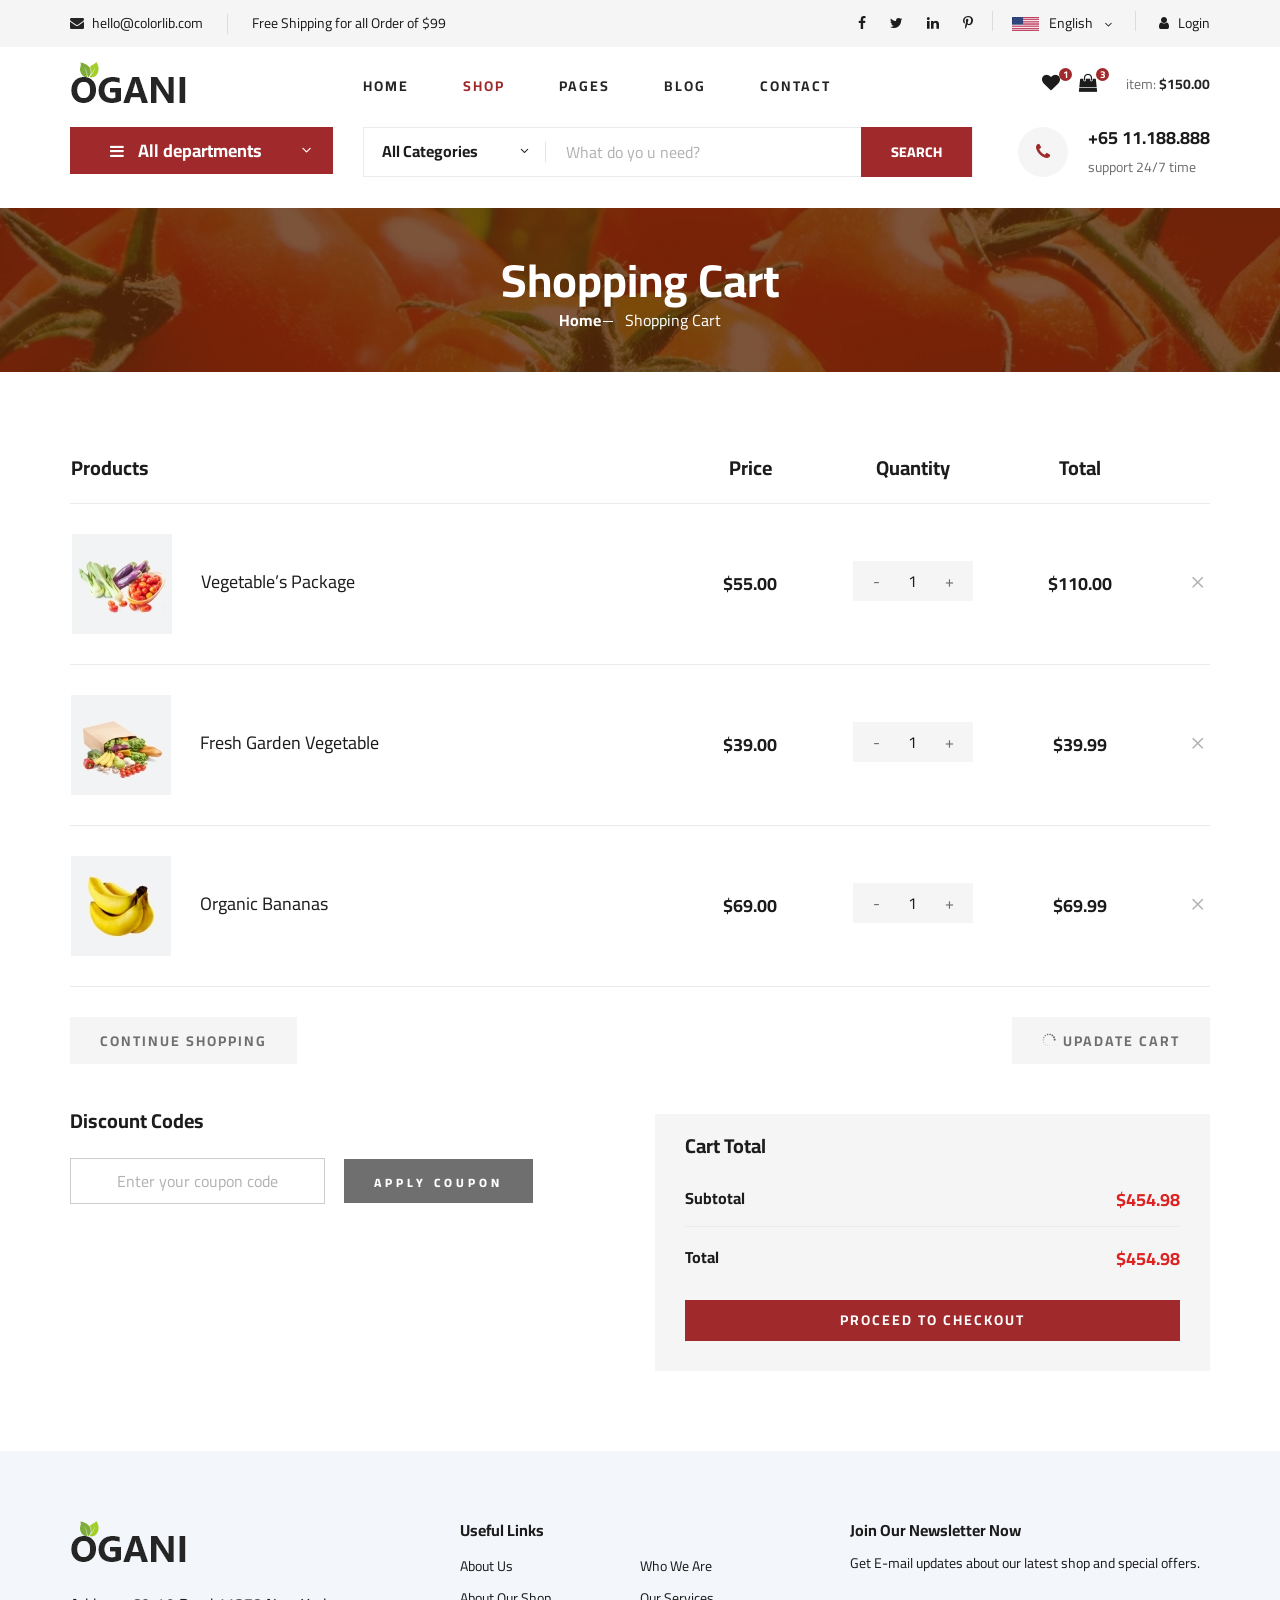
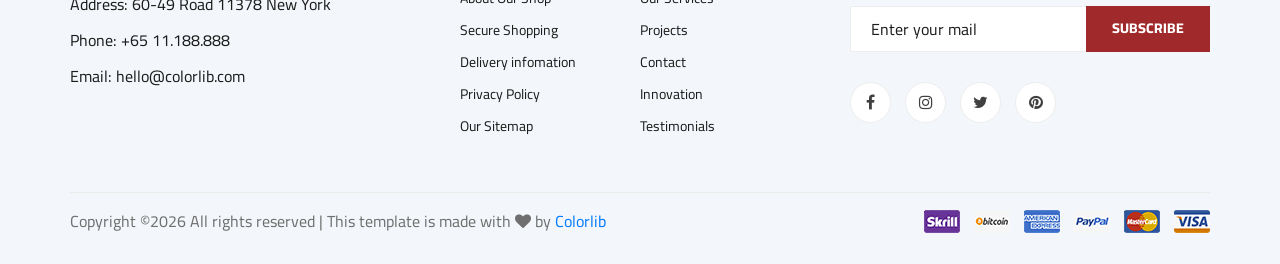
<file: static/frontpage/shoping-cart.html>
<!DOCTYPE html>
<html lang="zxx">

<head>
    <meta charset="UTF-8">
    <meta name="description" content="Ogani Template">
    <meta name="keywords" content="Ogani, unica, creative, html">
    <meta name="viewport" content="width=device-width, initial-scale=1.0">
    <meta http-equiv="X-UA-Compatible" content="ie=edge">
    <title>Ogani | Template</title>

    <!-- Google Font -->
    <link href="https://fonts.googleapis.com/css2?family=Cairo:wght@200;300;400;600;900&display=swap" rel="stylesheet">

    <!-- Css Styles -->
    <link rel="stylesheet" href="css/bootstrap.min.css" type="text/css">
    <link rel="stylesheet" href="css/font-awesome.min.css" type="text/css">
    <link rel="stylesheet" href="css/elegant-icons.css" type="text/css">
    <link rel="stylesheet" href="css/nice-select.css" type="text/css">
    <link rel="stylesheet" href="css/jquery-ui.min.css" type="text/css">
    <link rel="stylesheet" href="css/owl.carousel.min.css" type="text/css">
    <link rel="stylesheet" href="css/slicknav.min.css" type="text/css">
    <link rel="stylesheet" href="css/style.css" type="text/css">
</head>

<body>
    <!-- Page Preloder -->
    <div id="preloder">
        <div class="loader"></div>
    </div>

    <!-- Humberger Begin -->
    <div class="humberger__menu__overlay"></div>
    <div class="humberger__menu__wrapper">
        <div class="humberger__menu__logo">
            <a href="#"><img src="img/logo.png" alt=""></a>
        </div>
        <div class="humberger__menu__cart">
            <ul>
                <li><a href="#"><i class="fa fa-heart"></i> <span>1</span></a></li>
                <li><a href="#"><i class="fa fa-shopping-bag"></i> <span>3</span></a></li>
            </ul>
            <div class="header__cart__price">item: <span>$150.00</span></div>
        </div>
        <div class="humberger__menu__widget">
            <div class="header__top__right__language">
                <img src="img/language.png" alt="">
                <div>English</div>
                <span class="arrow_carrot-down"></span>
                <ul>
                    <li><a href="#">Spanis</a></li>
                    <li><a href="#">English</a></li>
                </ul>
            </div>
            <div class="header__top__right__auth">
                <a href="#"><i class="fa fa-user"></i> Login</a>
            </div>
        </div>
        <nav class="humberger__menu__nav mobile-menu">
            <ul>
                <li class="active"><a href="./index.html">Home</a></li>
                <li><a href="./shop-grid.html">Shop</a></li>
                <li><a href="#">Pages</a>
                    <ul class="header__menu__dropdown">
                        <li><a href="./shop-details.html">Shop Details</a></li>
                        <li><a href="./shoping-cart.html">Shoping Cart</a></li>
                        <li><a href="./checkout.html">Check Out</a></li>
                        <li><a href="./blog-details.html">Blog Details</a></li>
                    </ul>
                </li>
                <li><a href="./blog.html">Blog</a></li>
                <li><a href="./contact.html">Contact</a></li>
            </ul>
        </nav>
        <div id="mobile-menu-wrap"></div>
        <div class="header__top__right__social">
            <a href="#"><i class="fa fa-facebook"></i></a>
            <a href="#"><i class="fa fa-twitter"></i></a>
            <a href="#"><i class="fa fa-linkedin"></i></a>
            <a href="#"><i class="fa fa-pinterest-p"></i></a>
        </div>
        <div class="humberger__menu__contact">
            <ul>
                <li><i class="fa fa-envelope"></i> hello@colorlib.com</li>
                <li>Free Shipping for all Order of $99</li>
            </ul>
        </div>
    </div>
    <!-- Humberger End -->

    <!-- Header Section Begin -->
    <header class="header">
        <div class="header__top">
            <div class="container">
                <div class="row">
                    <div class="col-lg-6">
                        <div class="header__top__left">
                            <ul>
                                <li><i class="fa fa-envelope"></i> hello@colorlib.com</li>
                                <li>Free Shipping for all Order of $99</li>
                            </ul>
                        </div>
                    </div>
                    <div class="col-lg-6">
                        <div class="header__top__right">
                            <div class="header__top__right__social">
                                <a href="#"><i class="fa fa-facebook"></i></a>
                                <a href="#"><i class="fa fa-twitter"></i></a>
                                <a href="#"><i class="fa fa-linkedin"></i></a>
                                <a href="#"><i class="fa fa-pinterest-p"></i></a>
                            </div>
                            <div class="header__top__right__language">
                                <img src="img/language.png" alt="">
                                <div>English</div>
                                <span class="arrow_carrot-down"></span>
                                <ul>
                                    <li><a href="#">Spanis</a></li>
                                    <li><a href="#">English</a></li>
                                </ul>
                            </div>
                            <div class="header__top__right__auth">
                                <a href="#"><i class="fa fa-user"></i> Login</a>
                            </div>
                        </div>
                    </div>
                </div>
            </div>
        </div>
        <div class="container">
            <div class="row">
                <div class="col-lg-3">
                    <div class="header__logo">
                        <a href="./index.html"><img src="img/logo.png" alt=""></a>
                    </div>
                </div>
                <div class="col-lg-6">
                    <nav class="header__menu">
                        <ul>
                            <li><a href="./index.html">Home</a></li>
                            <li class="active"><a href="./shop-grid.html">Shop</a></li>
                            <li><a href="#">Pages</a>
                                <ul class="header__menu__dropdown">
                                    <li><a href="./shop-details.html">Shop Details</a></li>
                                    <li><a href="./shoping-cart.html">Shoping Cart</a></li>
                                    <li><a href="./checkout.html">Check Out</a></li>
                                    <li><a href="./blog-details.html">Blog Details</a></li>
                                </ul>
                            </li>
                            <li><a href="./blog.html">Blog</a></li>
                            <li><a href="./contact.html">Contact</a></li>
                        </ul>
                    </nav>
                </div>
                <div class="col-lg-3">
                    <div class="header__cart">
                        <ul>
                            <li><a href="#"><i class="fa fa-heart"></i> <span>1</span></a></li>
                            <li><a href="#"><i class="fa fa-shopping-bag"></i> <span>3</span></a></li>
                        </ul>
                        <div class="header__cart__price">item: <span>$150.00</span></div>
                    </div>
                </div>
            </div>
            <div class="humberger__open">
                <i class="fa fa-bars"></i>
            </div>
        </div>
    </header>
    <!-- Header Section End -->

    <!-- Hero Section Begin -->
    <section class="hero hero-normal">
        <div class="container">
            <div class="row">
                <div class="col-lg-3">
                    <div class="hero__categories">
                        <div class="hero__categories__all">
                            <i class="fa fa-bars"></i>
                            <span>All departments</span>
                        </div>
                        <ul>
                            <li><a href="#">Fresh Meat</a></li>
                            <li><a href="#">Vegetables</a></li>
                            <li><a href="#">Fruit & Nut Gifts</a></li>
                            <li><a href="#">Fresh Berries</a></li>
                            <li><a href="#">Ocean Foods</a></li>
                            <li><a href="#">Butter & Eggs</a></li>
                            <li><a href="#">Fastfood</a></li>
                            <li><a href="#">Fresh Onion</a></li>
                            <li><a href="#">Papayaya & Crisps</a></li>
                            <li><a href="#">Oatmeal</a></li>
                            <li><a href="#">Fresh Bananas</a></li>
                        </ul>
                    </div>
                </div>
                <div class="col-lg-9">
                    <div class="hero__search">
                        <div class="hero__search__form">
                            <form action="#">
                                <div class="hero__search__categories">
                                    All Categories
                                    <span class="arrow_carrot-down"></span>
                                </div>
                                <input type="text" placeholder="What do yo u need?">
                                <button type="submit" class="site-btn">SEARCH</button>
                            </form>
                        </div>
                        <div class="hero__search__phone">
                            <div class="hero__search__phone__icon">
                                <i class="fa fa-phone"></i>
                            </div>
                            <div class="hero__search__phone__text">
                                <h5>+65 11.188.888</h5>
                                <span>support 24/7 time</span>
                            </div>
                        </div>
                    </div>
                </div>
            </div>
        </div>
    </section>
    <!-- Hero Section End -->

    <!-- Breadcrumb Section Begin -->
    <section class="breadcrumb-section set-bg" data-setbg="img/breadcrumb.jpg">
        <div class="container">
            <div class="row">
                <div class="col-lg-12 text-center">
                    <div class="breadcrumb__text">
                        <h2>Shopping Cart</h2>
                        <div class="breadcrumb__option">
                            <a href="./index.html">Home</a>
                            <span>Shopping Cart</span>
                        </div>
                    </div>
                </div>
            </div>
        </div>
    </section>
    <!-- Breadcrumb Section End -->

    <!-- Shoping Cart Section Begin -->
    <section class="shoping-cart spad">
        <div class="container">
            <div class="row">
                <div class="col-lg-12">
                    <div class="shoping__cart__table">
                        <table>
                            <thead>
                                <tr>
                                    <th class="shoping__product">Products</th>
                                    <th>Price</th>
                                    <th>Quantity</th>
                                    <th>Total</th>
                                    <th></th>
                                </tr>
                            </thead>
                            <tbody>
                                <tr>
                                    <td class="shoping__cart__item">
                                        <img src="img/cart/cart-1.jpg" alt="">
                                        <h5>Vegetable’s Package</h5>
                                    </td>
                                    <td class="shoping__cart__price">
                                        $55.00
                                    </td>
                                    <td class="shoping__cart__quantity">
                                        <div class="quantity">
                                            <div class="pro-qty">
                                                <input type="text" value="1">
                                            </div>
                                        </div>
                                    </td>
                                    <td class="shoping__cart__total">
                                        $110.00
                                    </td>
                                    <td class="shoping__cart__item__close">
                                        <span class="icon_close"></span>
                                    </td>
                                </tr>
                                <tr>
                                    <td class="shoping__cart__item">
                                        <img src="img/cart/cart-2.jpg" alt="">
                                        <h5>Fresh Garden Vegetable</h5>
                                    </td>
                                    <td class="shoping__cart__price">
                                        $39.00
                                    </td>
                                    <td class="shoping__cart__quantity">
                                        <div class="quantity">
                                            <div class="pro-qty">
                                                <input type="text" value="1">
                                            </div>
                                        </div>
                                    </td>
                                    <td class="shoping__cart__total">
                                        $39.99
                                    </td>
                                    <td class="shoping__cart__item__close">
                                        <span class="icon_close"></span>
                                    </td>
                                </tr>
                                <tr>
                                    <td class="shoping__cart__item">
                                        <img src="img/cart/cart-3.jpg" alt="">
                                        <h5>Organic Bananas</h5>
                                    </td>
                                    <td class="shoping__cart__price">
                                        $69.00
                                    </td>
                                    <td class="shoping__cart__quantity">
                                        <div class="quantity">
                                            <div class="pro-qty">
                                                <input type="text" value="1">
                                            </div>
                                        </div>
                                    </td>
                                    <td class="shoping__cart__total">
                                        $69.99
                                    </td>
                                    <td class="shoping__cart__item__close">
                                        <span class="icon_close"></span>
                                    </td>
                                </tr>
                            </tbody>
                        </table>
                    </div>
                </div>
            </div>
            <div class="row">
                <div class="col-lg-12">
                    <div class="shoping__cart__btns">
                        <a href="#" class="primary-btn cart-btn">CONTINUE SHOPPING</a>
                        <a href="#" class="primary-btn cart-btn cart-btn-right"><span class="icon_loading"></span>
                            Upadate Cart</a>
                    </div>
                </div>
                <div class="col-lg-6">
                    <div class="shoping__continue">
                        <div class="shoping__discount">
                            <h5>Discount Codes</h5>
                            <form action="#">
                                <input type="text" placeholder="Enter your coupon code">
                                <button type="submit" class="site-btn">APPLY COUPON</button>
                            </form>
                        </div>
                    </div>
                </div>
                <div class="col-lg-6">
                    <div class="shoping__checkout">
                        <h5>Cart Total</h5>
                        <ul>
                            <li>Subtotal <span>$454.98</span></li>
                            <li>Total <span>$454.98</span></li>
                        </ul>
                        <a href="#" class="primary-btn">PROCEED TO CHECKOUT</a>
                    </div>
                </div>
            </div>
        </div>
    </section>
    <!-- Shoping Cart Section End -->

    <!-- Footer Section Begin -->
    <footer class="footer spad">
        <div class="container">
            <div class="row">
                <div class="col-lg-3 col-md-6 col-sm-6">
                    <div class="footer__about">
                        <div class="footer__about__logo">
                            <a href="./index.html"><img src="img/logo.png" alt=""></a>
                        </div>
                        <ul>
                            <li>Address: 60-49 Road 11378 New York</li>
                            <li>Phone: +65 11.188.888</li>
                            <li>Email: hello@colorlib.com</li>
                        </ul>
                    </div>
                </div>
                <div class="col-lg-4 col-md-6 col-sm-6 offset-lg-1">
                    <div class="footer__widget">
                        <h6>Useful Links</h6>
                        <ul>
                            <li><a href="#">About Us</a></li>
                            <li><a href="#">About Our Shop</a></li>
                            <li><a href="#">Secure Shopping</a></li>
                            <li><a href="#">Delivery infomation</a></li>
                            <li><a href="#">Privacy Policy</a></li>
                            <li><a href="#">Our Sitemap</a></li>
                        </ul>
                        <ul>
                            <li><a href="#">Who We Are</a></li>
                            <li><a href="#">Our Services</a></li>
                            <li><a href="#">Projects</a></li>
                            <li><a href="#">Contact</a></li>
                            <li><a href="#">Innovation</a></li>
                            <li><a href="#">Testimonials</a></li>
                        </ul>
                    </div>
                </div>
                <div class="col-lg-4 col-md-12">
                    <div class="footer__widget">
                        <h6>Join Our Newsletter Now</h6>
                        <p>Get E-mail updates about our latest shop and special offers.</p>
                        <form action="#">
                            <input type="text" placeholder="Enter your mail">
                            <button type="submit" class="site-btn">Subscribe</button>
                        </form>
                        <div class="footer__widget__social">
                            <a href="#"><i class="fa fa-facebook"></i></a>
                            <a href="#"><i class="fa fa-instagram"></i></a>
                            <a href="#"><i class="fa fa-twitter"></i></a>
                            <a href="#"><i class="fa fa-pinterest"></i></a>
                        </div>
                    </div>
                </div>
            </div>
            <div class="row">
                <div class="col-lg-12">
                    <div class="footer__copyright">
                        <div class="footer__copyright__text"><p><!-- Link back to Colorlib can't be removed. Template is licensed under CC BY 3.0. -->
  Copyright &copy;<script>document.write(new Date().getFullYear());</script> All rights reserved | This template is made with <i class="fa fa-heart" aria-hidden="true"></i> by <a href="https://colorlib.com" target="_blank">Colorlib</a>
  <!-- Link back to Colorlib can't be removed. Template is licensed under CC BY 3.0. --></p></div>
                        <div class="footer__copyright__payment"><img src="img/payment-item.png" alt=""></div>
                    </div>
                </div>
            </div>
        </div>
    </footer>
    <!-- Footer Section End -->

    <!-- Js Plugins -->
    <script src="js/jquery-3.3.1.min.js"></script>
    <script src="js/bootstrap.min.js"></script>
    <script src="js/jquery.nice-select.min.js"></script>
    <script src="js/jquery-ui.min.js"></script>
    <script src="js/jquery.slicknav.js"></script>
    <script src="js/mixitup.min.js"></script>
    <script src="js/owl.carousel.min.js"></script>
    <script src="js/main.js"></script>


</body>

</html>
</file>
<file: static/frontpage/css/elegant-icons.css>
@font-face {
	font-family: 'ElegantIcons';
	src:url('../fonts/ElegantIcons.eot');
	src:url('../fonts/ElegantIcons.eot?#iefix') format('embedded-opentype'),
		url('../fonts/ElegantIcons.woff') format('woff'),
		url('../fonts/ElegantIcons.ttf') format('truetype'),
		url('../fonts/ElegantIcons.svg#ElegantIcons') format('svg');
	font-weight: normal;
	font-style: normal;
}

/* Use the following CSS code if you want to use data attributes for inserting your icons */
[data-icon]:before {
	font-family: 'ElegantIcons';
	content: attr(data-icon);
	speak: none;
	font-weight: normal;
	font-variant: normal;
	text-transform: none;
	line-height: 1;
	-webkit-font-smoothing: antialiased;
	-moz-osx-font-smoothing: grayscale;
}

/* Use the following CSS code if you want to have a class per icon */
/*
Instead of a list of all class selectors,
you can use the generic selector below, but it's slower:
[class*="your-class-prefix"] {
*/
.arrow_up, .arrow_down, .arrow_left, .arrow_right, .arrow_left-up, .arrow_right-up, .arrow_right-down, .arrow_left-down, .arrow-up-down, .arrow_up-down_alt, .arrow_left-right_alt, .arrow_left-right, .arrow_expand_alt2, .arrow_expand_alt, .arrow_condense, .arrow_expand, .arrow_move, .arrow_carrot-up, .arrow_carrot-down, .arrow_carrot-left, .arrow_carrot-right, .arrow_carrot-2up, .arrow_carrot-2down, .arrow_carrot-2left, .arrow_carrot-2right, .arrow_carrot-up_alt2, .arrow_carrot-down_alt2, .arrow_carrot-left_alt2, .arrow_carrot-right_alt2, .arrow_carrot-2up_alt2, .arrow_carrot-2down_alt2, .arrow_carrot-2left_alt2, .arrow_carrot-2right_alt2, .arrow_triangle-up, .arrow_triangle-down, .arrow_triangle-left, .arrow_triangle-right, .arrow_triangle-up_alt2, .arrow_triangle-down_alt2, .arrow_triangle-left_alt2, .arrow_triangle-right_alt2, .arrow_back, .icon_minus-06, .icon_plus, .icon_close, .icon_check, .icon_minus_alt2, .icon_plus_alt2, .icon_close_alt2, .icon_check_alt2, .icon_zoom-out_alt, .icon_zoom-in_alt, .icon_search, .icon_box-empty, .icon_box-selected, .icon_minus-box, .icon_plus-box, .icon_box-checked, .icon_circle-empty, .icon_circle-slelected, .icon_stop_alt2, .icon_stop, .icon_pause_alt2, .icon_pause, .icon_menu, .icon_menu-square_alt2, .icon_menu-circle_alt2, .icon_ul, .icon_ol, .icon_adjust-horiz, .icon_adjust-vert, .icon_document_alt, .icon_documents_alt, .icon_pencil, .icon_pencil-edit_alt, .icon_pencil-edit, .icon_folder-alt, .icon_folder-open_alt, .icon_folder-add_alt, .icon_info_alt, .icon_error-oct_alt, .icon_error-circle_alt, .icon_error-triangle_alt, .icon_question_alt2, .icon_question, .icon_comment_alt, .icon_chat_alt, .icon_vol-mute_alt, .icon_volume-low_alt, .icon_volume-high_alt, .icon_quotations, .icon_quotations_alt2, .icon_clock_alt, .icon_lock_alt, .icon_lock-open_alt, .icon_key_alt, .icon_cloud_alt, .icon_cloud-upload_alt, .icon_cloud-download_alt, .icon_image, .icon_images, .icon_lightbulb_alt, .icon_gift_alt, .icon_house_alt, .icon_genius, .icon_mobile, .icon_tablet, .icon_laptop, .icon_desktop, .icon_camera_alt, .icon_mail_alt, .icon_cone_alt, .icon_ribbon_alt, .icon_bag_alt, .icon_creditcard, .icon_cart_alt, .icon_paperclip, .icon_tag_alt, .icon_tags_alt, .icon_trash_alt, .icon_cursor_alt, .icon_mic_alt, .icon_compass_alt, .icon_pin_alt, .icon_pushpin_alt, .icon_map_alt, .icon_drawer_alt, .icon_toolbox_alt, .icon_book_alt, .icon_calendar, .icon_film, .icon_table, .icon_contacts_alt, .icon_headphones, .icon_lifesaver, .icon_piechart, .icon_refresh, .icon_link_alt, .icon_link, .icon_loading, .icon_blocked, .icon_archive_alt, .icon_heart_alt, .icon_star_alt, .icon_star-half_alt, .icon_star, .icon_star-half, .icon_tools, .icon_tool, .icon_cog, .icon_cogs, .arrow_up_alt, .arrow_down_alt, .arrow_left_alt, .arrow_right_alt, .arrow_left-up_alt, .arrow_right-up_alt, .arrow_right-down_alt, .arrow_left-down_alt, .arrow_condense_alt, .arrow_expand_alt3, .arrow_carrot_up_alt, .arrow_carrot-down_alt, .arrow_carrot-left_alt, .arrow_carrot-right_alt, .arrow_carrot-2up_alt, .arrow_carrot-2dwnn_alt, .arrow_carrot-2left_alt, .arrow_carrot-2right_alt, .arrow_triangle-up_alt, .arrow_triangle-down_alt, .arrow_triangle-left_alt, .arrow_triangle-right_alt, .icon_minus_alt, .icon_plus_alt, .icon_close_alt, .icon_check_alt, .icon_zoom-out, .icon_zoom-in, .icon_stop_alt, .icon_menu-square_alt, .icon_menu-circle_alt, .icon_document, .icon_documents, .icon_pencil_alt, .icon_folder, .icon_folder-open, .icon_folder-add, .icon_folder_upload, .icon_folder_download, .icon_info, .icon_error-circle, .icon_error-oct, .icon_error-triangle, .icon_question_alt, .icon_comment, .icon_chat, .icon_vol-mute, .icon_volume-low, .icon_volume-high, .icon_quotations_alt, .icon_clock, .icon_lock, .icon_lock-open, .icon_key, .icon_cloud, .icon_cloud-upload, .icon_cloud-download, .icon_lightbulb, .icon_gift, .icon_house, .icon_camera, .icon_mail, .icon_cone, .icon_ribbon, .icon_bag, .icon_cart, .icon_tag, .icon_tags, .icon_trash, .icon_cursor, .icon_mic, .icon_compass, .icon_pin, .icon_pushpin, .icon_map, .icon_drawer, .icon_toolbox, .icon_book, .icon_contacts, .icon_archive, .icon_heart, .icon_profile, .icon_group, .icon_grid-2x2, .icon_grid-3x3, .icon_music, .icon_pause_alt, .icon_phone, .icon_upload, .icon_download, .social_facebook, .social_twitter, .social_pinterest, .social_googleplus, .social_tumblr, .social_tumbleupon, .social_wordpress, .social_instagram, .social_dribbble, .social_vimeo, .social_linkedin, .social_rss, .social_deviantart, .social_share, .social_myspace, .social_skype, .social_youtube, .social_picassa, .social_googledrive, .social_flickr, .social_blogger, .social_spotify, .social_delicious, .social_facebook_circle, .social_twitter_circle, .social_pinterest_circle, .social_googleplus_circle, .social_tumblr_circle, .social_stumbleupon_circle, .social_wordpress_circle, .social_instagram_circle, .social_dribbble_circle, .social_vimeo_circle, .social_linkedin_circle, .social_rss_circle, .social_deviantart_circle, .social_share_circle, .social_myspace_circle, .social_skype_circle, .social_youtube_circle, .social_picassa_circle, .social_googledrive_alt2, .social_flickr_circle, .social_blogger_circle, .social_spotify_circle, .social_delicious_circle, .social_facebook_square, .social_twitter_square, .social_pinterest_square, .social_googleplus_square, .social_tumblr_square, .social_stumbleupon_square, .social_wordpress_square, .social_instagram_square, .social_dribbble_square, .social_vimeo_square, .social_linkedin_square, .social_rss_square, .social_deviantart_square, .social_share_square, .social_myspace_square, .social_skype_square, .social_youtube_square, .social_picassa_square, .social_googledrive_square, .social_flickr_square, .social_blogger_square, .social_spotify_square, .social_delicious_square, .icon_printer, .icon_calulator, .icon_building, .icon_floppy, .icon_drive, .icon_search-2, .icon_id, .icon_id-2, .icon_puzzle, .icon_like, .icon_dislike, .icon_mug, .icon_currency, .icon_wallet, .icon_pens, .icon_easel, .icon_flowchart, .icon_datareport, .icon_briefcase, .icon_shield, .icon_percent, .icon_globe, .icon_globe-2, .icon_target, .icon_hourglass, .icon_balance, .icon_rook, .icon_printer-alt, .icon_calculator_alt, .icon_building_alt, .icon_floppy_alt, .icon_drive_alt, .icon_search_alt, .icon_id_alt, .icon_id-2_alt, .icon_puzzle_alt, .icon_like_alt, .icon_dislike_alt, .icon_mug_alt, .icon_currency_alt, .icon_wallet_alt, .icon_pens_alt, .icon_easel_alt, .icon_flowchart_alt, .icon_datareport_alt, .icon_briefcase_alt, .icon_shield_alt, .icon_percent_alt, .icon_globe_alt, .icon_clipboard {
	font-family: 'ElegantIcons';
	speak: none;
	font-style: normal;
	font-weight: normal;
	font-variant: normal;
	text-transform: none;
	line-height: 1;
	-webkit-font-smoothing: antialiased;
}
.arrow_up:before {
	content: "\21";
}
.arrow_down:before {
	content: "\22";
}
.arrow_left:before {
	content: "\23";
}
.arrow_right:before {
	content: "\24";
}
.arrow_left-up:before {
	content: "\25";
}
.arrow_right-up:before {
	content: "\26";
}
.arrow_right-down:before {
	content: "\27";
}
.arrow_left-down:before {
	content: "\28";
}
.arrow-up-down:before {
	content: "\29";
}
.arrow_up-down_alt:before {
	content: "\2a";
}
.arrow_left-right_alt:before {
	content: "\2b";
}
.arrow_left-right:before {
	content: "\2c";
}
.arrow_expand_alt2:before {
	content: "\2d";
}
.arrow_expand_alt:before {
	content: "\2e";
}
.arrow_condense:before {
	content: "\2f";
}
.arrow_expand:before {
	content: "\30";
}
.arrow_move:before {
	content: "\31";
}
.arrow_carrot-up:before {
	content: "\32";
}
.arrow_carrot-down:before {
	content: "\33";
}
.arrow_carrot-left:before {
	content: "\34";
}
.arrow_carrot-right:before {
	content: "\35";
}
.arrow_carrot-2up:before {
	content: "\36";
}
.arrow_carrot-2down:before {
	content: "\37";
}
.arrow_carrot-2left:before {
	content: "\38";
}
.arrow_carrot-2right:before {
	content: "\39";
}
.arrow_carrot-up_alt2:before {
	content: "\3a";
}
.arrow_carrot-down_alt2:before {
	content: "\3b";
}
.arrow_carrot-left_alt2:before {
	content: "\3c";
}
.arrow_carrot-right_alt2:before {
	content: "\3d";
}
.arrow_carrot-2up_alt2:before {
	content: "\3e";
}
.arrow_carrot-2down_alt2:before {
	content: "\3f";
}
.arrow_carrot-2left_alt2:before {
	content: "\40";
}
.arrow_carrot-2right_alt2:before {
	content: "\41";
}
.arrow_triangle-up:before {
	content: "\42";
}
.arrow_triangle-down:before {
	content: "\43";
}
.arrow_triangle-left:before {
	content: "\44";
}
.arrow_triangle-right:before {
	content: "\45";
}
.arrow_triangle-up_alt2:before {
	content: "\46";
}
.arrow_triangle-down_alt2:before {
	content: "\47";
}
.arrow_triangle-left_alt2:before {
	content: "\48";
}
.arrow_triangle-right_alt2:before {
	content: "\49";
}
.arrow_back:before {
	content: "\4a";
}
.icon_minus-06:before {
	content: "\4b";
}
.icon_plus:before {
	content: "\4c";
}
.icon_close:before {
	content: "\4d";
}
.icon_check:before {
	content: "\4e";
}
.icon_minus_alt2:before {
	content: "\4f";
}
.icon_plus_alt2:before {
	content: "\50";
}
.icon_close_alt2:before {
	content: "\51";
}
.icon_check_alt2:before {
	content: "\52";
}
.icon_zoom-out_alt:before {
	content: "\53";
}
.icon_zoom-in_alt:before {
	content: "\54";
}
.icon_search:before {
	content: "\55";
}
.icon_box-empty:before {
	content: "\56";
}
.icon_box-selected:before {
	content: "\57";
}
.icon_minus-box:before {
	content: "\58";
}
.icon_plus-box:before {
	content: "\59";
}
.icon_box-checked:before {
	content: "\5a";
}
.icon_circle-empty:before {
	content: "\5b";
}
.icon_circle-slelected:before {
	content: "\5c";
}
.icon_stop_alt2:before {
	content: "\5d";
}
.icon_stop:before {
	content: "\5e";
}
.icon_pause_alt2:before {
	content: "\5f";
}
.icon_pause:before {
	content: "\60";
}
.icon_menu:before {
	content: "\61";
}
.icon_menu-square_alt2:before {
	content: "\62";
}
.icon_menu-circle_alt2:before {
	content: "\63";
}
.icon_ul:before {
	content: "\64";
}
.icon_ol:before {
	content: "\65";
}
.icon_adjust-horiz:before {
	content: "\66";
}
.icon_adjust-vert:before {
	content: "\67";
}
.icon_document_alt:before {
	content: "\68";
}
.icon_documents_alt:before {
	content: "\69";
}
.icon_pencil:before {
	content: "\6a";
}
.icon_pencil-edit_alt:before {
	content: "\6b";
}
.icon_pencil-edit:before {
	content: "\6c";
}
.icon_folder-alt:before {
	content: "\6d";
}
.icon_folder-open_alt:before {
	content: "\6e";
}
.icon_folder-add_alt:before {
	content: "\6f";
}
.icon_info_alt:before {
	content: "\70";
}
.icon_error-oct_alt:before {
	content: "\71";
}
.icon_error-circle_alt:before {
	content: "\72";
}
.icon_error-triangle_alt:before {
	content: "\73";
}
.icon_question_alt2:before {
	content: "\74";
}
.icon_question:before {
	content: "\75";
}
.icon_comment_alt:before {
	content: "\76";
}
.icon_chat_alt:before {
	content: "\77";
}
.icon_vol-mute_alt:before {
	content: "\78";
}
.icon_volume-low_alt:before {
	content: "\79";
}
.icon_volume-high_alt:before {
	content: "\7a";
}
.icon_quotations:before {
	content: "\7b";
}
.icon_quotations_alt2:before {
	content: "\7c";
}
.icon_clock_alt:before {
	content: "\7d";
}
.icon_lock_alt:before {
	content: "\7e";
}
.icon_lock-open_alt:before {
	content: "\e000";
}
.icon_key_alt:before {
	content: "\e001";
}
.icon_cloud_alt:before {
	content: "\e002";
}
.icon_cloud-upload_alt:before {
	content: "\e003";
}
.icon_cloud-download_alt:before {
	content: "\e004";
}
.icon_image:before {
	content: "\e005";
}
.icon_images:before {
	content: "\e006";
}
.icon_lightbulb_alt:before {
	content: "\e007";
}
.icon_gift_alt:before {
	content: "\e008";
}
.icon_house_alt:before {
	content: "\e009";
}
.icon_genius:before {
	content: "\e00a";
}
.icon_mobile:before {
	content: "\e00b";
}
.icon_tablet:before {
	content: "\e00c";
}
.icon_laptop:before {
	content: "\e00d";
}
.icon_desktop:before {
	content: "\e00e";
}
.icon_camera_alt:before {
	content: "\e00f";
}
.icon_mail_alt:before {
	content: "\e010";
}
.icon_cone_alt:before {
	content: "\e011";
}
.icon_ribbon_alt:before {
	content: "\e012";
}
.icon_bag_alt:before {
	content: "\e013";
}
.icon_creditcard:before {
	content: "\e014";
}
.icon_cart_alt:before {
	content: "\e015";
}
.icon_paperclip:before {
	content: "\e016";
}
.icon_tag_alt:before {
	content: "\e017";
}
.icon_tags_alt:before {
	content: "\e018";
}
.icon_trash_alt:before {
	content: "\e019";
}
.icon_cursor_alt:before {
	content: "\e01a";
}
.icon_mic_alt:before {
	content: "\e01b";
}
.icon_compass_alt:before {
	content: "\e01c";
}
.icon_pin_alt:before {
	content: "\e01d";
}
.icon_pushpin_alt:before {
	content: "\e01e";
}
.icon_map_alt:before {
	content: "\e01f";
}
.icon_drawer_alt:before {
	content: "\e020";
}
.icon_toolbox_alt:before {
	content: "\e021";
}
.icon_book_alt:before {
	content: "\e022";
}
.icon_calendar:before {
	content: "\e023";
}
.icon_film:before {
	content: "\e024";
}
.icon_table:before {
	content: "\e025";
}
.icon_contacts_alt:before {
	content: "\e026";
}
.icon_headphones:before {
	content: "\e027";
}
.icon_lifesaver:before {
	content: "\e028";
}
.icon_piechart:before {
	content: "\e029";
}
.icon_refresh:before {
	content: "\e02a";
}
.icon_link_alt:before {
	content: "\e02b";
}
.icon_link:before {
	content: "\e02c";
}
.icon_loading:before {
	content: "\e02d";
}
.icon_blocked:before {
	content: "\e02e";
}
.icon_archive_alt:before {
	content: "\e02f";
}
.icon_heart_alt:before {
	content: "\e030";
}
.icon_star_alt:before {
	content: "\e031";
}
.icon_star-half_alt:before {
	content: "\e032";
}
.icon_star:before {
	content: "\e033";
}
.icon_star-half:before {
	content: "\e034";
}
.icon_tools:before {
	content: "\e035";
}
.icon_tool:before {
	content: "\e036";
}
.icon_cog:before {
	content: "\e037";
}
.icon_cogs:before {
	content: "\e038";
}
.arrow_up_alt:before {
	content: "\e039";
}
.arrow_down_alt:before {
	content: "\e03a";
}
.arrow_left_alt:before {
	content: "\e03b";
}
.arrow_right_alt:before {
	content: "\e03c";
}
.arrow_left-up_alt:before {
	content: "\e03d";
}
.arrow_right-up_alt:before {
	content: "\e03e";
}
.arrow_right-down_alt:before {
	content: "\e03f";
}
.arrow_left-down_alt:before {
	content: "\e040";
}
.arrow_condense_alt:before {
	content: "\e041";
}
.arrow_expand_alt3:before {
	content: "\e042";
}
.arrow_carrot_up_alt:before {
	content: "\e043";
}
.arrow_carrot-down_alt:before {
	content: "\e044";
}
.arrow_carrot-left_alt:before {
	content: "\e045";
}
.arrow_carrot-right_alt:before {
	content: "\e046";
}
.arrow_carrot-2up_alt:before {
	content: "\e047";
}
.arrow_carrot-2dwnn_alt:before {
	content: "\e048";
}
.arrow_carrot-2left_alt:before {
	content: "\e049";
}
.arrow_carrot-2right_alt:before {
	content: "\e04a";
}
.arrow_triangle-up_alt:before {
	content: "\e04b";
}
.arrow_triangle-down_alt:before {
	content: "\e04c";
}
.arrow_triangle-left_alt:before {
	content: "\e04d";
}
.arrow_triangle-right_alt:before {
	content: "\e04e";
}
.icon_minus_alt:before {
	content: "\e04f";
}
.icon_plus_alt:before {
	content: "\e050";
}
.icon_close_alt:before {
	content: "\e051";
}
.icon_check_alt:before {
	content: "\e052";
}
.icon_zoom-out:before {
	content: "\e053";
}
.icon_zoom-in:before {
	content: "\e054";
}
.icon_stop_alt:before {
	content: "\e055";
}
.icon_menu-square_alt:before {
	content: "\e056";
}
.icon_menu-circle_alt:before {
	content: "\e057";
}
.icon_document:before {
	content: "\e058";
}
.icon_documents:before {
	content: "\e059";
}
.icon_pencil_alt:before {
	content: "\e05a";
}
.icon_folder:before {
	content: "\e05b";
}
.icon_folder-open:before {
	content: "\e05c";
}
.icon_folder-add:before {
	content: "\e05d";
}
.icon_folder_upload:before {
	content: "\e05e";
}
.icon_folder_download:before {
	content: "\e05f";
}
.icon_info:before {
	content: "\e060";
}
.icon_error-circle:before {
	content: "\e061";
}
.icon_error-oct:before {
	content: "\e062";
}
.icon_error-triangle:before {
	content: "\e063";
}
.icon_question_alt:before {
	content: "\e064";
}
.icon_comment:before {
	content: "\e065";
}
.icon_chat:before {
	content: "\e066";
}
.icon_vol-mute:before {
	content: "\e067";
}
.icon_volume-low:before {
	content: "\e068";
}
.icon_volume-high:before {
	content: "\e069";
}
.icon_quotations_alt:before {
	content: "\e06a";
}
.icon_clock:before {
	content: "\e06b";
}
.icon_lock:before {
	content: "\e06c";
}
.icon_lock-open:before {
	content: "\e06d";
}
.icon_key:before {
	content: "\e06e";
}
.icon_cloud:before {
	content: "\e06f";
}
.icon_cloud-upload:before {
	content: "\e070";
}
.icon_cloud-download:before {
	content: "\e071";
}
.icon_lightbulb:before {
	content: "\e072";
}
.icon_gift:before {
	content: "\e073";
}
.icon_house:before {
	content: "\e074";
}
.icon_camera:before {
	content: "\e075";
}
.icon_mail:before {
	content: "\e076";
}
.icon_cone:before {
	content: "\e077";
}
.icon_ribbon:before {
	content: "\e078";
}
.icon_bag:before {
	content: "\e079";
}
.icon_cart:before {
	content: "\e07a";
}
.icon_tag:before {
	content: "\e07b";
}
.icon_tags:before {
	content: "\e07c";
}
.icon_trash:before {
	content: "\e07d";
}
.icon_cursor:before {
	content: "\e07e";
}
.icon_mic:before {
	content: "\e07f";
}
.icon_compass:before {
	content: "\e080";
}
.icon_pin:before {
	content: "\e081";
}
.icon_pushpin:before {
	content: "\e082";
}
.icon_map:before {
	content: "\e083";
}
.icon_drawer:before {
	content: "\e084";
}
.icon_toolbox:before {
	content: "\e085";
}
.icon_book:before {
	content: "\e086";
}
.icon_contacts:before {
	content: "\e087";
}
.icon_archive:before {
	content: "\e088";
}
.icon_heart:before {
	content: "\e089";
}
.icon_profile:before {
	content: "\e08a";
}
.icon_group:before {
	content: "\e08b";
}
.icon_grid-2x2:before {
	content: "\e08c";
}
.icon_grid-3x3:before {
	content: "\e08d";
}
.icon_music:before {
	content: "\e08e";
}
.icon_pause_alt:before {
	content: "\e08f";
}
.icon_phone:before {
	content: "\e090";
}
.icon_upload:before {
	content: "\e091";
}
.icon_download:before {
	content: "\e092";
}
.social_facebook:before {
	content: "\e093";
}
.social_twitter:before {
	content: "\e094";
}
.social_pinterest:before {
	content: "\e095";
}
.social_googleplus:before {
	content: "\e096";
}
.social_tumblr:before {
	content: "\e097";
}
.social_tumbleupon:before {
	content: "\e098";
}
.social_wordpress:before {
	content: "\e099";
}
.social_instagram:before {
	content: "\e09a";
}
.social_dribbble:before {
	content: "\e09b";
}
.social_vimeo:before {
	content: "\e09c";
}
.social_linkedin:before {
	content: "\e09d";
}
.social_rss:before {
	content: "\e09e";
}
.social_deviantart:before {
	content: "\e09f";
}
.social_share:before {
	content: "\e0a0";
}
.social_myspace:before {
	content: "\e0a1";
}
.social_skype:before {
	content: "\e0a2";
}
.social_youtube:before {
	content: "\e0a3";
}
.social_picassa:before {
	content: "\e0a4";
}
.social_googledrive:before {
	content: "\e0a5";
}
.social_flickr:before {
	content: "\e0a6";
}
.social_blogger:before {
	content: "\e0a7";
}
.social_spotify:before {
	content: "\e0a8";
}
.social_delicious:before {
	content: "\e0a9";
}
.social_facebook_circle:before {
	content: "\e0aa";
}
.social_twitter_circle:before {
	content: "\e0ab";
}
.social_pinterest_circle:before {
	content: "\e0ac";
}
.social_googleplus_circle:before {
	content: "\e0ad";
}
.social_tumblr_circle:before {
	content: "\e0ae";
}
.social_stumbleupon_circle:before {
	content: "\e0af";
}
.social_wordpress_circle:before {
	content: "\e0b0";
}
.social_instagram_circle:before {
	content: "\e0b1";
}
.social_dribbble_circle:before {
	content: "\e0b2";
}
.social_vimeo_circle:before {
	content: "\e0b3";
}
.social_linkedin_circle:before {
	content: "\e0b4";
}
.social_rss_circle:before {
	content: "\e0b5";
}
.social_deviantart_circle:before {
	content: "\e0b6";
}
.social_share_circle:before {
	content: "\e0b7";
}
.social_myspace_circle:before {
	content: "\e0b8";
}
.social_skype_circle:before {
	content: "\e0b9";
}
.social_youtube_circle:before {
	content: "\e0ba";
}
.social_picassa_circle:before {
	content: "\e0bb";
}
.social_googledrive_alt2:before {
	content: "\e0bc";
}
.social_flickr_circle:before {
	content: "\e0bd";
}
.social_blogger_circle:before {
	content: "\e0be";
}
.social_spotify_circle:before {
	content: "\e0bf";
}
.social_delicious_circle:before {
	content: "\e0c0";
}
.social_facebook_square:before {
	content: "\e0c1";
}
.social_twitter_square:before {
	content: "\e0c2";
}
.social_pinterest_square:before {
	content: "\e0c3";
}
.social_googleplus_square:before {
	content: "\e0c4";
}
.social_tumblr_square:before {
	content: "\e0c5";
}
.social_stumbleupon_square:before {
	content: "\e0c6";
}
.social_wordpress_square:before {
	content: "\e0c7";
}
.social_instagram_square:before {
	content: "\e0c8";
}
.social_dribbble_square:before {
	content: "\e0c9";
}
.social_vimeo_square:before {
	content: "\e0ca";
}
.social_linkedin_square:before {
	content: "\e0cb";
}
.social_rss_square:before {
	content: "\e0cc";
}
.social_deviantart_square:before {
	content: "\e0cd";
}
.social_share_square:before {
	content: "\e0ce";
}
.social_myspace_square:before {
	content: "\e0cf";
}
.social_skype_square:before {
	content: "\e0d0";
}
.social_youtube_square:before {
	content: "\e0d1";
}
.social_picassa_square:before {
	content: "\e0d2";
}
.social_googledrive_square:before {
	content: "\e0d3";
}
.social_flickr_square:before {
	content: "\e0d4";
}
.social_blogger_square:before {
	content: "\e0d5";
}
.social_spotify_square:before {
	content: "\e0d6";
}
.social_delicious_square:before {
	content: "\e0d7";
}
.icon_printer:before {
	content: "\e103";
}
.icon_calulator:before {
	content: "\e0ee";
}
.icon_building:before {
	content: "\e0ef";
}
.icon_floppy:before {
	content: "\e0e8";
}
.icon_drive:before {
	content: "\e0ea";
}
.icon_search-2:before {
	content: "\e101";
}
.icon_id:before {
	content: "\e107";
}
.icon_id-2:before {
	content: "\e108";
}
.icon_puzzle:before {
	content: "\e102";
}
.icon_like:before {
	content: "\e106";
}
.icon_dislike:before {
	content: "\e0eb";
}
.icon_mug:before {
	content: "\e105";
}
.icon_currency:before {
	content: "\e0ed";
}
.icon_wallet:before {
	content: "\e100";
}
.icon_pens:before {
	content: "\e104";
}
.icon_easel:before {
	content: "\e0e9";
}
.icon_flowchart:before {
	content: "\e109";
}
.icon_datareport:before {
	content: "\e0ec";
}
.icon_briefcase:before {
	content: "\e0fe";
}
.icon_shield:before {
	content: "\e0f6";
}
.icon_percent:before {
	content: "\e0fb";
}
.icon_globe:before {
	content: "\e0e2";
}
.icon_globe-2:before {
	content: "\e0e3";
}
.icon_target:before {
	content: "\e0f5";
}
.icon_hourglass:before {
	content: "\e0e1";
}
.icon_balance:before {
	content: "\e0ff";
}
.icon_rook:before {
	content: "\e0f8";
}
.icon_printer-alt:before {
	content: "\e0fa";
}
.icon_calculator_alt:before {
	content: "\e0e7";
}
.icon_building_alt:before {
	content: "\e0fd";
}
.icon_floppy_alt:before {
	content: "\e0e4";
}
.icon_drive_alt:before {
	content: "\e0e5";
}
.icon_search_alt:before {
	content: "\e0f7";
}
.icon_id_alt:before {
	content: "\e0e0";
}
.icon_id-2_alt:before {
	content: "\e0fc";
}
.icon_puzzle_alt:before {
	content: "\e0f9";
}
.icon_like_alt:before {
	content: "\e0dd";
}
.icon_dislike_alt:before {
	content: "\e0f1";
}
.icon_mug_alt:before {
	content: "\e0dc";
}
.icon_currency_alt:before {
	content: "\e0f3";
}
.icon_wallet_alt:before {
	content: "\e0d8";
}
.icon_pens_alt:before {
	content: "\e0db";
}
.icon_easel_alt:before {
	content: "\e0f0";
}
.icon_flowchart_alt:before {
	content: "\e0df";
}
.icon_datareport_alt:before {
	content: "\e0f2";
}
.icon_briefcase_alt:before {
	content: "\e0f4";
}
.icon_shield_alt:before {
	content: "\e0d9";
}
.icon_percent_alt:before {
	content: "\e0da";
}
.icon_globe_alt:before {
	content: "\e0de";
}
.icon_clipboard:before {
	content: "\e0e6";
}


	.glyph {
		float: left;
		text-align: center;
		padding: .75em;
		margin: .4em 1.5em .75em 0;
		width: 6em;
text-shadow: none;
	}
        .glyph_big {
        font-size: 128px;
        color: #59c5dc;
        float: left;
        margin-right: 20px;
        }

        .glyph div { padding-bottom: 10px;}

	.glyph input {
		font-family: consolas, monospace;
		font-size: 12px;
		width: 100%;
		text-align: center;
		border: 0;
		box-shadow: 0 0 0 1px #ccc;
		padding: .2em;
                -moz-border-radius: 5px;
                -webkit-border-radius: 5px;
	}
	.centered {
		margin-left: auto;
		margin-right: auto;
	}
	.glyph .fs1 {
		font-size: 2em;
	}
</file>
<file: static/frontpage/css/nice-select.css>
.nice-select {
  -webkit-tap-highlight-color: transparent;
  background-color: #fff;
  border-radius: 5px;
  border: solid 1px #e8e8e8;
  box-sizing: border-box;
  clear: both;
  cursor: pointer;
  display: block;
  float: left;
  font-family: inherit;
  font-size: 14px;
  font-weight: normal;
  height: 42px;
  line-height: 40px;
  outline: none;
  padding-left: 18px;
  padding-right: 30px;
  position: relative;
  text-align: left !important;
  -webkit-transition: all 0.2s ease-in-out;
  transition: all 0.2s ease-in-out;
  -webkit-user-select: none;
     -moz-user-select: none;
      -ms-user-select: none;
          user-select: none;
  white-space: nowrap;
  width: auto; }
  .nice-select:hover {
    border-color: #dbdbdb; }
  .nice-select:active, .nice-select.open, .nice-select:focus {
    border-color: #999; }
  .nice-select:after {
    border-bottom: 2px solid #999;
    border-right: 2px solid #999;
    content: '';
    display: block;
    height: 5px;
    margin-top: -4px;
    pointer-events: none;
    position: absolute;
    right: 12px;
    top: 50%;
    -webkit-transform-origin: 66% 66%;
        -ms-transform-origin: 66% 66%;
            transform-origin: 66% 66%;
    -webkit-transform: rotate(45deg);
        -ms-transform: rotate(45deg);
            transform: rotate(45deg);
    -webkit-transition: all 0.15s ease-in-out;
    transition: all 0.15s ease-in-out;
    width: 5px; }
  .nice-select.open:after {
    -webkit-transform: rotate(-135deg);
        -ms-transform: rotate(-135deg);
            transform: rotate(-135deg); }
  .nice-select.open .list {
    opacity: 1;
    pointer-events: auto;
    -webkit-transform: scale(1) translateY(0);
        -ms-transform: scale(1) translateY(0);
            transform: scale(1) translateY(0); }
  .nice-select.disabled {
    border-color: #ededed;
    color: #999;
    pointer-events: none; }
    .nice-select.disabled:after {
      border-color: #cccccc; }
  .nice-select.wide {
    width: 100%; }
    .nice-select.wide .list {
      left: 0 !important;
      right: 0 !important; }
  .nice-select.right {
    float: right; }
    .nice-select.right .list {
      left: auto;
      right: 0; }
  .nice-select.small {
    font-size: 12px;
    height: 36px;
    line-height: 34px; }
    .nice-select.small:after {
      height: 4px;
      width: 4px; }
    .nice-select.small .option {
      line-height: 34px;
      min-height: 34px; }
  .nice-select .list {
    background-color: #fff;
    border-radius: 5px;
    box-shadow: 0 0 0 1px rgba(68, 68, 68, 0.11);
    box-sizing: border-box;
    margin-top: 4px;
    opacity: 0;
    overflow: hidden;
    padding: 0;
    pointer-events: none;
    position: absolute;
    top: 100%;
    left: 0;
    -webkit-transform-origin: 50% 0;
        -ms-transform-origin: 50% 0;
            transform-origin: 50% 0;
    -webkit-transform: scale(0.75) translateY(-21px);
        -ms-transform: scale(0.75) translateY(-21px);
            transform: scale(0.75) translateY(-21px);
    -webkit-transition: all 0.2s cubic-bezier(0.5, 0, 0, 1.25), opacity 0.15s ease-out;
    transition: all 0.2s cubic-bezier(0.5, 0, 0, 1.25), opacity 0.15s ease-out;
    z-index: 9; }
    .nice-select .list:hover .option:not(:hover) {
      background-color: transparent !important; }
  .nice-select .option {
    cursor: pointer;
    font-weight: 400;
    line-height: 40px;
    list-style: none;
    min-height: 40px;
    outline: none;
    padding-left: 18px;
    padding-right: 29px;
    text-align: left;
    -webkit-transition: all 0.2s;
    transition: all 0.2s; }
    .nice-select .option:hover, .nice-select .option.focus, .nice-select .option.selected.focus {
      background-color: #f6f6f6; }
    .nice-select .option.selected {
      font-weight: bold; }
    .nice-select .option.disabled {
      background-color: transparent;
      color: #999;
      cursor: default; }

.no-csspointerevents .nice-select .list {
  display: none; }

.no-csspointerevents .nice-select.open .list {
  display: block; }
</file>
<file: static/frontpage/css/style.css>
/******************************************************************
  Template Name: Ogani
  Description:  Ogani eCommerce  HTML Template
  Author: Colorlib
  Author URI: https://colorlib.com
  Version: 1.0
  Created: Colorlib
******************************************************************/

/*------------------------------------------------------------------
[Table of contents]

1.  Template default CSS
	1.1	Variables
	1.2	Mixins
	1.3	Flexbox
	1.4	Reset
2.  Helper Css
3.  Header Section
4.  Hero Section
5.  Service Section
6.  Categories Section
7.  Featured Section
8.  Latest Product Section
9.  Contact
10.  Footer Style
-------------------------------------------------------------------*/

/*----------------------------------------*/
/* Template default CSS
/*----------------------------------------*/

html,
body {
	height: 100%;
	font-family: "Cairo", sans-serif;
	-webkit-font-smoothing: antialiased;
	font-smoothing: antialiased;
}

h1,
h2,
h3,
h4,
h5,
h6 {
	margin: 0;
	color: #111111;
	font-weight: 400;
	font-family: "Cairo", sans-serif;
}

h1 {
	font-size: 70px;
}

h2 {
	font-size: 36px;
}

h3 {
	font-size: 30px;
}

h4 {
	font-size: 24px;
}

h5 {
	font-size: 18px;
}

h6 {
	font-size: 16px;
}

p {
	font-size: 16px;
	font-family: "Cairo", sans-serif;
	color: #6f6f6f;
	font-weight: 400;
	line-height: 26px;
	margin: 0 0 15px 0;
}

img {
	max-width: 100%;
}

input:focus,
select:focus,
button:focus,
textarea:focus {
	outline: none;
}

a:hover,
a:focus {
	text-decoration: none;
	outline: none;
	color: #ffffff;
}

ul,
ol {
	padding: 0;
	margin: 0;
}

/*---------------------
  Helper CSS
-----------------------*/

.section-title {
	margin-bottom: 50px;
	text-align: center;
}

.section-title h2 {
	color: #1c1c1c;
	font-weight: 700;
	position: relative;
}

.section-title h2:after {
	position: absolute;
	left: 0;
	bottom: -15px;
	right: 0;
	height: 4px;
	width: 80px;
	background: #9f292bff;
	content: "";
	margin: 0 auto;
}

.set-bg {
	background-repeat: no-repeat;
	background-size: cover;
	background-position: top center;
}

.spad {
	padding-top: 100px;
	padding-bottom: 100px;
}

.text-white h1,
.text-white h2,
.text-white h3,
.text-white h4,
.text-white h5,
.text-white h6,
.text-white p,
.text-white span,
.text-white li,
.text-white a {
	color: #fff;
}

/* buttons */

.primary-btn {
	display: inline-block;
	font-size: 14px;
	padding: 10px 28px 10px;
	color: #ffffff;
	text-transform: uppercase;
	font-weight: 700;
	background: #9f292bff;
	letter-spacing: 2px;
}

.site-btn {
	font-size: 14px;
	color: #ffffff;
	font-weight: 800;
	text-transform: uppercase;
	display: inline-block;
	padding: 13px 30px 12px;
	background: #9f292bff;
	border: none;
}

/* Preloder */

#preloder {
	position: fixed;
	width: 100%;
	height: 100%;
	top: 0;
	left: 0;
	z-index: 999999;
	background: #000;
}

.loader {
	width: 40px;
	height: 40px;
	position: absolute;
	top: 50%;
	left: 50%;
	margin-top: -13px;
	margin-left: -13px;
	border-radius: 60px;
	animation: loader 0.8s linear infinite;
	-webkit-animation: loader 0.8s linear infinite;
}

@keyframes loader {
	0% {
		-webkit-transform: rotate(0deg);
		transform: rotate(0deg);
		border: 4px solid #f44336;
		border-left-color: transparent;
	}
	50% {
		-webkit-transform: rotate(180deg);
		transform: rotate(180deg);
		border: 4px solid #673ab7;
		border-left-color: transparent;
	}
	100% {
		-webkit-transform: rotate(360deg);
		transform: rotate(360deg);
		border: 4px solid #f44336;
		border-left-color: transparent;
	}
}

@-webkit-keyframes loader {
	0% {
		-webkit-transform: rotate(0deg);
		border: 4px solid #f44336;
		border-left-color: transparent;
	}
	50% {
		-webkit-transform: rotate(180deg);
		border: 4px solid #673ab7;
		border-left-color: transparent;
	}
	100% {
		-webkit-transform: rotate(360deg);
		border: 4px solid #f44336;
		border-left-color: transparent;
	}
}

/*---------------------
  Header
-----------------------*/

.header__top {
	background: #f5f5f5;
}

.header__top__left {
	padding: 10px 0 13px;
}

.header__top__left ul li {
	font-size: 14px;
	color: #1c1c1c;
	display: inline-block;
	margin-right: 45px;
	position: relative;
}

.header__top__left ul li:after {
	position: absolute;
	right: -25px;
	top: 1px;
	height: 20px;
	width: 1px;
	background: #000000;
	opacity: 0.1;
	content: "";
}

.header__top__left ul li:last-child {
	margin-right: 0;
}

.header__top__left ul li:last-child:after {
	display: none;
}

.header__top__left ul li i {
	color: #252525;
	margin-right: 5px;
}

.header__top__right {
	text-align: right;
	padding: 10px 0 13px;
}

.header__top__right__social {
	position: relative;
	display: inline-block;
	margin-right: 35px;
}

.header__top__right__social:after {
	position: absolute;
	right: -20px;
	top: 1px;
	height: 20px;
	width: 1px;
	background: #000000;
	opacity: 0.1;
	content: "";
}

.header__top__right__social a {
	font-size: 14px;
	display: inline-block;
	color: #1c1c1c;
	margin-right: 20px;
}

.header__top__right__social a:last-child {
	margin-right: 0;
}

.header__top__right__language {
	position: relative;
	display: inline-block;
	margin-right: 40px;
	cursor: pointer;
}

.header__top__right__language:hover ul {
	top: 23px;
	opacity: 1;
	visibility: visible;
}

.header__top__right__language:after {
	position: absolute;
	right: -21px;
	top: 1px;
	height: 20px;
	width: 1px;
	background: #000000;
	opacity: 0.1;
	content: "";
}

.header__top__right__language img {
	margin-right: 6px;
}

.header__top__right__language div {
	font-size: 14px;
	color: #1c1c1c;
	display: inline-block;
	margin-right: 4px;
}

.header__top__right__language span {
	font-size: 14px;
	color: #1c1c1c;
	position: relative;
	top: 2px;
}

.header__top__right__language ul {
	background: #222222;
	width: 100px;
	text-align: left;
	padding: 5px 0;
	position: absolute;
	left: 0;
	top: 43px;
	z-index: 9;
	opacity: 0;
	visibility: hidden;
	-webkit-transition: all, 0.3s;
	-moz-transition: all, 0.3s;
	-ms-transition: all, 0.3s;
	-o-transition: all, 0.3s;
	transition: all, 0.3s;
}

.header__top__right__language ul li {
	list-style: none;
}

.header__top__right__language ul li a {
	font-size: 14px;
	color: #ffffff;
	padding: 5px 10px;
}

.header__top__right__auth {
	display: inline-block;
}

.header__top__right__auth a {
	display: block;
	font-size: 14px;
	color: #1c1c1c;
}

.header__top__right__auth a i {
	margin-right: 6px;
}

.header__logo {
	padding: 15px 0;
}

.header__logo a {
	display: inline-block;
}

.header__menu {
	padding: 24px 0;
}

.header__menu ul li {
	list-style: none;
	display: inline-block;
	margin-right: 50px;
	position: relative;
}

.header__menu ul li .header__menu__dropdown {
	position: absolute;
	left: 0;
	top: 50px;
	background: #222222;
	width: 180px;
	z-index: 9;
	padding: 5px 0;
	-webkit-transition: all, 0.3s;
	-moz-transition: all, 0.3s;
	-ms-transition: all, 0.3s;
	-o-transition: all, 0.3s;
	transition: all, 0.3s;
	opacity: 0;
	visibility: hidden;
}

.header__menu ul li .header__menu__dropdown li {
	margin-right: 0;
	display: block;
}

.header__menu ul li .header__menu__dropdown li:hover>a {
	color: #9f292bff;
}

.header__menu ul li .header__menu__dropdown li a {
	text-transform: capitalize;
	color: #ffffff;
	font-weight: 400;
	padding: 5px 15px;
}

.header__menu ul li.active a {
	color: #9f292bff;
}

.header__menu ul li:hover .header__menu__dropdown {
	top: 30px;
	opacity: 1;
	visibility: visible;
}

.header__menu ul li:hover>a {
	color: #9f292bff;
}

.header__menu ul li:last-child {
	margin-right: 0;
}

.header__menu ul li a {
	font-size: 14px;
	color: #252525;
	text-transform: uppercase;
	font-weight: 700;
	letter-spacing: 2px;
	-webkit-transition: all, 0.3s;
	-moz-transition: all, 0.3s;
	-ms-transition: all, 0.3s;
	-o-transition: all, 0.3s;
	transition: all, 0.3s;
	padding: 5px 0;
	display: block;
}

.header__cart {
	text-align: right;
	padding: 24px 0;
}

.header__cart ul {
	display: inline-block;
	margin-right: 25px;
}

.header__cart ul li {
	list-style: none;
	display: inline-block;
	margin-right: 15px;
}

.header__cart ul li:last-child {
	margin-right: 0;
}

.header__cart ul li a {
	position: relative;
}

.header__cart ul li a i {
	font-size: 18px;
	color: #1c1c1c;
}

.header__cart ul li a span {
	height: 13px;
	width: 13px;
	background: #9f292bff;
	font-size: 10px;
	color: #ffffff;
	line-height: 13px;
	text-align: center;
	font-weight: 700;
	display: inline-block;
	border-radius: 50%;
	position: absolute;
	top: 0;
	right: -12px;
}

.header__cart .header__cart__price {
	font-size: 14px;
	color: #6f6f6f;
	display: inline-block;
}

.header__cart .header__cart__price span {
	color: #252525;
	font-weight: 700;
}

.humberger__menu__wrapper {
	display: none;
}

.humberger__open {
	display: none;
}

/*---------------------
  Hero
-----------------------*/

.hero {
	padding-bottom: 50px;
}

.hero.hero-normal {
	padding-bottom: 30px;
}

.hero.hero-normal .hero__categories {
	position: relative;
}

.hero.hero-normal .hero__categories ul {
	display: none;
	position: absolute;
	left: 0;
	top: 46px;
	width: 100%;
	z-index: 9;
	background: #ffffff;
}

.hero.hero-normal .hero__search {
	margin-bottom: 0;
}

.hero__categories__all {
	background: #9f292bff;
	position: relative;
	padding: 10px 25px 10px 40px;
	cursor: pointer;
}

.hero__categories__all i {
	font-size: 16px;
	color: #ffffff;
	margin-right: 10px;
}

.hero__categories__all span {
	font-size: 18px;
	font-weight: 700;
	color: #ffffff;
}

.hero__categories__all:after {
	position: absolute;
	right: 18px;
	top: 9px;
	content: "3";
	font-family: "ElegantIcons";
	font-size: 18px;
	color: #ffffff;
}

.hero__categories ul {
	border: 1px solid #ebebeb;
	padding-left: 40px;
	padding-top: 10px;
	padding-bottom: 12px;
}

.hero__categories ul li {
	list-style: none;
}

.hero__categories ul li a {
	font-size: 16px;
	color: #1c1c1c;
	line-height: 39px;
	display: block;
}

.hero__search {
	overflow: hidden;
	margin-bottom: 30px;
}

.hero__search__form {
	width: 610px;
	height: 50px;
	border: 1px solid #ebebeb;
	position: relative;
	float: left;
}

.hero__search__form form .hero__search__categories {
	width: 30%;
	float: left;
	font-size: 16px;
	color: #1c1c1c;
	font-weight: 700;
	padding-left: 18px;
	padding-top: 11px;
	position: relative;
}

.hero__search__form form .hero__search__categories:after {
	position: absolute;
	right: 0;
	top: 14px;
	height: 20px;
	width: 1px;
	background: #000000;
	opacity: 0.1;
	content: "";
}

.hero__search__form form .hero__search__categories span {
	position: absolute;
	right: 14px;
	top: 14px;
}

.hero__search__form form input {
	width: 70%;
	border: none;
	height: 48px;
	font-size: 16px;
	color: #b2b2b2;
	padding-left: 20px;
}

.hero__search__form form input::placeholder {
	color: #b2b2b2;
}

.hero__search__form form button {
	position: absolute;
	right: 0;
	top: -1px;
	height: 50px;
}

.hero__search__phone {
	float: right;
}

.hero__search__phone__icon {
	font-size: 18px;
	color: #9f292bff;
	height: 50px;
	width: 50px;
	background: #f5f5f5;
	line-height: 50px;
	text-align: center;
	border-radius: 50%;
	float: left;
	margin-right: 20px;
}

.hero__search__phone__text {
	overflow: hidden;
}

.hero__search__phone__text h5 {
	color: #1c1c1c;
	font-weight: 700;
	margin-bottom: 5px;
}

.hero__search__phone__text span {
	font-size: 14px;
	color: #6f6f6f;
}

.hero__item {
	height: 431px;
	display: flex;
	align-items: center;
	padding-left: 75px;
}

.hero__text span {
	font-size: 14px;
	text-transform: uppercase;
	font-weight: 700;
	letter-spacing: 4px;
	color: #9f292bff;
}

.hero__text h2 {
	font-size: 46px;
	color: #252525;
	line-height: 52px;
	font-weight: 700;
	margin: 10px 0;
}

.hero__text p {
	margin-bottom: 35px;
}

/*---------------------
  Categories
-----------------------*/

.categories__item {
	height: 270px;
	position: relative;
}

.categories__item h5 {
	position: absolute;
	left: 0;
	width: 100%;
	padding: 0 20px;
	bottom: 20px;
	text-align: center;
}

.categories__item h5 a {
	font-size: 18px;
	color: #1c1c1c;
	font-weight: 700;
	text-transform: uppercase;
	letter-spacing: 2px;
	padding: 12px 0 10px;
	background: #ffffff;
	display: block;
}

.categories__slider .col-lg-3 {
	max-width: 100%;
}

.categories__slider.owl-carousel .owl-nav button {
	font-size: 18px;
	color: #1c1c1c;
	height: 70px;
	width: 30px;
	line-height: 70px;
	text-align: center;
	border: 1px solid #ebebeb;
	position: absolute;
	left: -35px;
	top: 50%;
	-webkit-transform: translateY(-35px);
	background: #ffffff;
}

.categories__slider.owl-carousel .owl-nav button.owl-next {
	left: auto;
	right: -35px;
}

/*---------------------
  Featured
-----------------------*/

.featured {
	padding-top: 80px;
	padding-bottom: 40px;
}

.featured__controls {
	text-align: center;
	margin-bottom: 50px;
}

.featured__controls ul li {
	list-style: none;
	font-size: 18px;
	color: #1c1c1c;
	display: inline-block;
	margin-right: 25px;
	position: relative;
	cursor: pointer;
}

.featured__controls ul li.active:after {
	opacity: 1;
}

.featured__controls ul li:after {
	position: absolute;
	left: 0;
	bottom: -2px;
	width: 100%;
	height: 2px;
	background: #9f292bff;
	content: "";
	opacity: 0;
}

.featured__controls ul li:last-child {
	margin-right: 0;
}

.featured__item {
	margin-bottom: 50px;
}

.featured__item:hover .featured__item__pic .featured__item__pic__hover {
	bottom: 20px;
}

.featured__item__pic {
	height: 270px;
	position: relative;
	overflow: hidden;
	background-position: center center;
}

.featured__item__pic__hover {
	position: absolute;
	left: 0;
	bottom: -50px;
	width: 100%;
	text-align: center;
	-webkit-transition: all, 0.5s;
	-moz-transition: all, 0.5s;
	-ms-transition: all, 0.5s;
	-o-transition: all, 0.5s;
	transition: all, 0.5s;
}

.featured__item__pic__hover li {
	list-style: none;
	display: inline-block;
	margin-right: 6px;
}

.featured__item__pic__hover li:last-child {
	margin-right: 0;
}

.featured__item__pic__hover li:hover a {
	background: #9f292bff;
	border-color: #9f292bff;
}

.featured__item__pic__hover li:hover a i {
	color: #ffffff;
	transform: rotate(360deg);
}

.featured__item__pic__hover li a {
	font-size: 16px;
	color: #1c1c1c;
	height: 40px;
	width: 40px;
	line-height: 40px;
	text-align: center;
	border: 1px solid #ebebeb;
	background: #ffffff;
	display: block;
	border-radius: 50%;
	-webkit-transition: all, 0.5s;
	-moz-transition: all, 0.5s;
	-ms-transition: all, 0.5s;
	-o-transition: all, 0.5s;
	transition: all, 0.5s;
}

.featured__item__pic__hover li a i {
	position: relative;
	transform: rotate(0);
	-webkit-transition: all, 0.3s;
	-moz-transition: all, 0.3s;
	-ms-transition: all, 0.3s;
	-o-transition: all, 0.3s;
	transition: all, 0.3s;
}

.featured__item__text {
	text-align: center;
	padding-top: 15px;
}

.featured__item__text h6 {
	margin-bottom: 10px;
}

.featured__item__text h6 a {
	color: #252525;
}

.featured__item__text h5 {
	color: #252525;
	font-weight: 700;
}

/*---------------------
  Latest Product
-----------------------*/

.latest-product {
	padding-top: 80px;
	padding-bottom: 0;
}

.latest-product__text h4 {
	font-weight: 700;
	color: #1c1c1c;
	margin-bottom: 45px;
}

.latest-product__slider.owl-carousel .owl-nav {
	position: absolute;
	right: 20px;
	top: -75px;
}

.latest-product__slider.owl-carousel .owl-nav button {
	height: 30px;
	width: 30px;
	background: #F3F6FA;
	border: 1px solid #e6e6e6;
	font-size: 14px;
	color: #636363;
	margin-right: 10px;
	line-height: 30px;
	text-align: center;
}

.latest-product__slider.owl-carousel .owl-nav button span {
	font-weight: 700;
}

.latest-product__slider.owl-carousel .owl-nav button:last-child {
	margin-right: 0;
}

.latest-product__item {
	margin-bottom: 20px;
	overflow: hidden;
	display: block;
}

.latest-product__item__pic {
	float: left;
	margin-right: 26px;
}

.latest-product__item__pic img {
	height: 110px;
	width: 110px;
}

.latest-product__item__text {
	overflow: hidden;
	padding-top: 10px;
}

.latest-product__item__text h6 {
	color: #252525;
	margin-bottom: 8px;
}

.latest-product__item__text span {
	font-size: 18px;
	display: block;
	color: #252525;
	font-weight: 700;
}

/*---------------------
  Form BLog
-----------------------*/

.from-blog {
	padding-top: 50px;
	padding-bottom: 50px;
}

.from-blog .blog__item {
	margin-bottom: 30px;
}

.from-blog__title {
	margin-bottom: 70px;
}

/*---------------------
  Breadcrumb
-----------------------*/

.breadcrumb-section {
	display: flex;
	align-items: center;
	padding: 45px 0 40px;
}

.breadcrumb__text h2 {
	font-size: 46px;
	color: #ffffff;
	font-weight: 700;
}

.breadcrumb__option a {
	display: inline-block;
	font-size: 16px;
	color: #ffffff;
	font-weight: 700;
	margin-right: 20px;
	position: relative;
}

.breadcrumb__option a:after {
	position: absolute;
	right: -12px;
	top: 13px;
	height: 1px;
	width: 10px;
	background: #ffffff;
	content: "";
}

.breadcrumb__option span {
	display: inline-block;
	font-size: 16px;
	color: #ffffff;
}

/*---------------------
  Sidebar
-----------------------*/

.sidebar__item {
	margin-bottom: 35px;
}

.sidebar__item.sidebar__item__color--option {
	overflow: hidden;
}

.sidebar__item h4 {
	color: #1c1c1c;
	font-weight: 700;
	margin-bottom: 25px;
}

.sidebar__item ul li {
	list-style: none;
}

.sidebar__item ul li a {
	font-size: 16px;
	color: #1c1c1c;
	line-height: 39px;
	display: block;
}

.sidebar__item .latest-product__text {
	position: relative;
}

.sidebar__item .latest-product__text h4 {
	margin-bottom: 45px;
}

.sidebar__item .latest-product__text .owl-carousel .owl-nav {
	right: 0;
}

.price-range-wrap .range-slider {
	margin-top: 20px;
}

.price-range-wrap .range-slider .price-input {
	position: relative;
}

.price-range-wrap .range-slider .price-input:after {
	position: absolute;
	left: 38px;
	top: 13px;
	height: 1px;
	width: 5px;
	background: #dd2222;
	content: "";
}

.price-range-wrap .range-slider .price-input input {
	font-size: 16px;
	color: #dd2222;
	font-weight: 700;
	max-width: 20%;
	border: none;
	display: inline-block;
}

.price-range-wrap .price-range {
	border-radius: 0;
}

.price-range-wrap .price-range.ui-widget-content {
	border: none;
	background: #ebebeb;
	height: 5px;
}

.price-range-wrap .price-range.ui-widget-content .ui-slider-handle {
	height: 13px;
	width: 13px;
	border-radius: 50%;
	background: #ffffff;
	border: none;
	-webkit-box-shadow: 0px 1px 10px rgba(0, 0, 0, 0.2);
	box-shadow: 0px 1px 10px rgba(0, 0, 0, 0.2);
	outline: none;
	cursor: pointer;
}

.price-range-wrap .price-range .ui-slider-range {
	background: #dd2222;
	border-radius: 0;
}

.price-range-wrap .price-range .ui-slider-range.ui-corner-all.ui-widget-header:last-child {
	background: #dd2222;
}

.sidebar__item__color {
	float: left;
	width: 40%;
}

.sidebar__item__color.sidebar__item__color--white label:after {
	border: 2px solid #333333;
	background: transparent;
}

.sidebar__item__color.sidebar__item__color--gray label:after {
	background: #E9A625;
}

.sidebar__item__color.sidebar__item__color--red label:after {
	background: #D62D2D;
}

.sidebar__item__color.sidebar__item__color--black label:after {
	background: #252525;
}

.sidebar__item__color.sidebar__item__color--blue label:after {
	background: #249BC8;
}

.sidebar__item__color.sidebar__item__color--green label:after {
	background: #3CC032;
}

.sidebar__item__color label {
	font-size: 16px;
	color: #333333;
	position: relative;
	padding-left: 32px;
	cursor: pointer;
}

.sidebar__item__color label input {
	position: absolute;
	visibility: hidden;
}

.sidebar__item__color label:after {
	position: absolute;
	left: 0;
	top: 5px;
	height: 14px;
	width: 14px;
	background: #222;
	content: "";
	border-radius: 50%;
}

.sidebar__item__size {
	display: inline-block;
	margin-right: 16px;
	margin-bottom: 10px;
}

.sidebar__item__size label {
	font-size: 12px;
	color: #6f6f6f;
	display: inline-block;
	padding: 8px 25px 6px;
	background: #f5f5f5;
	cursor: pointer;
	margin-bottom: 0;
}

.sidebar__item__size label input {
	position: absolute;
	visibility: hidden;
}

/*---------------------
  Shop Grid
-----------------------*/

.product {
	padding-top: 80px;
	padding-bottom: 80px;
}

.product__discount {
	padding-bottom: 50px;
}

.product__discount__title {
	text-align: left;
	margin-bottom: 65px;
}

.product__discount__title h2 {
	display: inline-block;
}

.product__discount__title h2:after {
	margin: 0;
	width: 100%;
}

.product__discount__item:hover .product__discount__item__pic .product__item__pic__hover {
	bottom: 20px;
}

.product__discount__item__pic {
	height: 270px;
	position: relative;
	overflow: hidden;
}

.product__discount__item__pic .product__discount__percent {
	height: 45px;
	width: 45px;
	background: #dd2222;
	border-radius: 50%;
	font-size: 14px;
	color: #ffffff;
	line-height: 45px;
	text-align: center;
	position: absolute;
	left: 15px;
	top: 15px;
}

.product__item__pic__hover {
	position: absolute;
	left: 0;
	bottom: -50px;
	width: 100%;
	text-align: center;
	-webkit-transition: all, 0.5s;
	-moz-transition: all, 0.5s;
	-ms-transition: all, 0.5s;
	-o-transition: all, 0.5s;
	transition: all, 0.5s;
}

.product__item__pic__hover li {
	list-style: none;
	display: inline-block;
	margin-right: 6px;
}

.product__item__pic__hover li:last-child {
	margin-right: 0;
}

.product__item__pic__hover li:hover a {
	background: #9f292bff;
	border-color: #9f292bff;
}

.product__item__pic__hover li:hover a i {
	color: #ffffff;
	transform: rotate(360deg);
}

.product__item__pic__hover li a {
	font-size: 16px;
	color: #1c1c1c;
	height: 40px;
	width: 40px;
	line-height: 40px;
	text-align: center;
	border: 1px solid #ebebeb;
	background: #ffffff;
	display: block;
	border-radius: 50%;
	-webkit-transition: all, 0.5s;
	-moz-transition: all, 0.5s;
	-ms-transition: all, 0.5s;
	-o-transition: all, 0.5s;
	transition: all, 0.5s;
}

.product__item__pic__hover li a i {
	position: relative;
	transform: rotate(0);
	-webkit-transition: all, 0.3s;
	-moz-transition: all, 0.3s;
	-ms-transition: all, 0.3s;
	-o-transition: all, 0.3s;
	transition: all, 0.3s;
}

.product__discount__item__text {
	text-align: center;
	padding-top: 20px;
}

.product__discount__item__text span {
	font-size: 14px;
	color: #b2b2b2;
	display: block;
	margin-bottom: 4px;
}

.product__discount__item__text h5 {
	margin-bottom: 6px;
}

.product__discount__item__text h5 a {
	color: #1c1c1c;
}

.product__discount__item__text .product__item__price {
	font-size: 18px;
	color: #1c1c1c;
	font-weight: 700;
}

.product__discount__item__text .product__item__price span {
	display: inline-block;
	font-weight: 400;
	text-decoration: line-through;
	margin-left: 10px;
}

.product__discount__slider .col-lg-4 {
	max-width: 100%;
}

.product__discount__slider.owl-carousel .owl-dots {
	text-align: center;
	margin-top: 30px;
}

.product__discount__slider.owl-carousel .owl-dots button {
	height: 12px;
	width: 12px;
	border: 1px solid #b2b2b2;
	border-radius: 50%;
	margin-right: 12px;
}

.product__discount__slider.owl-carousel .owl-dots button.active {
	background: #707070;
	border-color: #6f6f6f;
}

.product__discount__slider.owl-carousel .owl-dots button:last-child {
	margin-right: 0;
}

.filter__item {
	padding-top: 45px;
	border-top: 1px solid #ebebeb;
	padding-bottom: 20px;
}

.filter__sort {
	margin-bottom: 15px;
}

.filter__sort span {
	font-size: 16px;
	color: #6f6f6f;
	display: inline-block;
}

.filter__sort .nice-select {
	background-color: #fff;
	border-radius: 0;
	border: none;
	display: inline-block;
	float: none;
	height: 0;
	line-height: 0;
	padding-left: 18px;
	padding-right: 30px;
	font-size: 16px;
	color: #1c1c1c;
	font-weight: 700;
	cursor: pointer;
}

.filter__sort .nice-select span {
	color: #1c1c1c;
}

.filter__sort .nice-select:after {
	border-bottom: 1.5px solid #1c1c1c;
	border-right: 1.5px solid #1c1c1c;
	height: 8px;
	margin-top: 0;
	right: 16px;
	width: 8px;
	top: -5px;
}

.filter__sort .nice-select.open .list {
	opacity: 1;
	pointer-events: auto;
	-webkit-transform: scale(1) translateY(0);
	-ms-transform: scale(1) translateY(0);
	transform: scale(1) translateY(0);
}

.filter__sort .nice-select .list {
	border-radius: 0;
	margin-top: 0;
	top: 15px;
}

.filter__sort .nice-select .option {
	line-height: 30px;
	min-height: 30px;
}

.filter__found {
	text-align: center;
	margin-bottom: 15px;
}

.filter__found h6 {
	font-size: 16px;
	color: #b2b2b2;
}

.filter__found h6 span {
	color: #1c1c1c;
	font-weight: 700;
	margin-right: 5px;
}

.filter__option {
	text-align: right;
	margin-bottom: 15px;
}

.filter__option span {
	font-size: 24px;
	color: #b2b2b2;
	margin-right: 10px;
	cursor: pointer;
	-webkit-transition: all, 0.3s;
	-moz-transition: all, 0.3s;
	-ms-transition: all, 0.3s;
	-o-transition: all, 0.3s;
	transition: all, 0.3s;
}

.filter__option span:last-child {
	margin: 0;
}

.filter__option span:hover {
	color: #9f292bff;
}

.product__item {
	margin-bottom: 50px;
}

.product__item:hover .product__item__pic .product__item__pic__hover {
	bottom: 20px;
}

.product__item__pic {
	height: 270px;
	position: relative;
	overflow: hidden;
}

.product__item__pic__hover {
	position: absolute;
	left: 0;
	bottom: -50px;
	width: 100%;
	text-align: center;
	-webkit-transition: all, 0.5s;
	-moz-transition: all, 0.5s;
	-ms-transition: all, 0.5s;
	-o-transition: all, 0.5s;
	transition: all, 0.5s;
}

.product__item__pic__hover li {
	list-style: none;
	display: inline-block;
	margin-right: 6px;
}

.product__item__pic__hover li:last-child {
	margin-right: 0;
}

.product__item__pic__hover li:hover a {
	background: #9f292bff;
	border-color: #9f292bff;
}

.product__item__pic__hover li:hover a i {
	color: #ffffff;
	transform: rotate(360deg);
}

.product__item__pic__hover li a {
	font-size: 16px;
	color: #1c1c1c;
	height: 40px;
	width: 40px;
	line-height: 40px;
	text-align: center;
	border: 1px solid #ebebeb;
	background: #ffffff;
	display: block;
	border-radius: 50%;
	-webkit-transition: all, 0.5s;
	-moz-transition: all, 0.5s;
	-ms-transition: all, 0.5s;
	-o-transition: all, 0.5s;
	transition: all, 0.5s;
}

.product__item__pic__hover li a i {
	position: relative;
	transform: rotate(0);
	-webkit-transition: all, 0.3s;
	-moz-transition: all, 0.3s;
	-ms-transition: all, 0.3s;
	-o-transition: all, 0.3s;
	transition: all, 0.3s;
}

.product__item__text {
	text-align: center;
	padding-top: 15px;
}

.product__item__text h6 {
	margin-bottom: 10px;
}

.product__item__text h6 a {
	color: #252525;
}

.product__item__text h5 {
	color: #252525;
	font-weight: 700;
}

.product__pagination,
.blog__pagination {
	padding-top: 10px;
}

.product__pagination a,
.blog__pagination a {
	display: inline-block;
	width: 30px;
	height: 30px;
	border: 1px solid #b2b2b2;
	font-size: 14px;
	color: #b2b2b2;
	font-weight: 700;
	line-height: 28px;
	text-align: center;
	margin-right: 16px;
	-webkit-transition: all, 0.3s;
	-moz-transition: all, 0.3s;
	-ms-transition: all, 0.3s;
	-o-transition: all, 0.3s;
	transition: all, 0.3s;
}

.product__pagination a:hover,
.blog__pagination a:hover {
	background: #9f292bff;
	border-color: #9f292bff;
	color: #ffffff;
}

.product__pagination a:last-child,
.blog__pagination a:last-child {
	margin-right: 0;
}

/*---------------------
  Shop Details
-----------------------*/

.product-details {
	padding-top: 80px;
}

.product__details__pic__item {
	margin-bottom: 20px;
}

.product__details__pic__item img {
	min-width: 100%;
}

.product__details__pic__slider img {
	cursor: pointer;
}

.product__details__pic__slider.owl-carousel .owl-item img {
	width: auto;
}

.product__details__text h3 {
	color: #252525;
	font-weight: 700;
	margin-bottom: 16px;
}

.product__details__text .product__details__rating {
	font-size: 14px;
	margin-bottom: 12px;
}

.product__details__text .product__details__rating i {
	margin-right: -2px;
	color: #EDBB0E;
}

.product__details__text .product__details__rating span {
	color: #dd2222;
	margin-left: 4px;
}

.product__details__text .product__details__price {
	font-size: 30px;
	color: #dd2222;
	font-weight: 600;
	margin-bottom: 15px;
}

.product__details__text p {
	margin-bottom: 45px;
}

.product__details__text .primary-btn {
	padding: 16px 28px 14px;
	margin-right: 6px;
	margin-bottom: 5px;
}

.product__details__text .heart-icon {
	display: inline-block;
	font-size: 16px;
	color: #6f6f6f;
	padding: 13px 16px 13px;
	background: #f5f5f5;
}

.product__details__text ul {
	border-top: 1px solid #ebebeb;
	padding-top: 40px;
	margin-top: 50px;
}

.product__details__text ul li {
	font-size: 16px;
	color: #1c1c1c;
	list-style: none;
	line-height: 36px;
}

.product__details__text ul li b {
	font-weight: 700;
	width: 170px;
	display: inline-block;
}

.product__details__text ul li span samp {
	color: #dd2222;
}

.product__details__text ul li .share {
	display: inline-block;
}

.product__details__text ul li .share a {
	display: inline-block;
	font-size: 15px;
	color: #1c1c1c;
	margin-right: 25px;
}

.product__details__text ul li .share a:last-child {
	margin-right: 0;
}

.product__details__quantity {
	display: inline-block;
	margin-right: 6px;
}

.pro-qty {
	width: 140px;
	height: 50px;
	display: inline-block;
	position: relative;
	text-align: center;
	background: #f5f5f5;
	margin-bottom: 5px;
}

.pro-qty input {
	height: 100%;
	width: 100%;
	font-size: 16px;
	color: #6f6f6f;
	width: 50px;
	border: none;
	background: #f5f5f5;
	text-align: center;
}

.pro-qty .qtybtn {
	width: 35px;
	font-size: 16px;
	color: #6f6f6f;
	cursor: pointer;
	display: inline-block;
}

.product__details__tab {
	padding-top: 85px;
}

.product__details__tab .nav-tabs {
	border-bottom: none;
	justify-content: center;
	position: relative;
}

.product__details__tab .nav-tabs:before {
	position: absolute;
	left: 0;
	top: 12px;
	height: 1px;
	width: 370px;
	background: #ebebeb;
	content: "";
}

.product__details__tab .nav-tabs:after {
	position: absolute;
	right: 0;
	top: 12px;
	height: 1px;
	width: 370px;
	background: #ebebeb;
	content: "";
}

.product__details__tab .nav-tabs li {
	margin-bottom: 0;
	margin-right: 65px;
}

.product__details__tab .nav-tabs li:last-child {
	margin-right: 0;
}

.product__details__tab .nav-tabs li a {
	font-size: 16px;
	color: #999999;
	font-weight: 700;
	border: none;
	border-top-left-radius: 0;
	border-top-right-radius: 0;
	padding: 0;
}

.product__details__tab .product__details__tab__desc {
	padding-top: 44px;
}

.product__details__tab .product__details__tab__desc h6 {
	font-weight: 700;
	color: #333333;
	margin-bottom: 26px;
}

.product__details__tab .product__details__tab__desc p {
	color: #666666;
}

/*---------------------
  Shop Details
-----------------------*/

.related-product {
	padding-bottom: 30px;
}

.related__product__title {
	margin-bottom: 70px;
}

/*---------------------
  Shop Cart
-----------------------*/

.shoping-cart {
	padding-top: 80px;
	padding-bottom: 80px;
}

.shoping__cart__table {
	margin-bottom: 30px;
}

.shoping__cart__table table {
	width: 100%;
	text-align: center;
}

.shoping__cart__table table thead tr {
	border-bottom: 1px solid #ebebeb;
}

.shoping__cart__table table thead th {
	font-size: 20px;
	font-weight: 700;
	color: #1c1c1c;
	padding-bottom: 20px;
}

.shoping__cart__table table thead th.shoping__product {
	text-align: left;
}

.shoping__cart__table table tbody tr td {
	padding-top: 30px;
	padding-bottom: 30px;
	border-bottom: 1px solid #ebebeb;
}

.shoping__cart__table table tbody tr td.shoping__cart__item {
	width: 630px;
	text-align: left;
}

.shoping__cart__table table tbody tr td.shoping__cart__item img {
	display: inline-block;
	margin-right: 25px;
}

.shoping__cart__table table tbody tr td.shoping__cart__item h5 {
	color: #1c1c1c;
	display: inline-block;
}

.shoping__cart__table table tbody tr td.shoping__cart__price {
	font-size: 18px;
	color: #1c1c1c;
	font-weight: 700;
	width: 100px;
}

.shoping__cart__table table tbody tr td.shoping__cart__total {
	font-size: 18px;
	color: #1c1c1c;
	font-weight: 700;
	width: 110px;
}

.shoping__cart__table table tbody tr td.shoping__cart__item__close {
	text-align: right;
}

.shoping__cart__table table tbody tr td.shoping__cart__item__close span {
	font-size: 24px;
	color: #b2b2b2;
	cursor: pointer;
}

.shoping__cart__table table tbody tr td.shoping__cart__quantity {
	width: 225px;
}

.shoping__cart__table table tbody tr td.shoping__cart__quantity .pro-qty {
	width: 120px;
	height: 40px;
}

.shoping__cart__table table tbody tr td.shoping__cart__quantity .pro-qty input {
	color: #1c1c1c;
}

.shoping__cart__table table tbody tr td.shoping__cart__quantity .pro-qty input::placeholder {
	color: #1c1c1c;
}

.shoping__cart__table table tbody tr td.shoping__cart__quantity .pro-qty .qtybtn {
	width: 15px;
}

.primary-btn.cart-btn {
	color: #6f6f6f;
	padding: 14px 30px 12px;
	background: #f5f5f5;
}

.primary-btn.cart-btn span {
	font-size: 14px;
}

.primary-btn.cart-btn.cart-btn-right {
	float: right;
}

.shoping__discount {
	margin-top: 45px;
}

.shoping__discount h5 {
	font-size: 20px;
	color: #1c1c1c;
	font-weight: 700;
	margin-bottom: 25px;
}

.shoping__discount form input {
	width: 255px;
	height: 46px;
	border: 1px solid #cccccc;
	font-size: 16px;
	color: #b2b2b2;
	text-align: center;
	display: inline-block;
	margin-right: 15px;
}

.shoping__discount form input::placeholder {
	color: #b2b2b2;
}

.shoping__discount form button {
	padding: 15px 30px 11px;
	font-size: 12px;
	letter-spacing: 4px;
	background: #6f6f6f;
}

.shoping__checkout {
	background: #f5f5f5;
	padding: 30px;
	padding-top: 20px;
	margin-top: 50px;
}

.shoping__checkout h5 {
	color: #1c1c1c;
	font-weight: 700;
	font-size: 20px;
	margin-bottom: 28px;
}

.shoping__checkout ul {
	margin-bottom: 28px;
}

.shoping__checkout ul li {
	font-size: 16px;
	color: #1c1c1c;
	font-weight: 700;
	list-style: none;
	overflow: hidden;
	border-bottom: 1px solid #ebebeb;
	padding-bottom: 13px;
	margin-bottom: 18px;
}

.shoping__checkout ul li:last-child {
	padding-bottom: 0;
	border-bottom: none;
	margin-bottom: 0;
}

.shoping__checkout ul li span {
	font-size: 18px;
	color: #dd2222;
	float: right;
}

.shoping__checkout .primary-btn {
	display: block;
	text-align: center;
}

/*---------------------
  Checkout
-----------------------*/

.checkout {
	padding-top: 80px;
	padding-bottom: 60px;
}

.checkout h6 {
	color: #999999;
	text-align: center;
	background: #f5f5f5;
	border-top: 1px solid #6AB963;
	padding: 12px 0 12px;
	margin-bottom: 75px;
}

.checkout h6 span {
	font-size: 16px;
	color: #6AB963;
	margin-right: 5px;
}

.checkout h6 a {
	text-decoration: underline;
	color: #999999;
}

.checkout__form h4 {
	color: #1c1c1c;
	font-weight: 700;
	border-bottom: 1px solid #e1e1e1;
	padding-bottom: 20px;
	margin-bottom: 25px;
}

.checkout__form p {
	column-rule: #b2b2b2;
}

.checkout__input {
	margin-bottom: 24px;
}

.checkout__input p {
	color: #1c1c1c;
	margin-bottom: 20px;
}

.checkout__input p span {
	color: #dd2222;
}

.checkout__input input {
	width: 100%;
	height: 46px;
	border: 1px solid #ebebeb;
	padding-left: 20px;
	font-size: 16px;
	color: #b2b2b2;
	border-radius: 4px;
}

.checkout__input input.checkout__input__add {
	margin-bottom: 20px;
}

.checkout__input input::placeholder {
	color: #b2b2b2;
}

.checkout__input__checkbox {
	margin-bottom: 10px;
}

.checkout__input__checkbox label {
	position: relative;
	font-size: 16px;
	color: #1c1c1c;
	padding-left: 40px;
	cursor: pointer;
}

.checkout__input__checkbox label input {
	position: absolute;
	visibility: hidden;
}

.checkout__input__checkbox label input:checked~.checkmark {
	background: #9f292bff;
	border-color: #9f292bff;
}

.checkout__input__checkbox label input:checked~.checkmark:after {
	opacity: 1;
}

.checkout__input__checkbox label .checkmark {
	position: absolute;
	left: 0;
	top: 4px;
	height: 16px;
	width: 14px;
	border: 1px solid #a6a6a6;
	content: "";
	border-radius: 4px;
}

.checkout__input__checkbox label .checkmark:after {
	position: absolute;
	left: 1px;
	top: 1px;
	width: 10px;
	height: 8px;
	border: solid white;
	border-width: 3px 3px 0px 0px;
	-webkit-transform: rotate(127deg);
	-ms-transform: rotate(127deg);
	transform: rotate(127deg);
	content: "";
	opacity: 0;
}

.checkout__order {
	background: #f5f5f5;
	padding: 40px;
	padding-top: 30px;
}

.checkout__order h4 {
	color: #1c1c1c;
	font-weight: 700;
	border-bottom: 1px solid #e1e1e1;
	padding-bottom: 20px;
	margin-bottom: 20px;
}

.checkout__order .checkout__order__products {
	font-size: 18px;
	color: #1c1c1c;
	font-weight: 700;
	margin-bottom: 10px;
}

.checkout__order .checkout__order__products span {
	float: right;
}

.checkout__order ul {
	margin-bottom: 12px;
}

.checkout__order ul li {
	font-size: 16px;
	color: #6f6f6f;
	line-height: 40px;
	list-style: none;
}

.checkout__order ul li span {
	font-weight: 700;
	float: right;
}

.checkout__order .checkout__order__subtotal {
	font-size: 18px;
	color: #1c1c1c;
	font-weight: 700;
	border-bottom: 1px solid #e1e1e1;
	border-top: 1px solid #e1e1e1;
	padding-bottom: 15px;
	margin-bottom: 15px;
	padding-top: 15px;
}

.checkout__order .checkout__order__subtotal span {
	float: right;
}

.checkout__order .checkout__input__checkbox label {
	padding-left: 20px;
}

.checkout__order .checkout__order__total {
	font-size: 18px;
	color: #1c1c1c;
	font-weight: 700;
	border-bottom: 1px solid #e1e1e1;
	padding-bottom: 15px;
	margin-bottom: 25px;
}

.checkout__order .checkout__order__total span {
	float: right;
	color: #dd2222;
}

.checkout__order button {
	font-size: 18px;
	letter-spacing: 2px;
	width: 100%;
	margin-top: 10px;
}

/*---------------------
  Blog
-----------------------*/

.blog__item {
	margin-bottom: 60px;
}

.blog__item__pic img {
	min-width: 100%;
}

.blog__item__text {
	padding-top: 25px;
}

.blog__item__text ul {
	margin-bottom: 15px;
}

.blog__item__text ul li {
	font-size: 16px;
	color: #b2b2b2;
	list-style: none;
	display: inline-block;
	margin-right: 15px;
}

.blog__item__text ul li:last-child {
	margin-right: 0;
}

.blog__item__text h5 {
	margin-bottom: 12px;
}

.blog__item__text h5 a {
	font-size: 20px;
	color: #1c1c1c;
	font-weight: 700;
}

.blog__item__text p {
	margin-bottom: 25px;
}

.blog__item__text .blog__btn {
	display: inline-block;
	font-size: 14px;
	color: #1c1c1c;
	text-transform: uppercase;
	letter-spacing: 1px;
	border: 1px solid #b2b2b2;
	padding: 14px 20px 12px;
	border-radius: 25px;
}

.blog__item__text .blog__btn span {
	position: relative;
	top: 1px;
	margin-left: 5px;
}

.blog__pagination {
	padding-top: 5px;
	position: relative;
}

.blog__pagination:before {
	position: absolute;
	left: 0;
	top: -29px;
	height: 1px;
	width: 100%;
	background: #000000;
	opacity: 0.1;
	content: "";
}

/*---------------------
  Blog Sidebar
-----------------------*/

.blog__sidebar {
	padding-top: 50px;
}

.blog__sidebar__item {
	margin-bottom: 50px;
}

.blog__sidebar__item h4 {
	color: #1c1c1c;
	font-weight: 700;
	margin-bottom: 25px;
}

.blog__sidebar__item ul li {
	list-style: none;
}

.blog__sidebar__item ul li a {
	font-size: 16px;
	color: #666666;
	line-height: 48px;
	-webkit-transition: all, 0.3s;
	-moz-transition: all, 0.3s;
	-ms-transition: all, 0.3s;
	-o-transition: all, 0.3s;
	transition: all, 0.3s;
}

.blog__sidebar__item ul li a:hover {
	color: #9f292bff;
}

.blog__sidebar__search {
	margin-bottom: 50px;
}

.blog__sidebar__search form {
	position: relative;
}

.blog__sidebar__search form input {
	width: 100%;
	height: 46px;
	font-size: 16px;
	color: #6f6f6f;
	padding-left: 15px;
	border: 1px solid #e1e1e1;
	border-radius: 20px;
}

.blog__sidebar__search form input::placeholder {
	color: #6f6f6f;
}

.blog__sidebar__search form button {
	font-size: 16px;
	color: #6f6f6f;
	background: transparent;
	border: none;
	position: absolute;
	right: 0;
	top: 0;
	height: 100%;
	padding: 0px 18px;
}

.blog__sidebar__recent .blog__sidebar__recent__item {
	display: block;
}

.blog__sidebar__recent .blog__sidebar__recent__item:last-child {
	margin-bottom: 0;
}

.blog__sidebar__recent__item {
	overflow: hidden;
	margin-bottom: 20px;
}

.blog__sidebar__recent__item__pic {
	float: left;
	margin-right: 20px;
}

.blog__sidebar__recent__item__text {
	overflow: hidden;
}

.blog__sidebar__recent__item__text h6 {
	font-weight: 700;
	color: #333333;
	line-height: 20px;
	margin-bottom: 5px;
}

.blog__sidebar__recent__item__text span {
	font-size: 12px;
	color: #999999;
	text-transform: uppercase;
}

.blog__sidebar__item__tags a {
	font-size: 16px;
	color: #6f6f6f;
	background: #f5f5f5;
	display: inline-block;
	padding: 7px 26px 5px;
	margin-right: 6px;
	margin-bottom: 10px;
}

/*---------------------
  Blog Details Hero
-----------------------*/

.blog-details-hero {
	height: 350px;
	display: flex;
	align-items: center;
}

.blog__details__hero__text {
	text-align: center;
}

.blog__details__hero__text h2 {
	font-size: 46px;
	color: #ffffff;
	font-weight: 700;
	margin-bottom: 10px;
}

.blog__details__hero__text ul li {
	font-size: 16px;
	color: #ffffff;
	list-style: none;
	display: inline-block;
	margin-right: 45px;
	position: relative;
}

.blog__details__hero__text ul li:after {
	position: absolute;
	right: -26px;
	top: 0;
	content: "|";
}

.blog__details__hero__text ul li:last-child {
	margin-right: 0;
}

.blog__details__hero__text ul li:last-child:after {
	display: none;
}

/*---------------------
  Blog Details
-----------------------*/

.related-blog {
	padding-top: 70px;
	padding-bottom: 10px;
}

.related-blog-title {
	margin-bottom: 70px;
}

.blog-details {
	padding-bottom: 75px;
	border-bottom: 1px solid #e1e1e1;
}

.blog__details__text {
	margin-bottom: 45px;
}

.blog__details__text img {
	margin-bottom: 30px;
}

.blog__details__text p {
	font-size: 18px;
	line-height: 30px;
}

.blog__details__text h3 {
	color: #333333;
	font-weight: 700;
	line-height: 30px;
	margin-bottom: 30px;
}

.blog__details__author__pic {
	float: left;
	margin-right: 15px;
}

.blog__details__author__pic img {
	height: 92px;
	width: 92px;
	border-radius: 50%;
}

.blog__details__author__text {
	overflow: hidden;
	padding-top: 30px;
}

.blog__details__author__text h6 {
	color: #1c1c1c;
	font-weight: 700;
}

.blog__details__author__text span {
	font-size: 16px;
	color: #6f6f6f;
}

.blog__details__widget ul {
	margin-bottom: 5px;
}

.blog__details__widget ul li {
	font-size: 16px;
	color: #6f6f6f;
	list-style: none;
	line-height: 30px;
}

.blog__details__widget ul li span {
	color: #1c1c1c;
	font-weight: 700;
}

.blog__details__widget .blog__details__social a {
	display: inline-block;
	font-size: 20px;
	color: #6f6f6f;
	margin-right: 24px;
	-webkit-transition: all, 0.3s;
	-moz-transition: all, 0.3s;
	-ms-transition: all, 0.3s;
	-o-transition: all, 0.3s;
	transition: all, 0.3s;
}

.blog__details__widget .blog__details__social a:hover {
	color: #9f292bff;
}

.blog__details__widget .blog__details__social a:last-child {
	margin-right: 0;
}

/*---------------------
  Footer
-----------------------*/

.footer {
	background: #F3F6FA;
	padding-top: 70px;
	padding-bottom: 0;
}

.footer__about {
	margin-bottom: 30px;
}

.footer__about ul li {
	font-size: 16px;
	color: #1c1c1c;
	line-height: 36px;
	list-style: none;
}

.footer__about__logo {
	margin-bottom: 15px;
}

.footer__about__logo a {
	display: inline-block;
}

.footer__widget {
	margin-bottom: 30px;
	overflow: hidden;
}

.footer__widget h6 {
	color: #1c1c1c;
	font-weight: 700;
	margin-bottom: 10px;
}

.footer__widget ul {
	width: 50%;
	float: left;
}

.footer__widget ul li {
	list-style: none;
}

.footer__widget ul li a {
	color: #1c1c1c;
	font-size: 14px;
	line-height: 32px;
}

.footer__widget p {
	font-size: 14px;
	color: #1c1c1c;
	margin-bottom: 30px;
}

.footer__widget form {
	position: relative;
	margin-bottom: 30px;
}

.footer__widget form input {
	width: 100%;
	font-size: 16px;
	padding-left: 20px;
	color: #1c1c1c;
	height: 46px;
	border: 1px solid #ededed;
}

.footer__widget form input::placeholder {
	color: #1c1c1c;
}

.footer__widget form button {
	position: absolute;
	right: 0;
	top: 0;
	padding: 0 26px;
	height: 100%;
}

.footer__widget .footer__widget__social a {
	display: inline-block;
	height: 41px;
	width: 41px;
	font-size: 16px;
	color: #404040;
	border: 1px solid #ededed;
	border-radius: 50%;
	line-height: 38px;
	text-align: center;
	background: #ffffff;
	-webkit-transition: all, 0.3s;
	-moz-transition: all, 0.3s;
	-ms-transition: all, 0.3s;
	-o-transition: all, 0.3s;
	transition: all, 0.3s;
	margin-right: 10px;
}

.footer__widget .footer__widget__social a:last-child {
	margin-right: 0;
}

.footer__widget .footer__widget__social a:hover {
	background: #9f292bff;
	color: #ffffff;
	border-color: #ffffff;
}

.footer__copyright {
	border-top: 1px solid #ebebeb;
	padding: 15px 0;
	overflow: hidden;
	margin-top: 20px;
}

.footer__copyright__text {
	font-size: 14px;
	color: #1c1c1c;
	float: left;
	line-height: 25px;
}

.footer__copyright__payment {
	float: right;
}

/*---------------------
  Contact
-----------------------*/

.contact {
	padding-top: 80px;
	padding-bottom: 50px;
}

.contact__widget {
	margin-bottom: 30px;
}

.contact__widget span {
	font-size: 36px;
	color: #9f292bff;
}

.contact__widget h4 {
	color: #1c1c1c;
	font-weight: 700;
	margin-bottom: 6px;
	margin-top: 18px;
}

.contact__widget p {
	color: #666666;
	margin-bottom: 0;
}

/*---------------------
  Map
-----------------------*/

.map {
	height: 500px;
	position: relative;
}

.map iframe {
	width: 100%;
}

.map .map-inside {
	position: absolute;
	left: 50%;
	top: 160px;
	-webkit-transform: translateX(-175px);
	-ms-transform: translateX(-175px);
	transform: translateX(-175px);
}

.map .map-inside i {
	font-size: 48px;
	color: #9f292bff;
	position: absolute;
	bottom: -75px;
	left: 50%;
	-webkit-transform: translateX(-18px);
	-ms-transform: translateX(-18px);
	transform: translateX(-18px);
}

.map .map-inside .inside-widget {
	width: 350px;
	background: #ffffff;
	text-align: center;
	padding: 23px 0;
	position: relative;
	z-index: 1;
	-webkit-box-shadow: 0 0 20px 5px rgba(12, 7, 26, 0.15);
	box-shadow: 0 0 20px 5px rgba(12, 7, 26, 0.15);
}

.map .map-inside .inside-widget:after {
	position: absolute;
	left: 50%;
	bottom: -30px;
	-webkit-transform: translateX(-6px);
	-ms-transform: translateX(-6px);
	transform: translateX(-6px);
	border: 12px solid transparent;
	border-top: 30px solid #ffffff;
	content: "";
	z-index: -1;
}

.map .map-inside .inside-widget h4 {
	font-size: 22px;
	font-weight: 700;
	color: #1c1c1c;
	margin-bottom: 4px;
}

.map .map-inside .inside-widget ul li {
	list-style: none;
	font-size: 16px;
	color: #666666;
	line-height: 26px;
}

/*---------------------
  Contact Form
-----------------------*/

.contact__form__title {
	margin-bottom: 50px;
	text-align: center;
}

.contact__form__title h2 {
	color: #1c1c1c;
	font-weight: 700;
}

.contact-form {
	padding-top: 80px;
	padding-bottom: 80px;
}

.contact-form form input {
	width: 100%;
	height: 50px;
	font-size: 16px;
	color: #6f6f6f;
	padding-left: 20px;
	margin-bottom: 30px;
	border: 1px solid #ebebeb;
	border-radius: 4px;
}

.contact-form form input::placeholder {
	color: #6f6f6f;
}

.contact-form form textarea {
	width: 100%;
	height: 150px;
	font-size: 16px;
	color: #6f6f6f;
	padding-left: 20px;
	margin-bottom: 24px;
	border: 1px solid #ebebeb;
	border-radius: 4px;
	padding-top: 12px;
	resize: none;
}

.contact-form form textarea::placeholder {
	color: #6f6f6f;
}

.contact-form form button {
	font-size: 18px;
	letter-spacing: 2px;
}

/*--------------------------------- Responsive Media Quaries -----------------------------*/

@media only screen and (min-width: 1200px) {
	.container {
		max-width: 1170px;
	}
}

/* Medium Device = 1200px */

@media only screen and (min-width: 992px) and (max-width: 1199px) {
	.header__menu ul li {
		margin-right: 45px;
	}
	.hero__search__form {
		width: 490px;
	}
	.hero__categories__all {
		padding: 10px 25px 10px 20px;
	}
	.hero__categories ul {
		padding-left: 20px;
	}
	.latest-product__slider.owl-carousel .owl-nav {
		right: 0;
	}
	.product__details__tab .nav-tabs:before {
		width: 265px;
	}
	.product__details__tab .nav-tabs:after {
		width: 265px;
	}
	.shoping__discount form input {
		width: 240px;
	}
}

/* Tablet Device = 768px */

@media only screen and (min-width: 768px) and (max-width: 991px) {
	.hero__categories {
		margin-bottom: 30px;
	}
	.hero__search__form {
		width: 485px;
	}
	.categories__slider.owl-carousel .owl-nav button {
		left: -20px;
	}
	.categories__slider.owl-carousel .owl-nav button.owl-next {
		right: -20px;
	}
	.filter__sort .nice-select {
		padding-left: 5px;
		padding-right: 28px;
	}
	.product__details__quantity {
		margin-bottom: 10px;
	}
	.product__details__text .primary-btn {
		margin-bottom: 10px;
	}
	.product__details__tab .nav-tabs:before {
		width: 150px;
	}
	.product__details__tab .nav-tabs:after {
		width: 150px;
	}
	.blog__details__author {
		overflow: hidden;
		margin-bottom: 25px;
	}
	.humberger__open {
		display: block;
		font-size: 22px;
		color: #1c1c1c;
		height: 35px;
		width: 35px;
		line-height: 33px;
		text-align: center;
		border: 1px solid #1c1c1c;
		cursor: pointer;
		position: absolute;
		right: 15px;
		top: 22px;
	}
	.header .container {
		position: relative;
	}
	.humberger__menu__wrapper {
		width: 300px;
		background: #ffffff;
		position: fixed;
		left: -300px;
		top: 0;
		height: 100%;
		overflow-y: auto;
		z-index: 99;
		padding: 30px;
		padding-top: 50px;
		opacity: 0;
		display: block;
		-webkit-transition: all, 0.6s;
		-moz-transition: all, 0.6s;
		-ms-transition: all, 0.6s;
		-o-transition: all, 0.6s;
		transition: all, 0.6s;
	}
	.humberger__menu__wrapper.show__humberger__menu__wrapper {
		opacity: 1;
		left: 0;
	}
	.humberger__menu__logo {
		margin-bottom: 30px;
	}
	.humberger__menu__logo a {
		display: inline-block;
	}
	.humberger__menu__contact {
		padding: 10px 0 13px;
	}
	.humberger__menu__contact ul li {
		font-size: 14px;
		color: #1c1c1c;
		position: relative;
		line-height: 30px;
		list-style: none;
	}
	.humberger__menu__contact ul li i {
		color: #252525;
		margin-right: 5px;
	}
	.humberger__menu__cart ul {
		display: inline-block;
		margin-right: 25px;
	}
	.humberger__menu__cart ul li {
		list-style: none;
		display: inline-block;
		margin-right: 15px;
	}
	.humberger__menu__cart ul li:last-child {
		margin-right: 0;
	}
	.humberger__menu__cart ul li a {
		position: relative;
	}
	.humberger__menu__cart ul li a i {
		font-size: 18px;
		color: #1c1c1c;
	}
	.humberger__menu__cart ul li a span {
		height: 13px;
		width: 13px;
		background: #9f292bff;
		font-size: 10px;
		color: #ffffff;
		line-height: 13px;
		text-align: center;
		font-weight: 700;
		display: inline-block;
		border-radius: 50%;
		position: absolute;
		top: 0;
		right: -12px;
	}
	.humberger__menu__cart .header__cart__price {
		font-size: 14px;
		color: #6f6f6f;
		display: inline-block;
	}
	.humberger__menu__cart .header__cart__price span {
		color: #252525;
		font-weight: 700;
	}
	.humberger__menu__cart {
		margin-bottom: 25px;
	}
	.humberger__menu__widget {
		margin-bottom: 20px;
	}
	.humberger__menu__widget .header__top__right__language {
		margin-right: 20px;
	}
	.humberger__menu__nav {
		display: none;
	}
	.humberger__menu__wrapper .header__top__right__social {
		display: block;
		margin-right: 0;
		margin-bottom: 20px;
	}
	.humberger__menu__wrapper .slicknav_btn {
		display: none;
	}
	.humberger__menu__wrapper .slicknav_nav .slicknav_item a {
		border-bottom: none !important;
	}
	.humberger__menu__wrapper .slicknav_nav {
		display: block !important;
	}
	.humberger__menu__wrapper .slicknav_menu {
		background: transparent;
		padding: 0;
		margin-bottom: 30px;
	}
	.humberger__menu__wrapper .slicknav_nav ul {
		margin: 0;
	}
	.humberger__menu__wrapper .slicknav_nav a {
		color: #1c1c1c;
		font-size: 16px;
		font-weight: 600;
		margin: 0;
		border-bottom: 1px solid #e1e1e1;
	}
	.humberger__menu__wrapper .slicknav_nav a:hover {
		-webkit-border-radius: 0;
		border-radius: 0;
		background: transparent;
		color: #9f292bff;
	}
	.humberger__menu__wrapper .slicknav_nav .slicknav_row,
	.humberger__menu__wrapper .slicknav_nav a {
		padding: 8px 0;
	}
	.humberger__menu__overlay {
		position: fixed;
		left: 0;
		top: 0;
		height: 100%;
		width: 100%;
		background: rgba(0, 0, 0, 0.5);
		content: "";
		z-index: 98;
		visibility: hidden;
		-webkit-transition: all, 0.6s;
		-moz-transition: all, 0.6s;
		-ms-transition: all, 0.6s;
		-o-transition: all, 0.6s;
		transition: all, 0.6s;
	}
	.humberger__menu__overlay.active {
		visibility: visible;
	}
	.header__top {
		display: none;
	}
	.header__menu {
		display: none;
	}
	.header__cart {
		text-align: center;
		padding: 10px 0 24px;
	}
	.over_hid {
		overflow: hidden;
	}
}

/* Wide Mobile = 480px */

@media only screen and (max-width: 767px) {
	.hero__categories {
		margin-bottom: 30px;
	}
	.hero__search {
		margin-bottom: 30px;
	}
	.hero__search__form {
		width: 100%;
	}
	.hero__search__form form input {
		width: 100%;
	}
	.hero__search__form form .hero__search__categories {
		display: none;
	}
	.hero__search__phone {
		float: left;
		margin-top: 30px;
	}
	.categories__slider.owl-carousel .owl-nav {
		text-align: center;
		margin-top: 40px;
	}
	.categories__slider.owl-carousel .owl-nav button {
		position: relative;
		left: 0;
		top: 0;
		-webkit-transform: translateY(0);
	}
	.categories__slider.owl-carousel .owl-nav button.owl-next {
		right: -10px;
	}
	.footer__copyright {
		text-align: center;
	}
	.footer__copyright__text {
		float: none;
		margin-bottom: 25px;
	}
	.footer__copyright__payment {
		float: none;
	}
	.filter__item {
		text-align: center;
	}
	.filter__option {
		text-align: center;
	}
	.product__details__pic {
		margin-bottom: 40px;
	}
	.product__details__tab .nav-tabs:before {
		display: none;
	}
	.product__details__tab .nav-tabs:after {
		display: none;
	}
	.shoping__cart__table {
		overflow-y: auto;
	}
	.shoping__discount form input {
		margin-bottom: 15px;
	}
	.blog__details__author {
		overflow: hidden;
		margin-bottom: 25px;
	}
	.humberger__open {
		display: block;
		font-size: 22px;
		color: #1c1c1c;
		height: 35px;
		width: 35px;
		line-height: 33px;
		text-align: center;
		border: 1px solid #1c1c1c;
		cursor: pointer;
		position: absolute;
		right: 15px;
		top: 22px;
	}
	.header .container {
		position: relative;
	}
	.humberger__menu__wrapper {
		width: 300px;
		background: #ffffff;
		position: fixed;
		left: -300px;
		top: 0;
		height: 100%;
		overflow-y: auto;
		z-index: 99;
		padding: 30px;
		padding-top: 50px;
		opacity: 0;
		display: block;
		-webkit-transition: all, 0.6s;
		-moz-transition: all, 0.6s;
		-ms-transition: all, 0.6s;
		-o-transition: all, 0.6s;
		transition: all, 0.6s;
	}
	.humberger__menu__wrapper.show__humberger__menu__wrapper {
		opacity: 1;
		left: 0;
	}
	.humberger__menu__logo {
		margin-bottom: 30px;
	}
	.humberger__menu__logo a {
		display: inline-block;
	}
	.humberger__menu__contact {
		padding: 10px 0 13px;
	}
	.humberger__menu__contact ul li {
		font-size: 14px;
		color: #1c1c1c;
		position: relative;
		line-height: 30px;
		list-style: none;
	}
	.humberger__menu__contact ul li i {
		color: #252525;
		margin-right: 5px;
	}
	.humberger__menu__cart ul {
		display: inline-block;
		margin-right: 25px;
	}
	.humberger__menu__cart ul li {
		list-style: none;
		display: inline-block;
		margin-right: 15px;
	}
	.humberger__menu__cart ul li:last-child {
		margin-right: 0;
	}
	.humberger__menu__cart ul li a {
		position: relative;
	}
	.humberger__menu__cart ul li a i {
		font-size: 18px;
		color: #1c1c1c;
	}
	.humberger__menu__cart ul li a span {
		height: 13px;
		width: 13px;
		background: #9f292bff;
		font-size: 10px;
		color: #ffffff;
		line-height: 13px;
		text-align: center;
		font-weight: 700;
		display: inline-block;
		border-radius: 50%;
		position: absolute;
		top: 0;
		right: -12px;
	}
	.humberger__menu__cart .header__cart__price {
		font-size: 14px;
		color: #6f6f6f;
		display: inline-block;
	}
	.humberger__menu__cart .header__cart__price span {
		color: #252525;
		font-weight: 700;
	}
	.humberger__menu__cart {
		margin-bottom: 25px;
	}
	.humberger__menu__widget {
		margin-bottom: 20px;
	}
	.humberger__menu__widget .header__top__right__language {
		margin-right: 20px;
	}
	.humberger__menu__nav {
		display: none;
	}
	.humberger__menu__wrapper .header__top__right__social {
		display: block;
		margin-right: 0;
		margin-bottom: 20px;
	}
	.humberger__menu__wrapper .slicknav_btn {
		display: none;
	}
	.humberger__menu__wrapper .slicknav_nav .slicknav_item a {
		border-bottom: none !important;
	}
	.humberger__menu__wrapper .slicknav_nav {
		display: block !important;
	}
	.humberger__menu__wrapper .slicknav_menu {
		background: transparent;
		padding: 0;
		margin-bottom: 30px;
	}
	.humberger__menu__wrapper .slicknav_nav ul {
		margin: 0;
	}
	.humberger__menu__wrapper .slicknav_nav a {
		color: #1c1c1c;
		font-size: 16px;
		font-weight: 600;
		margin: 0;
		border-bottom: 1px solid #e1e1e1;
	}
	.humberger__menu__wrapper .slicknav_nav a:hover {
		-webkit-border-radius: 0;
		border-radius: 0;
		background: transparent;
		color: #9f292bff;
	}
	.humberger__menu__wrapper .slicknav_nav .slicknav_row,
	.humberger__menu__wrapper .slicknav_nav a {
		padding: 8px 0;
	}
	.humberger__menu__overlay {
		position: fixed;
		left: 0;
		top: 0;
		height: 100%;
		width: 100%;
		background: rgba(0, 0, 0, 0.5);
		content: "";
		z-index: 98;
		visibility: hidden;
		-webkit-transition: all, 0.6s;
		-moz-transition: all, 0.6s;
		-ms-transition: all, 0.6s;
		-o-transition: all, 0.6s;
		transition: all, 0.6s;
	}
	.humberger__menu__overlay.active {
		visibility: visible;
	}
	.header__top {
		display: none;
	}
	.header__menu {
		display: none;
	}
	.header__cart {
		text-align: center;
		padding: 10px 0 24px;
	}
	.over_hid {
		overflow: hidden;
	}
}

/* Small Device = 320px */

@media only screen and (max-width: 479px) {
	.hero__search__form form .hero__search__categories {
		display: none;
	}
	.featured__controls ul li {
		margin-bottom: 10px;
	}
	.product__details__text ul li b {
		width: 100px;
	}
	.product__details__tab .nav-tabs li {
		margin-right: 20px;
	}
	.shoping__cart__btns {
		text-align: center;
	}
	.primary-btn.cart-btn.cart-btn-right {
		float: none;
		margin-top: 10px;
	}
	.shoping__checkout .primary-btn {
		display: block;
		text-align: center;
		padding: 10px 15px 10px;
	}
	.map .map-inside {
		-webkit-transform: translateX(-125px);
		-ms-transform: translateX(-125px);
		transform: translateX(-125px);
	}
	.map .map-inside .inside-widget {
		width: 250px;
	}
	.product__details__tab .nav-tabs li {
		margin-right: 15px;
	}
	.shoping__discount form input {
		width: 100%;
	}
	.checkout__order {
		padding: 20px;
	}
	.blog__details__hero__text h2 {
		font-size: 24px;
	}
}
</file>
